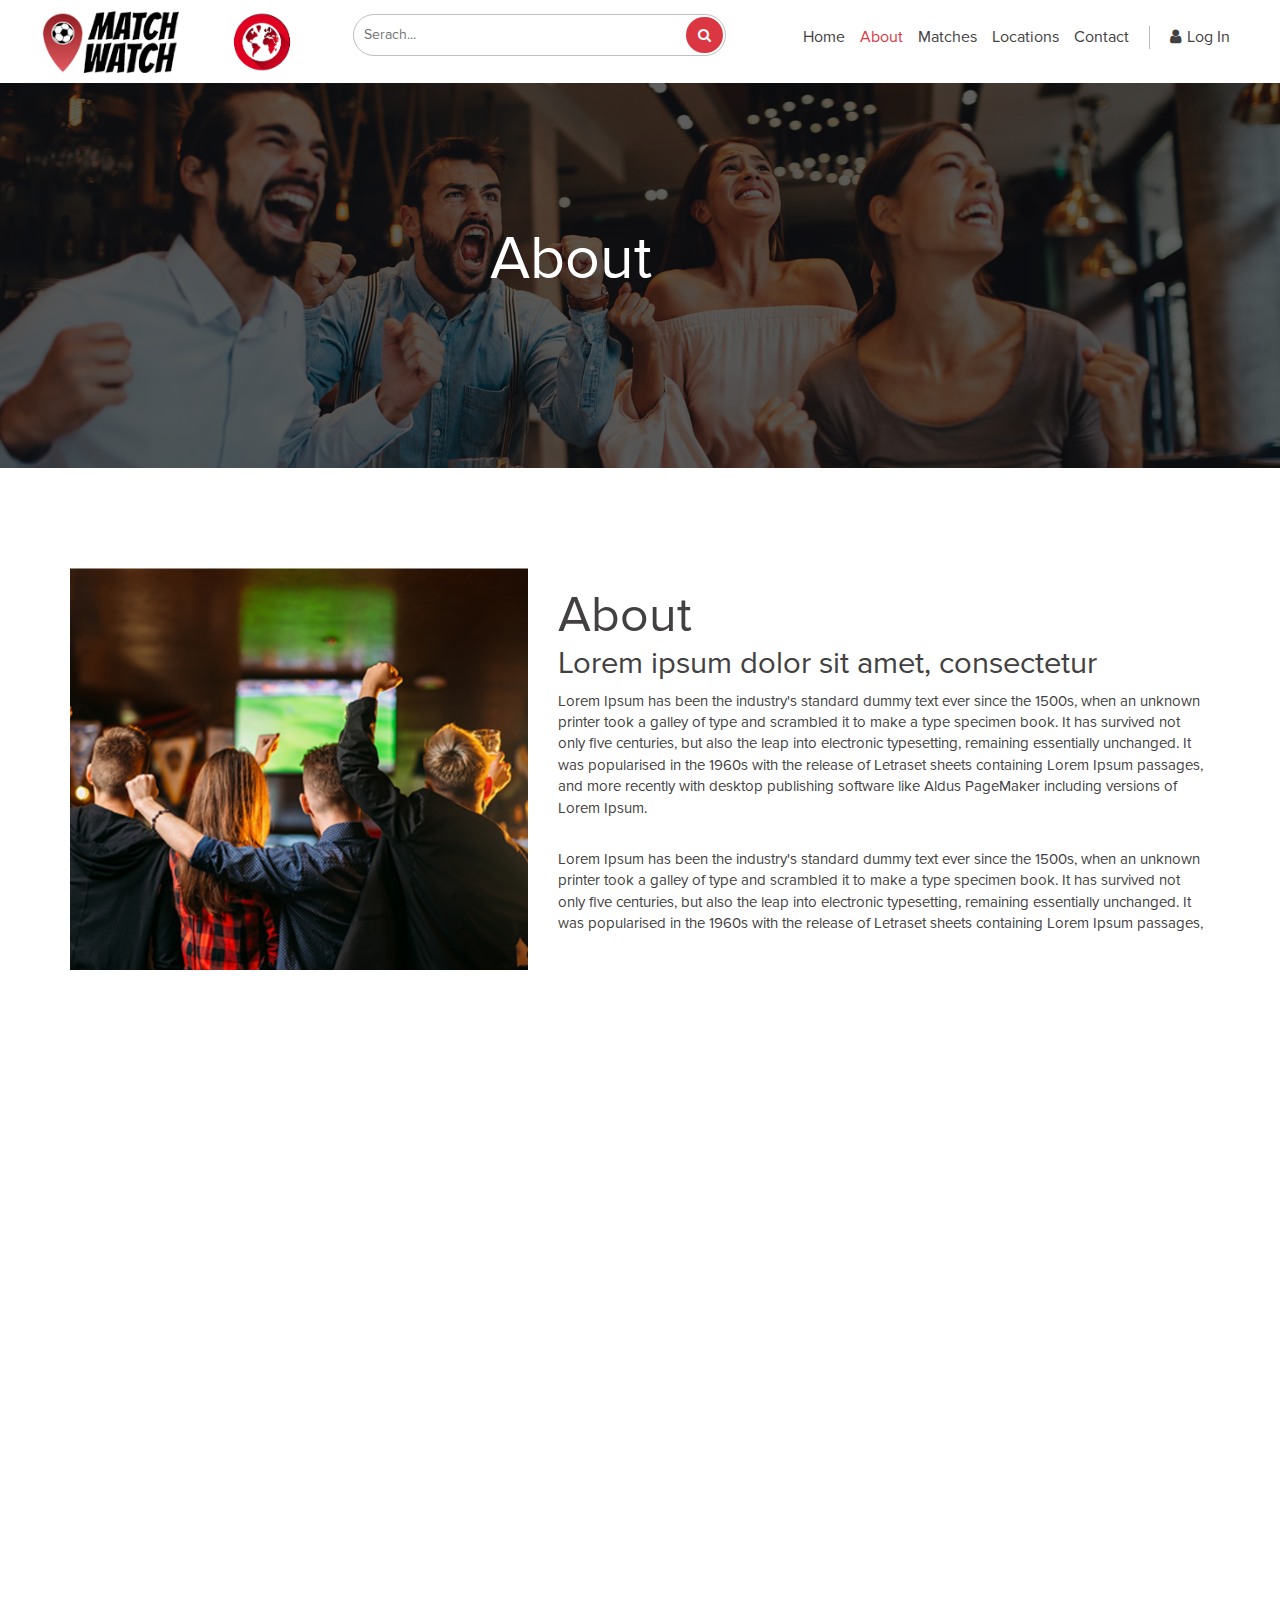
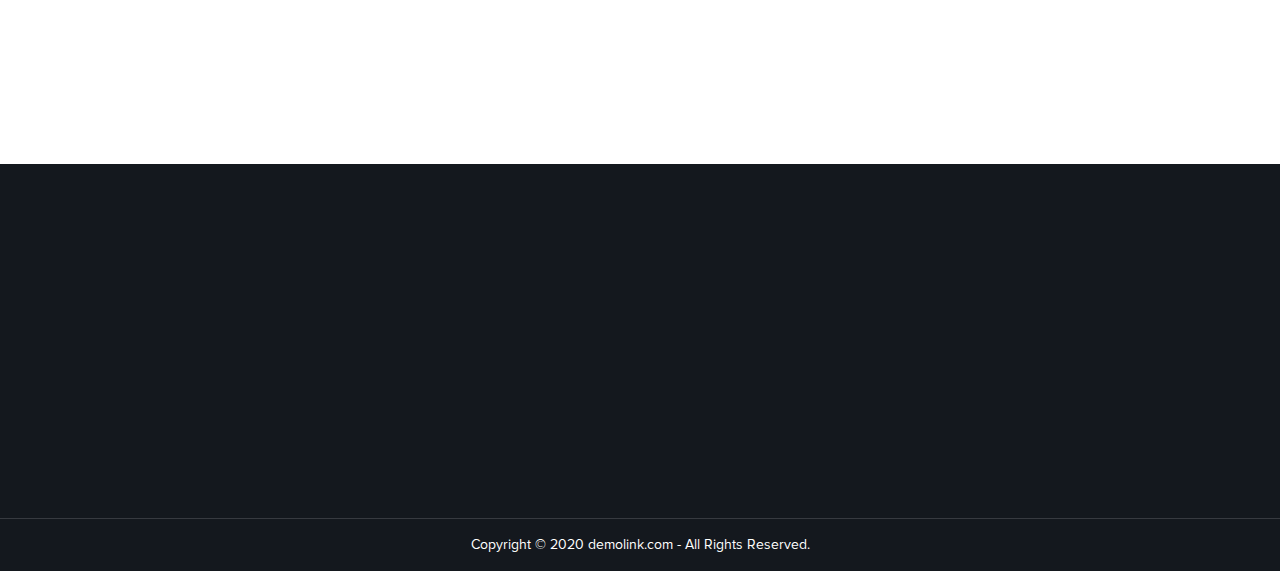
<file: about.html>
<!DOCTYPE html>
<html lang="en">
  <head>
    <meta charset="utf-8">
    <meta http-equiv="X-UA-Compatible" content="IE=edge">
    <meta name="viewport" content="width=device-width, initial-scale=1">
    <meta name="description" content="">
    <meta name="author" content="">
    <link rel="icon" href="#">

    <title>About</title>

    <!-- Bootstrap core CSS -->
    <link href="css/all.css" rel="stylesheet">
    <link href="css/custom.min.css" rel="stylesheet">
  </head>

  <body>
    <header>
      <!-- Begin: Top Row -->
      <div class="top-row">
        <div class="container">
          <div class="row">
            <div class="col-md-6"></div>
            <div class="col-md-6"></div>
          </div>
        </div>
      </div>
      <!-- END: Top Row -->

      <!-- Begin: Bottom Row -->
      <div class="bottom-row wow fadeIn" data-wow-duration="2s" data-wow-delay="0.2s">
        <div class="container-fluid">
        <div class="row">

            <div class="col-md-3">
            <div class="navbar-header">
              <button type="button" class="navbar-toggle collapsed" data-toggle="collapse" data-target="#navbar" aria-expanded="false" aria-controls="navbar">
              <span class="sr-only">Toggle navigation</span>
              <span class="icon-bar"></span>
              <span class="icon-bar"></span>
              <span class="icon-bar"></span>
              </button>
              <div class="row">
                <div class="col-md-6 padd-zero">
                  <a class="navbar-brand" href="index.html"><img alt="" src="images/logo.png"></a>
                </div>
                <div class="col-md-6 padd-zero">
                    <a class="navbar-brand" href="#"><img alt="" src="images/map-01.png"></a>
                </div>
              </div>
            </div>
            </div>
             
             <div class="col-md-4">
               <div class="hdr-serach">
                 <form>
                   <input type="" name="" placeholder="Serach...">
                   <button><i class="fa fa-search" aria-hidden="true"></i></button>
                 </form>
               </div>
             </div>

            <div class="col-md-5">
            <nav class="navbar navbar-default">
            <div id="navbar" class="navbar-collapse collapse">
              <ul class="nav navbar-nav wow fadeIn" data-wow-duration="2s" data-wow-delay="0.2s">
                <li><a href="index.html">Home</a></li>
                <li><a href="about.html" class="active">About</a></li>
                <li><a href="matches.html">Matches</a></li>
                <li><a href="location.html">Locations</a></li>
                <li><a href="contact.html">Contact</a></li>
                <li><a href="#exampleModalCenter" data-toggle="modal" data-target="#exampleModalCenter"><i class="fa fa-user" aria-hidden="true"></i>Log In</a></li>
              </ul>
            </div>
          </nav>
          </div>

         </div>
        </div>
      </div>
      <!-- END: Bottom Row -->
    </header>
    
    <!-- Begin: Crousel -->
    <div class="innerbanner">
      <div class="banner-img">
        <img src="images/about-banner.jpg" alt="aboutbnner" width="100%">
        <div class="banner-text">
        <h2 class=" wow fadeIn" data-wow-duration="2s" data-wow-delay="0.2s">About</h2>
      </div>
      </div>
      

    </div>



    <!-- About sec -->

    <div class="aboutsection wow fadeIn" data-wow-duration="2s" data-wow-delay="0.2s">
      <div class="container">
        <div class="row stp1">
          <div class="col-lg-5 col-md-5 col-sm-6">
            <img src="images/about-sec.jpg" alt="aboutsec" width="100%">
          </div>
          <div class="col-lg-7 col-md-7 col-sm-6">
            <h2>About</h2>
            <h3>Lorem ipsum dolor sit amet, consectetur</h3>
            <p>Lorem Ipsum has been the industry's standard dummy text ever since the 1500s, when an unknown printer took a galley of type and scrambled it to make a type specimen book. It has survived not only five centuries, but also the leap into electronic typesetting, remaining essentially unchanged. It was popularised in the 1960s with the release of Letraset sheets containing Lorem Ipsum passages, and more recently with desktop publishing software like Aldus PageMaker including versions of Lorem Ipsum.</p>

            <p>Lorem Ipsum has been the industry's standard dummy text ever since the 1500s, when an unknown printer took a galley of type and scrambled it to make a type specimen book. It has survived not only five centuries, but also the leap into electronic typesetting, remaining essentially unchanged. It was popularised in the 1960s with the release of Letraset sheets containing Lorem Ipsum passages, </p>
          </div>
        </div>

          <div class="row wow fadeIn" data-wow-duration="2s" data-wow-delay="0.2s">
          
          <div class="col-lg-7 col-md-7 col-sm-6 aapb">
            <h2>Download Our App</h2>
            <h3>Lorem ipsum dolor sit amet, consectetur</h3>
            <p>Lorem Ipsum has been the industry's standard dummy text ever since the 1500s, when an unknown printer took a galley of type and scrambled it to make a type specimen book. It has survived not only five centuries, but also the leap into electronic typesetting, remaining essentially unchanged. It was popularised in the 1960s with the release of Letraset sheets containing Lorem Ipsum passages, and more recently with desktop publishing software like Aldus PageMaker including versions of Lorem Ipsum.</p>

            <p>Lorem Ipsum has been the industry's standard dummy text ever since the 1500s, when an unknown printer took a galley of type and scrambled it to make a type specimen book. It has survived not only five centuries, but also the leap into electronic typesetting, remaining essentially unchanged. It was popularised in the 1960s with the release of Letraset sheets containing Lorem Ipsum passages, </p>
            <a href="#"><img src="images/btn-google.jpg"></a>
            <a href="#"><img src="images/btn-google1.jpg"></a>
          </div>

          <div class="col-lg-5 col-md-5 col-sm-6">
            <img src="images/phone-app.jpg" alt="aboutsec" width="100%">
          </div>
        </div>
      </div>
    </div>

     <!-- About sec -->
   



    <!-- Begin: FOOTER -->
     <footer>
      <div class="container">
        <div class="row">
          
          <div class="col-md-3">
            <div class="ftr-logo wow fadeIn" data-wow-duration="2s" data-wow-delay="0.2s">
              <img src="images/ftr-logo.png" alt="">
              <a href="">Register your location</a>
            </div>
          </div>

          <div class="col-md-3">
            <div class="ftr-links wow fadeIn" data-wow-duration="2s" data-wow-delay="0.2s">
              <h4>Quick Links</h4>
               <ul>
                 <li><a href="">Home</a></li>
                 <li><a href="">Our Story</a></li>
                 <li><a href="">Get Started</a></li>
                 <li><a href="">FAQ</a></li>
                 <li><a href="">Testimonials</a></li>
                 <li><a href="">Contact Us</a></li>
               </ul>
            </div>
          </div>

          <div class="col-md-3">
            <div class="ftr-links2 wow fadeIn" data-wow-duration="2s" data-wow-delay="0.2s">
              <h4>Contact Info</h4>
               <ul>
                 <li><i class="fa fa-phone" aria-hidden="true"></i><a href="">Phone : 1 123 456 7890</a></li>
                 <li><i class="fa fa-envelope" aria-hidden="true"></i><a href="">Email : info@demolinks.com</a></li>
                 <li><i class="fa fa-map-marker" aria-hidden="true"></i><a href="">Head Office: lorem ipsum Surprise, AZ 85378</a></li>
               </ul>
            </div>
          </div>

           <div class="col-md-3">
            <div class="ftr-newsltr wow fadeIn" data-wow-duration="2s" data-wow-delay="0.2s">
              <h4>Join Our Newsletter</h4>
               <div class="hdr-serach">
                 <form>
                   <input type="" name="" placeholder="Serach...">
                   <button><i class="fa fa-search" aria-hidden="true"></i></button>
                 </form>
               </div>
               <img src="images/ply-stor.png" alt="">
               <ul>
                 <li><a href=""><i class="fa fa-facebook" aria-hidden="true"></i></a></li>
                 <li><a href=""><i class="fa fa-twitter" aria-hidden="true"></i></a></li>
                 <li><a href=""><i class="fa fa-youtube-play" aria-hidden="true"></i></a></li>
                 <li><a href=""><i class="fa fa-instagram" aria-hidden="true"></i></a></li>
               </ul>
            </div>
          </div>

        </div>
      </div>
    </footer>

    <div class="copyrit">
      <p>Copyright © 2020 demolink.com - All Rights Reserved.</p>
    </div>
    <!-- END Footer -->

<!-- Modal Sign Up -->

<div class="modal fade signupform" id="exampleModalCenter" tabindex="-1" role="dialog" aria-labelledby="exampleModalCenterTitle" aria-hidden="true">
  <div class="modal-dialog modal-dialog-centered" role="document">
    <div class="modal-content">
      <div class="modal-header">
        
        <button type="button" class="close" data-dismiss="modal" aria-label="Close">
          <span aria-hidden="true">&times;</span>
        </button>
      </div>
      <div class="modal-body">

        <h2>Sign In</h2>
       <form>
         <input type="text" class="form-control" name="" placeholder="Email Address">
          <input type="Password" class="form-control" name="" placeholder="Password">
          <a href="dashboard.html" class="btn-default">Continue</a>
          <p>Lorem Ipsum is simply dummy text of the more then the
printing and typesetting industry. <a href="signup.html"> Sign Up </a> </p>

       </form>

      </div>
      
    </div>
  </div>
</div>

<!-- Modal Sign Up End-->


    <!-- Placed at the end of the document so the pages load faster -->
    <script src="js/all.js"></script>
    <script src="js/custom.min.js"></script>
<style type="text/css">
  .dropdown-submenu {
  position: relative;
}

.dropdown-submenu .dropdown-menu {
  top: 0;
  left: 100%;
  margin-top: -1px;
}
</style>

    <script>
$(document).ready(function(){
  $('.dropdown-submenu a.test').on("click", function(e){
    $(this).next('ul').toggle();
    e.stopPropagation();
    e.preventDefault();
  });
});
</script>

  </body>
</html>
</file>
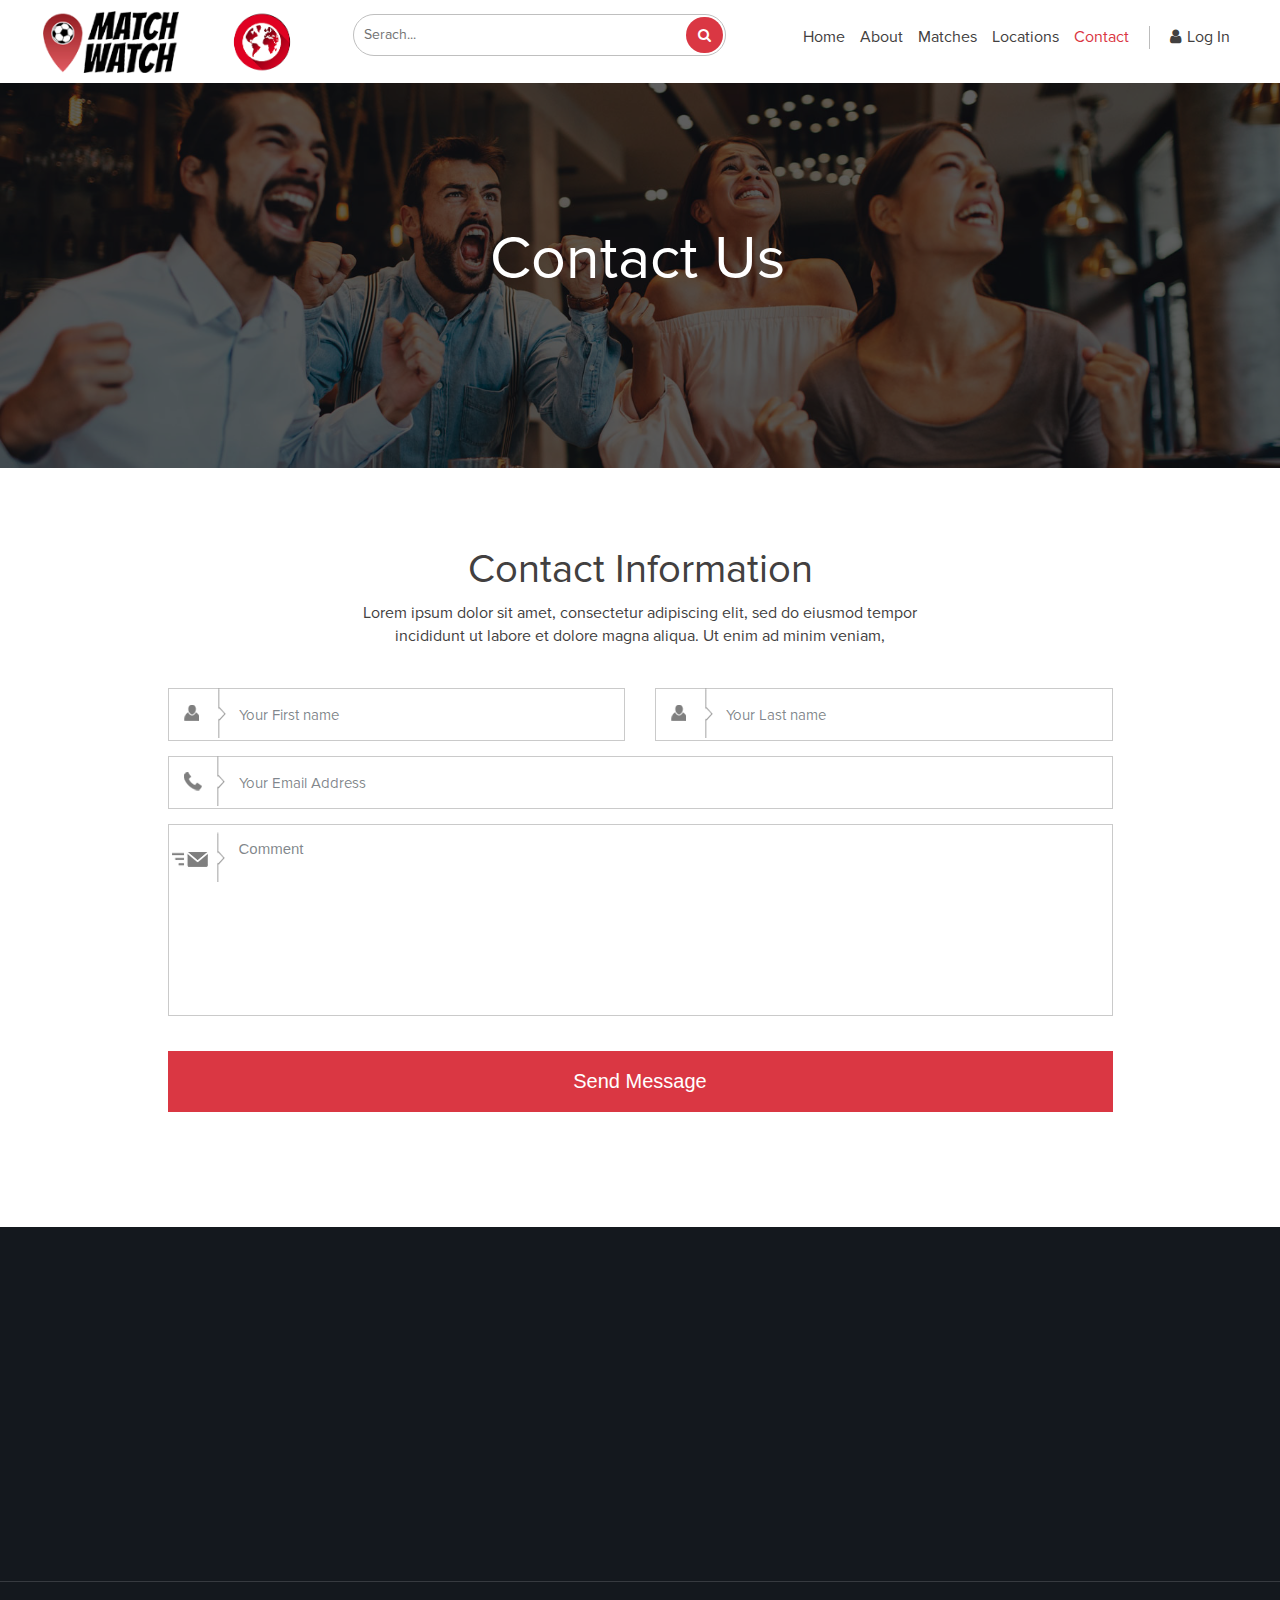
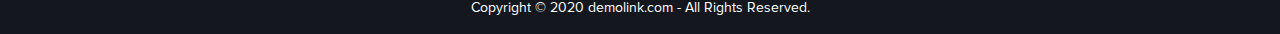
<file: contact.html>
<!DOCTYPE html>
<html lang="en">
  <head>
    <meta charset="utf-8">
    <meta http-equiv="X-UA-Compatible" content="IE=edge">
    <meta name="viewport" content="width=device-width, initial-scale=1">
    <meta name="description" content="">
    <meta name="author" content="">
    <link rel="icon" href="#">

    <title>Contact Us</title>

    <!-- Bootstrap core CSS -->
    <link href="css/all.css" rel="stylesheet">
    <link href="css/custom.min.css" rel="stylesheet">
  </head>

  <body>
   <header>
      <!-- Begin: Top Row -->
      <div class="top-row">
        <div class="container">
          <div class="row">
            <div class="col-md-6"></div>
            <div class="col-md-6"></div>
          </div>
        </div>
      </div>
      <!-- END: Top Row -->

      <!-- Begin: Bottom Row -->
      <div class="bottom-row wow fadeIn" data-wow-duration="2s" data-wow-delay="0.2s">
        <div class="container-fluid">
        <div class="row">

            <div class="col-md-3">
            <div class="navbar-header">
              <button type="button" class="navbar-toggle collapsed" data-toggle="collapse" data-target="#navbar" aria-expanded="false" aria-controls="navbar">
              <span class="sr-only">Toggle navigation</span>
              <span class="icon-bar"></span>
              <span class="icon-bar"></span>
              <span class="icon-bar"></span>
              </button>
              <div class="row">
                <div class="col-md-6 padd-zero">
                  <a class="navbar-brand" href="index.html"><img alt="" src="images/logo.png"></a>
                </div>
                <div class="col-md-6 padd-zero">
                    <a class="navbar-brand" href="#"><img alt="" src="images/map-01.png"></a>
                </div>
              </div>
            </div>
            </div>
             
             <div class="col-md-4">
               <div class="hdr-serach">
                 <form>
                   <input type="" name="" placeholder="Serach...">
                   <button><i class="fa fa-search" aria-hidden="true"></i></button>
                 </form>
               </div>
             </div>

            <div class="col-md-5">
            <nav class="navbar navbar-default">
            <div id="navbar" class="navbar-collapse collapse">
              <ul class="nav navbar-nav wow fadeIn" data-wow-duration="2s" data-wow-delay="0.2s">
                <li><a href="index.html">Home</a></li>
                <li><a href="about.html">About</a></li>
                <li><a href="matches.html">Matches</a></li>
                <li><a href="location.html">Locations</a></li>
                <li><a href="contact.html" class="active">Contact</a></li>
                <li><a href="#exampleModalCenter" data-toggle="modal" data-target="#exampleModalCenter"><i class="fa fa-user" aria-hidden="true"></i>Log In</a></li>
              </ul>
            </div>
          </nav>
          </div>

         </div>
        </div>
      </div>
      <!-- END: Bottom Row -->
    </header>
    
    <!-- Begin: Crousel -->
    <div class="innerbanner">
      <div class="banner-img">
        <img src="images/about-banner.jpg" alt="aboutbnner" width="100%">
        <div class="banner-text">
        <h2 class=" wow fadeIn" data-wow-duration="2s" data-wow-delay="0.2s">Contact Us</h2>
      </div>
      </div>
      

    </div>



    <!-- contact-sec sec -->

    <div class="contact-sec wow fadeIn" data-wow-duration="2s" data-wow-delay="0.2s">
      <div class="container">
        <div class="row ">
          <div class="col-lg-12 col-md-12 col-sm-12">
            <h2>Contact Information</h2>
            <p>Lorem ipsum dolor sit amet, consectetur adipiscing elit, sed do eiusmod tempor incididunt ut labore et dolore magna aliqua. Ut enim ad minim veniam,</p>
          </div>
          
        </div>

          <div class="row">
          <div class="contact-main">
          <div class="col-md-10 col-sm-10 col-sm-offset-1">
            <div class="contact-form-inner">
                <div class="row">
                  <form action="">
                    <div class="col-md-6">
                      <div class="name form-group">
                        <input type="text" class="form-control" placeholder="Your First name" required="">
                      </div>
                    </div>
                    <div class="col-md-6">
                      <div class="name form-group">
                        <input type="text" class="form-control" placeholder="Your Last name" required="">
                      </div>
                    </div>
                    <div class="col-md-12">
                      <div class="phone form-group">
                        <input type="text" class="form-control" placeholder="Your Email Address" required="">
                      </div>
                    </div>
                    <div class="col-md-12">
                      <div class="details form-group">
                        <textarea name="" rows="8" class="form-control" placeholder="Comment"></textarea>
                      </div>
                    </div>
                    <div class="col-md-12">
                      <div class="form-group">
                        <button type="buton">Send Message</button>
                      </div>
                    </div>
                  </form>
                </div>
            </div>
          </div>
       
        </div>
         

        
        </div>
      </div>
    </div>

     <!-- contact-sec sec -->
   



    <!-- Begin: FOOTER -->
    <footer>
      <div class="container">
        <div class="row">
          
          <div class="col-md-3">
            <div class="ftr-logo wow fadeIn" data-wow-duration="2s" data-wow-delay="0.2s">
              <img src="images/ftr-logo.png" alt="">
              <a href="">Register your location</a>
            </div>
          </div>

          <div class="col-md-3">
            <div class="ftr-links wow fadeIn" data-wow-duration="2s" data-wow-delay="0.2s">
              <h4>Quick Links</h4>
               <ul>
                 <li><a href="">Home</a></li>
                 <li><a href="">Our Story</a></li>
                 <li><a href="">Get Started</a></li>
                 <li><a href="">FAQ</a></li>
                 <li><a href="">Testimonials</a></li>
                 <li><a href="">Contact Us</a></li>
               </ul>
            </div>
          </div>

          <div class="col-md-3">
            <div class="ftr-links2 wow fadeIn" data-wow-duration="2s" data-wow-delay="0.2s">
              <h4>Contact Info</h4>
               <ul>
                 <li><i class="fa fa-phone" aria-hidden="true"></i><a href="">Phone : 1 123 456 7890</a></li>
                 <li><i class="fa fa-envelope" aria-hidden="true"></i><a href="">Email : info@demolinks.com</a></li>
                 <li><i class="fa fa-map-marker" aria-hidden="true"></i><a href="">Head Office: lorem ipsum Surprise, AZ 85378</a></li>
               </ul>
            </div>
          </div>

           <div class="col-md-3">
            <div class="ftr-newsltr wow fadeIn" data-wow-duration="2s" data-wow-delay="0.2s">
              <h4>Join Our Newsletter</h4>
               <div class="hdr-serach">
                 <form>
                   <input type="" name="" placeholder="Serach...">
                   <button><i class="fa fa-search" aria-hidden="true"></i></button>
                 </form>
               </div>
               <img src="images/ply-stor.png" alt="">
               <ul>
                 <li><a href=""><i class="fa fa-facebook" aria-hidden="true"></i></a></li>
                 <li><a href=""><i class="fa fa-twitter" aria-hidden="true"></i></a></li>
                 <li><a href=""><i class="fa fa-youtube-play" aria-hidden="true"></i></a></li>
                 <li><a href=""><i class="fa fa-instagram" aria-hidden="true"></i></a></li>
               </ul>
            </div>
          </div>

        </div>
      </div>
    </footer>

    <div class="copyrit">
      <p>Copyright © 2020 demolink.com - All Rights Reserved.</p>
    </div>
    <!-- END Footer -->


<!-- Modal Sign Up -->

<div class="modal fade signupform" id="exampleModalCenter" tabindex="-1" role="dialog" aria-labelledby="exampleModalCenterTitle" aria-hidden="true">
  <div class="modal-dialog modal-dialog-centered" role="document">
    <div class="modal-content">
      <div class="modal-header">
        
        <button type="button" class="close" data-dismiss="modal" aria-label="Close">
          <span aria-hidden="true">&times;</span>
        </button>
      </div>
      <div class="modal-body">

        <h2>Sign In</h2>
       <form>
         <input type="text" class="form-control" name="" placeholder="Email Address">
          <input type="Password" class="form-control" name="" placeholder="Password">
          <a href="dashboard.html" class="btn-default">Continue</a>
          <p>Lorem Ipsum is simply dummy text of the more then the
printing and typesetting industry. <a href="signup.html"> Sign Up </a> </p>

       </form>

      </div>
      
    </div>
  </div>
</div>
<!-- Modal Sign Up End-->


    <!-- Placed at the end of the document so the pages load faster -->
    <script src="js/all.js"></script>
    <script src="js/custom.min.js"></script>
<style type="text/css">
  .dropdown-submenu {
  position: relative;
}

.dropdown-submenu .dropdown-menu {
  top: 0;
  left: 100%;
  margin-top: -1px;
}
</style>

    <script>
$(document).ready(function(){
  $('.dropdown-submenu a.test').on("click", function(e){
    $(this).next('ul').toggle();
    e.stopPropagation();
    e.preventDefault();
  });
});
</script>

  </body>
</html>
</file>
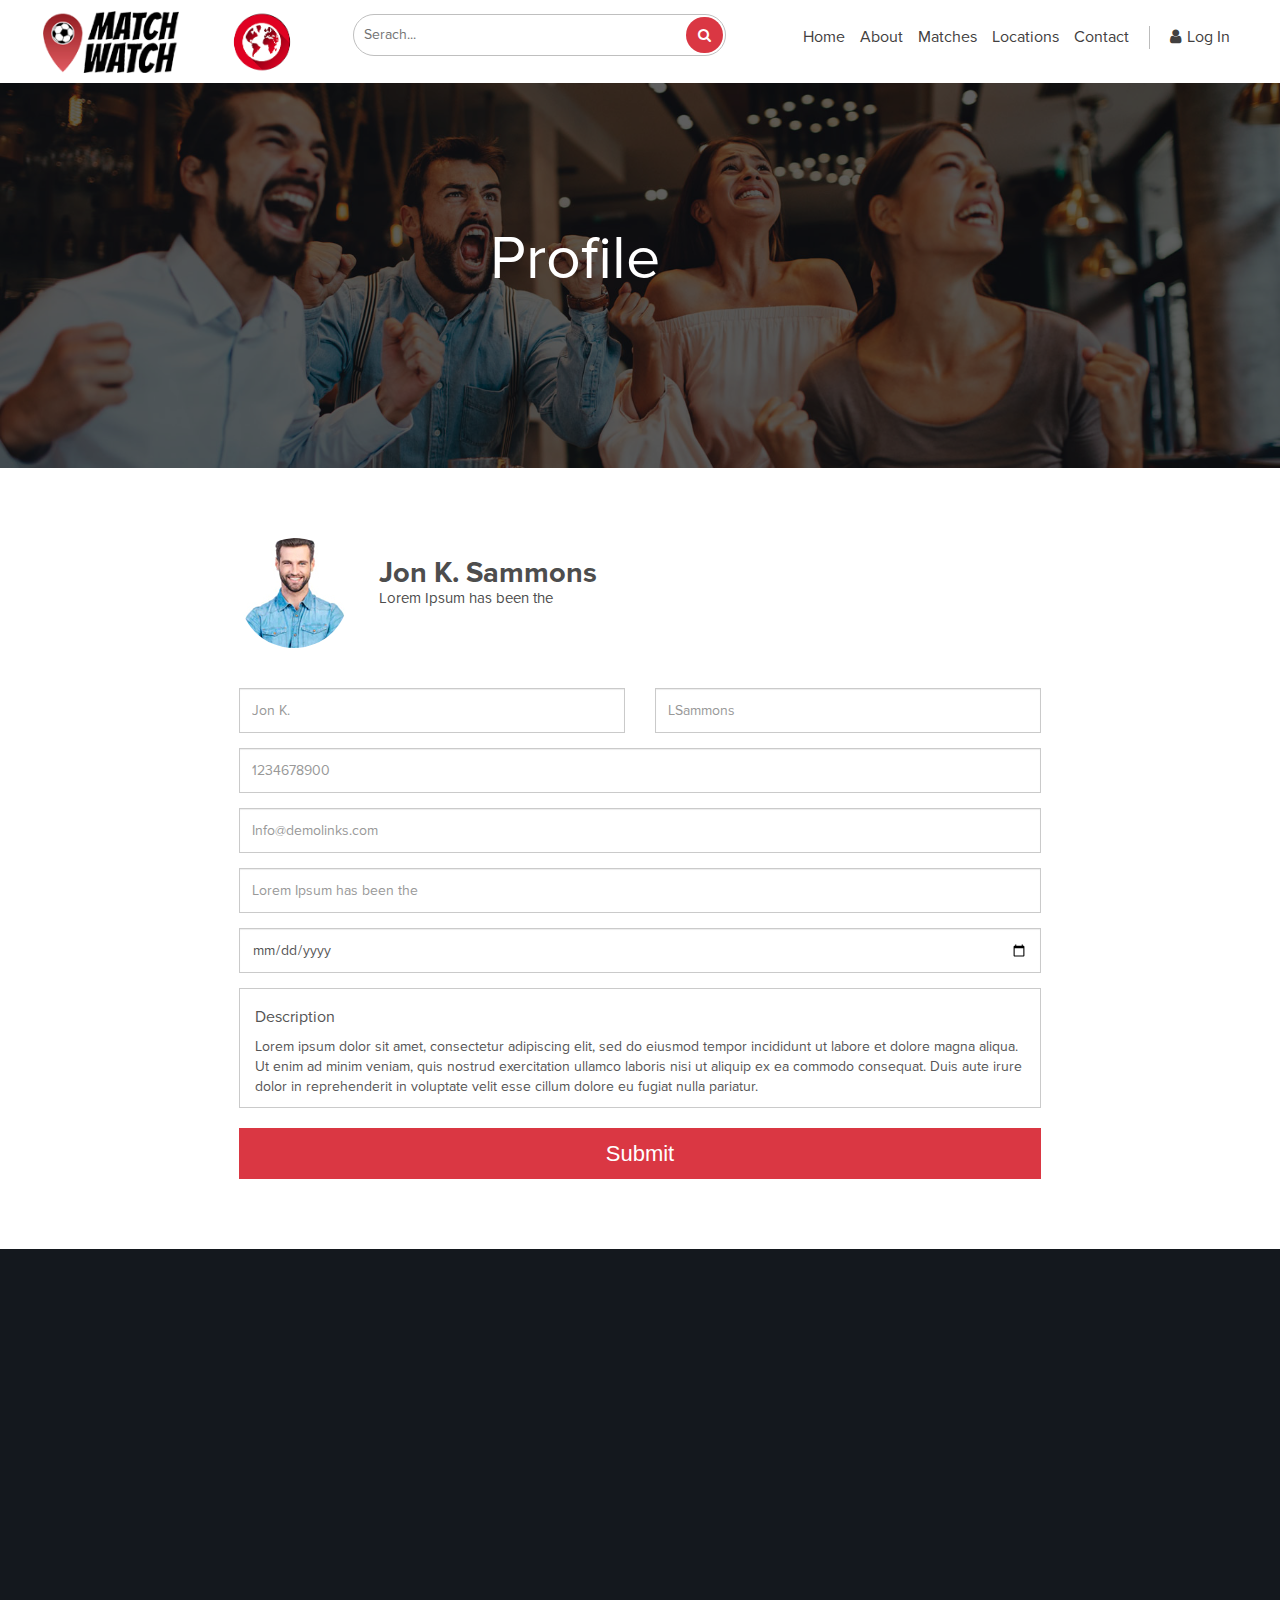
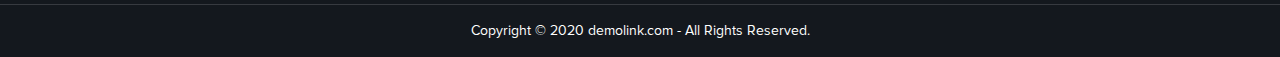
<file: porfile.html>
<!DOCTYPE html>
<html lang="en">
  <head>
    <meta charset="utf-8">
    <meta http-equiv="X-UA-Compatible" content="IE=edge">
    <meta name="viewport" content="width=device-width, initial-scale=1">
    <meta name="description" content="">
    <meta name="author" content="">
    <link rel="icon" href="#">

    <title>Profile</title>

    <!-- Bootstrap core CSS -->
    <link href="css/all.css" rel="stylesheet">
    <link href="css/custom.min.css" rel="stylesheet">
  </head>

  <body>
   <header>
      <!-- Begin: Top Row -->
      <div class="top-row">
        <div class="container">
          <div class="row">
            <div class="col-md-6"></div>
            <div class="col-md-6"></div>
          </div>
        </div>
      </div>
      <!-- END: Top Row -->

      <!-- Begin: Bottom Row -->
      <div class="bottom-row wow fadeIn" data-wow-duration="2s" data-wow-delay="0.2s">
        <div class="container-fluid">
        <div class="row">

            <div class="col-md-3">
            <div class="navbar-header">
              <button type="button" class="navbar-toggle collapsed" data-toggle="collapse" data-target="#navbar" aria-expanded="false" aria-controls="navbar">
              <span class="sr-only">Toggle navigation</span>
              <span class="icon-bar"></span>
              <span class="icon-bar"></span>
              <span class="icon-bar"></span>
              </button>
              <div class="row">
                <div class="col-md-6 padd-zero">
                  <a class="navbar-brand" href="index.html"><img alt="" src="images/logo.png"></a>
                </div>
                <div class="col-md-6 padd-zero">
                    <a class="navbar-brand" href="#"><img alt="" src="images/map-01.png"></a>
                </div>
              </div>
            </div>
            </div>
             
             <div class="col-md-4">
               <div class="hdr-serach">
                 <form>
                   <input type="" name="" placeholder="Serach...">
                   <button><i class="fa fa-search" aria-hidden="true"></i></button>
                 </form>
               </div>
             </div>

            <div class="col-md-5">
            <nav class="navbar navbar-default">
            <div id="navbar" class="navbar-collapse collapse">
              <ul class="nav navbar-nav wow fadeIn" data-wow-duration="2s" data-wow-delay="0.2s">
                <li><a href="index.html">Home</a></li>
                <li><a href="about.html">About</a></li>
                <li><a href="matches.html">Matches</a></li>
                <li><a href="location.html">Locations</a></li>
                <li><a href="contact.html">Contact</a></li>
                <li><a href="#exampleModalCenter" data-toggle="modal" data-target="#exampleModalCenter"><i class="fa fa-user" aria-hidden="true"></i>Log In</a></li>
              </ul>
            </div>
          </nav>
          </div>

         </div>
        </div>
      </div>
      <!-- END: Bottom Row -->
    </header>
    
    <!-- Begin: Crousel -->
    <div class="innerbanner">
      <div class="banner-img">
        <img src="images/about-banner.jpg" alt="aboutbnner" width="100%">
        <div class="banner-text">
        <h2 class="wow fadeIn" data-wow-duration="2s" data-wow-delay="0.2s">Profile</h2>
      </div>
      </div>
      

    </div>



    <!-- Signup-sec sec -->

    <div class="Signupsec profie-page wow fadeIn" data-wow-duration="2s" data-wow-delay="0.2s">
      <div class="container cutmo3">
        <div class="row">
          <div class="col-lg-6 col-md-6 col-sm-6">
        <div class="profile-img">
          <img src="images/profile.jpg" alt="profile">
        </div>
        <h2>Jon K. Sammons <span>Lorem Ipsum has been the</span></h2>
        </div>
        </div>
        <div class="row">
          <div class="col-lg-6 col-md-6 col-sm-6">
            <input type="text" name="" class="form-control" placeholder="Jon K.">
          </div>
          <div class="col-lg-6 col-md-6 col-sm-6">
             <input type="text" name="" class="form-control" placeholder="LSammons">
          </div>

          <div class="col-lg-12 col-md-12 col-sm-12">
             <input type="text" name="" class="form-control" placeholder="1234678900">
          </div>

          
          <div class="col-lg-12 col-md-12 col-sm-12">
             <input type="text" name="" class="form-control" placeholder="Info@demolinks.com">
          </div>

          
          <div class="col-lg-12 col-md-12 col-sm-12">
             <input type="text" name="" class="form-control" placeholder="Lorem Ipsum has been the">
          </div>

          
          <div class="col-lg-12 col-md-12 col-sm-12">
             <input type="Date" name="" class="form-control" placeholder="1890">
             
          </div>

          <div class="col-lg-12 col-md-12 col-sm-12">
             <div class="messgabox">
               <h3>Description</h3>
               <p>Lorem ipsum dolor sit amet, consectetur adipiscing elit, sed do eiusmod tempor incididunt ut labore et dolore magna aliqua. Ut enim ad minim veniam, quis nostrud exercitation ullamco laboris nisi ut aliquip ex ea commodo consequat. Duis aute irure dolor in reprehenderit in voluptate velit esse cillum dolore eu fugiat nulla pariatur.</p>
             </div>
             <button class="btn-default">Submit</button>
          </div>

        </div>
      </div>
    </div>

     <!-- Signup-sec sec -->
   



    <!-- Begin: FOOTER -->
    <footer>
      <div class="container">
        <div class="row">
          
          <div class="col-md-3">
            <div class="ftr-logo wow fadeIn" data-wow-duration="2s" data-wow-delay="0.2s">
              <img src="images/ftr-logo.png" alt="">
              <a href="">Register your location</a>
            </div>
          </div>

          <div class="col-md-3">
            <div class="ftr-links wow fadeIn" data-wow-duration="2s" data-wow-delay="0.2s">
              <h4>Quick Links</h4>
               <ul>
                 <li><a href="">Home</a></li>
                 <li><a href="">Our Story</a></li>
                 <li><a href="">Get Started</a></li>
                 <li><a href="">FAQ</a></li>
                 <li><a href="">Testimonials</a></li>
                 <li><a href="">Contact Us</a></li>
               </ul>
            </div>
          </div>

          <div class="col-md-3">
            <div class="ftr-links2 wow fadeIn" data-wow-duration="2s" data-wow-delay="0.2s">
              <h4>Contact Info</h4>
               <ul>
                 <li><i class="fa fa-phone" aria-hidden="true"></i><a href="">Phone : 1 123 456 7890</a></li>
                 <li><i class="fa fa-envelope" aria-hidden="true"></i><a href="">Email : info@demolinks.com</a></li>
                 <li><i class="fa fa-map-marker" aria-hidden="true"></i><a href="">Head Office: lorem ipsum Surprise, AZ 85378</a></li>
               </ul>
            </div>
          </div>

           <div class="col-md-3">
            <div class="ftr-newsltr wow fadeIn" data-wow-duration="2s" data-wow-delay="0.2s">
              <h4>Join Our Newsletter</h4>
               <div class="hdr-serach">
                 <form>
                   <input type="" name="" placeholder="Serach...">
                   <button><i class="fa fa-search" aria-hidden="true"></i></button>
                 </form>
               </div>
               <img src="images/ply-stor.png" alt="">
               <ul>
                 <li><a href=""><i class="fa fa-facebook" aria-hidden="true"></i></a></li>
                 <li><a href=""><i class="fa fa-twitter" aria-hidden="true"></i></a></li>
                 <li><a href=""><i class="fa fa-youtube-play" aria-hidden="true"></i></a></li>
                 <li><a href=""><i class="fa fa-instagram" aria-hidden="true"></i></a></li>
               </ul>
            </div>
          </div>

        </div>
      </div>
    </footer>

    <div class="copyrit">
      <p>Copyright © 2020 demolink.com - All Rights Reserved.</p>
    </div>
    <!-- END Footer -->


<!-- Modal Sign Up -->

<div class="modal fade signupform" id="exampleModalCenter" tabindex="-1" role="dialog" aria-labelledby="exampleModalCenterTitle" aria-hidden="true">
  <div class="modal-dialog modal-dialog-centered" role="document">
    <div class="modal-content">
      <div class="modal-header">
        
        <button type="button" class="close" data-dismiss="modal" aria-label="Close">
          <span aria-hidden="true">&times;</span>
        </button>
      </div>
      <div class="modal-body">

        <h2>Sign In</h2>
       <form>
         <input type="text" class="form-control" name="email" placeholder="Email Address">
          <input type="Password" class="form-control" name="Password" placeholder="Password">
          <button class="btn-default" type="submit" onclick="location.href='dashboard.html';">Continue</button>
          <p>Lorem Ipsum is simply dummy text of the more then the
printing and typesetting industry. <a href="signup.html"> Sign Up </a> </p>

       </form>

      </div>
      
    </div>
  </div>
</div>
<!-- Modal Sign Up End-->


    <!-- Placed at the end of the document so the pages load faster -->
    <script src="js/all.js"></script>
    <script src="js/custom.min.js"></script>
<style type="text/css">
  .dropdown-submenu {
  position: relative;
}

.dropdown-submenu .dropdown-menu {
  top: 0;
  left: 100%;
  margin-top: -1px;
}
</style>

    <script>
$(document).ready(function(){
  $('.dropdown-submenu a.test').on("click", function(e){
    $(this).next('ul').toggle();
    e.stopPropagation();
    e.preventDefault();
  });
});
</script>

  </body>
</html>
</file>
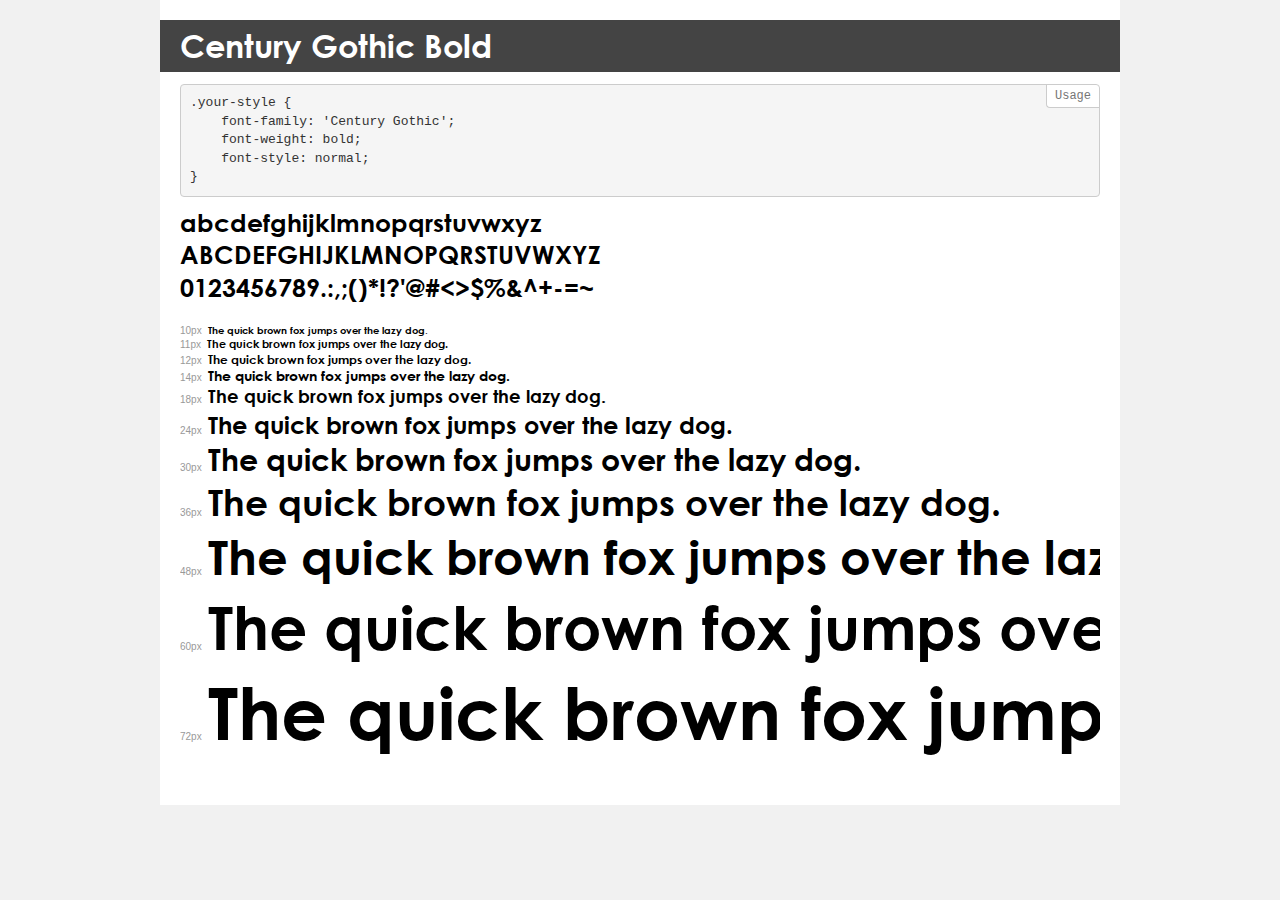
<file: fonts/demo.html>
<!DOCTYPE html>
<html>
<head>
    <meta charset="utf-8">
    <meta http-equiv="X-UA-Compatible" content="IE=edge">
    <meta name="viewport" content="width=device-width, initial-scale=1">
    <meta name="robots" content="noindex, noarchive">
    <meta name="format-detection" content="telephone=no">
    <title>Transfonter demo</title>
    <link href="stylesheet.css" rel="stylesheet">
    <style>
        /*
        http://meyerweb.com/eric/tools/css/reset/
        v2.0 | 20110126
        License: none (public domain)
        */
        html, body, div, span, applet, object, iframe,
        h1, h2, h3, h4, h5, h6, p, blockquote, pre,
        a, abbr, acronym, address, big, cite, code,
        del, dfn, em, img, ins, kbd, q, s, samp,
        small, strike, strong, sub, sup, tt, var,
        b, u, i, center,
        dl, dt, dd, ol, ul, li,
        fieldset, form, label, legend,
        table, caption, tbody, tfoot, thead, tr, th, td,
        article, aside, canvas, details, embed,
        figure, figcaption, footer, header, hgroup,
        menu, nav, output, ruby, section, summary,
        time, mark, audio, video {
            margin: 0;
            padding: 0;
            border: 0;
            font-size: 100%;
            font: inherit;
            vertical-align: baseline;
        }
        /* HTML5 display-role reset for older browsers */
        article, aside, details, figcaption, figure,
        footer, header, hgroup, menu, nav, section {
            display: block;
        }
        body {
            line-height: 1;
        }
        ol, ul {
            list-style: none;
        }
        blockquote, q {
            quotes: none;
        }
        blockquote:before, blockquote:after,
        q:before, q:after {
            content: '';
            content: none;
        }
        table {
            border-collapse: collapse;
            border-spacing: 0;
        }
        /* common styles */
        body {
            background: #f1f1f1;
            color: #000;
        }
        .page {
            background: #fff;
            width: 920px;
            margin: 0 auto;
            padding: 20px 20px 0 20px;
            overflow: hidden;
        }
        .font-container {
            overflow-x: auto;
            overflow-y: hidden;
            margin-bottom: 40px;
            line-height: 1.3;
            white-space: nowrap;
            padding-bottom: 5px;
        }
        h1 {
            position: relative;
            background: #444;
            font-size: 32px;
            color: #fff;
            padding: 10px 20px;
            margin: 0 -20px 12px -20px;
        }
        .letters {
            font-size: 25px;
            margin-bottom: 20px;
        }
        .s10:before {
            content: '10px';
        }
        .s11:before {
            content: '11px';
        }
        .s12:before {
            content: '12px';
        }
        .s14:before {
            content: '14px';
        }
        .s18:before {
            content: '18px';
        }
        .s24:before {
            content: '24px';
        }
        .s30:before {
            content: '30px';
        }
        .s36:before {
            content: '36px';
        }
        .s48:before {
            content: '48px';
        }
        .s60:before {
            content: '60px';
        }
        .s72:before {
            content: '72px';
        }
        .s10:before, .s11:before, .s12:before, .s14:before,
        .s18:before, .s24:before, .s30:before, .s36:before,
        .s48:before, .s60:before, .s72:before {
            font-family: Arial, sans-serif;
            font-size: 10px;
            font-weight: normal;
            font-style: normal;
            color: #999;
            padding-right: 6px;
        }
        pre {
            display: block;
            position: relative;
            padding: 9px;
            margin: 0 0 10px;
            font-family: Monaco, Menlo, Consolas, "Courier New", monospace !important;
            font-size: 13px;
            line-height: 1.428571429;
            color: #333;
            font-weight: normal !important;
            font-style: normal !important;
            background-color: #f5f5f5;
            border: 1px solid #ccc;
            overflow-x: auto;
            border-radius: 4px;
        }
        pre:after {
            display: block;
            position: absolute;
            right: 0;
            top: 0;
            content: 'Usage';
            line-height: 1;
            padding: 5px 8px;
            font-size: 12px;
            color: #767676;
            background-color: #fff;
            border: 1px solid #ccc;
            border-right: none;
            border-top: none;
            border-radius: 0 4px 0 4px;
            z-index: 10;
        }
        /* responsive */
        @media (max-width: 959px) {
            .page {
                width: auto;
                margin: 0;
            }
        }
    </style>
</head>
<body>
<div class="page">
    <div class="demo" style="font-family: 'Century Gothic'; font-weight: bold; font-style: normal;">
        <h1>Century Gothic Bold</h1>
        <pre>.your-style {
    font-family: 'Century Gothic';
    font-weight: bold;
    font-style: normal;
}</pre>
        <div class="font-container">
            <p class="letters">
                abcdefghijklmnopqrstuvwxyz<br>
ABCDEFGHIJKLMNOPQRSTUVWXYZ<br>
                0123456789.:,;()*!?'@#<>$%&^+-=~
            </p>
            <p class="s10" style="font-size: 10px;">The quick brown fox jumps over the lazy dog.</p>
            <p class="s11" style="font-size: 11px;">The quick brown fox jumps over the lazy dog.</p>
            <p class="s12" style="font-size: 12px;">The quick brown fox jumps over the lazy dog.</p>
            <p class="s14" style="font-size: 14px;">The quick brown fox jumps over the lazy dog.</p>
            <p class="s18" style="font-size: 18px;">The quick brown fox jumps over the lazy dog.</p>
            <p class="s24" style="font-size: 24px;">The quick brown fox jumps over the lazy dog.</p>
            <p class="s30" style="font-size: 30px;">The quick brown fox jumps over the lazy dog.</p>
            <p class="s36" style="font-size: 36px;">The quick brown fox jumps over the lazy dog.</p>
            <p class="s48" style="font-size: 48px;">The quick brown fox jumps over the lazy dog.</p>
            <p class="s60" style="font-size: 60px;">The quick brown fox jumps over the lazy dog.</p>
            <p class="s72" style="font-size: 72px;">The quick brown fox jumps over the lazy dog.</p>
        </div>
    </div>
</div>
</body>
</html>
</file>
<file: fonts/stylesheet.css>
@font-face {
    font-family: 'Century Gothic';
    src: url('CenturyGothic-Bold.woff2') format('woff2'),
        url('CenturyGothic-Bold.woff') format('woff');
    font-weight: bold;
    font-style: normal;
}
</file>
<file: css/all.css>
@charset "UTF-8";/*!
 * Bootstrap v3.3.7 (http://getbootstrap.com)
 * Copyright 2011-2016 Twitter, Inc.
 * Licensed under MIT (https://github.com/twbs/bootstrap/blob/master/LICENSE)
 *//*! normalize.css v3.0.3 | MIT License | github.com/necolas/normalize.css */html{font-family:sans-serif;-webkit-text-size-adjust:100%;-ms-text-size-adjust:100%}body{margin:0}article,aside,details,figcaption,figure,footer,header,hgroup,main,menu,nav,section,summary{display:block}audio,canvas,progress,video{display:inline-block;vertical-align:baseline}audio:not([controls]){display:none;height:0}[hidden],template{display:none}a{background-color:transparent}a:active,a:hover{outline:0}abbr[title]{border-bottom:1px dotted}b,strong{font-weight:700}dfn{font-style:italic}h1{margin:.67em 0;font-size:2em}mark{color:#000;background:#ff0}small{font-size:80%}sub,sup{position:relative;font-size:75%;line-height:0;vertical-align:baseline}sup{top:-.5em}sub{bottom:-.25em}img{border:0}svg:not(:root){overflow:hidden}figure{margin:1em 40px}hr{height:0;-webkit-box-sizing:content-box;-moz-box-sizing:content-box;box-sizing:content-box}pre{overflow:auto}code,kbd,pre,samp{font-family:monospace,monospace;font-size:1em}button,input,optgroup,select,textarea{margin:0;font:inherit;color:inherit}button{overflow:visible}button,select{text-transform:none}button,html input[type=button],input[type=reset],input[type=submit]{-webkit-appearance:button;cursor:pointer}button[disabled],html input[disabled]{cursor:default}button::-moz-focus-inner,input::-moz-focus-inner{padding:0;border:0}input{line-height:normal}input[type=checkbox],input[type=radio]{-webkit-box-sizing:border-box;-moz-box-sizing:border-box;box-sizing:border-box;padding:0}input[type=number]::-webkit-inner-spin-button,input[type=number]::-webkit-outer-spin-button{height:auto}input[type=search]{-webkit-box-sizing:content-box;-moz-box-sizing:content-box;box-sizing:content-box;-webkit-appearance:textfield}input[type=search]::-webkit-search-cancel-button,input[type=search]::-webkit-search-decoration{-webkit-appearance:none}fieldset{padding:.35em .625em .75em;margin:0 2px;border:1px solid silver}legend{padding:0;border:0}textarea{overflow:auto}optgroup{font-weight:700}table{border-spacing:0;border-collapse:collapse}td,th{padding:0}/*! Source: https://github.com/h5bp/html5-boilerplate/blob/master/src/css/main.css */@media print{*,:after,:before{color:#000!important;text-shadow:none!important;background:0 0!important;-webkit-box-shadow:none!important;box-shadow:none!important}a,a:visited{text-decoration:underline}a[href]:after{content:" (" attr(href) ")"}abbr[title]:after{content:" (" attr(title) ")"}a[href^="#"]:after,a[href^="javascript:"]:after{content:""}blockquote,pre{border:1px solid #999;page-break-inside:avoid}thead{display:table-header-group}img,tr{page-break-inside:avoid}img{max-width:100%!important}h2,h3,p{orphans:3;widows:3}h2,h3{page-break-after:avoid}.navbar{display:none}.btn>.caret,.dropup>.btn>.caret{border-top-color:#000!important}.label{border:1px solid #000}.table{border-collapse:collapse!important}.table td,.table th{background-color:#fff!important}.table-bordered td,.table-bordered th{border:1px solid #ddd!important}}@font-face{font-family:'Glyphicons Halflings';src:url(../fonts/glyphicons-halflings-regular.eot);src:url(../fonts/glyphicons-halflings-regular.eot?#iefix) format('embedded-opentype'),url(../fonts/glyphicons-halflings-regular.woff2) format('woff2'),url(../fonts/glyphicons-halflings-regular.woff) format('woff'),url(../fonts/glyphicons-halflings-regular.ttf) format('truetype'),url(../fonts/glyphicons-halflings-regular.svg#glyphicons_halflingsregular) format('svg')}.glyphicon{position:relative;top:1px;display:inline-block;font-family:'Glyphicons Halflings';font-style:normal;font-weight:400;line-height:1;-webkit-font-smoothing:antialiased;-moz-osx-font-smoothing:grayscale}.glyphicon-asterisk:before{content:"\002a"}.glyphicon-plus:before{content:"\002b"}.glyphicon-eur:before,.glyphicon-euro:before{content:"\20ac"}.glyphicon-minus:before{content:"\2212"}.glyphicon-cloud:before{content:"\2601"}.glyphicon-envelope:before{content:"\2709"}.glyphicon-pencil:before{content:"\270f"}.glyphicon-glass:before{content:"\e001"}.glyphicon-music:before{content:"\e002"}.glyphicon-search:before{content:"\e003"}.glyphicon-heart:before{content:"\e005"}.glyphicon-star:before{content:"\e006"}.glyphicon-star-empty:before{content:"\e007"}.glyphicon-user:before{content:"\e008"}.glyphicon-film:before{content:"\e009"}.glyphicon-th-large:before{content:"\e010"}.glyphicon-th:before{content:"\e011"}.glyphicon-th-list:before{content:"\e012"}.glyphicon-ok:before{content:"\e013"}.glyphicon-remove:before{content:"\e014"}.glyphicon-zoom-in:before{content:"\e015"}.glyphicon-zoom-out:before{content:"\e016"}.glyphicon-off:before{content:"\e017"}.glyphicon-signal:before{content:"\e018"}.glyphicon-cog:before{content:"\e019"}.glyphicon-trash:before{content:"\e020"}.glyphicon-home:before{content:"\e021"}.glyphicon-file:before{content:"\e022"}.glyphicon-time:before{content:"\e023"}.glyphicon-road:before{content:"\e024"}.glyphicon-download-alt:before{content:"\e025"}.glyphicon-download:before{content:"\e026"}.glyphicon-upload:before{content:"\e027"}.glyphicon-inbox:before{content:"\e028"}.glyphicon-play-circle:before{content:"\e029"}.glyphicon-repeat:before{content:"\e030"}.glyphicon-refresh:before{content:"\e031"}.glyphicon-list-alt:before{content:"\e032"}.glyphicon-lock:before{content:"\e033"}.glyphicon-flag:before{content:"\e034"}.glyphicon-headphones:before{content:"\e035"}.glyphicon-volume-off:before{content:"\e036"}.glyphicon-volume-down:before{content:"\e037"}.glyphicon-volume-up:before{content:"\e038"}.glyphicon-qrcode:before{content:"\e039"}.glyphicon-barcode:before{content:"\e040"}.glyphicon-tag:before{content:"\e041"}.glyphicon-tags:before{content:"\e042"}.glyphicon-book:before{content:"\e043"}.glyphicon-bookmark:before{content:"\e044"}.glyphicon-print:before{content:"\e045"}.glyphicon-camera:before{content:"\e046"}.glyphicon-font:before{content:"\e047"}.glyphicon-bold:before{content:"\e048"}.glyphicon-italic:before{content:"\e049"}.glyphicon-text-height:before{content:"\e050"}.glyphicon-text-width:before{content:"\e051"}.glyphicon-align-left:before{content:"\e052"}.glyphicon-align-center:before{content:"\e053"}.glyphicon-align-right:before{content:"\e054"}.glyphicon-align-justify:before{content:"\e055"}.glyphicon-list:before{content:"\e056"}.glyphicon-indent-left:before{content:"\e057"}.glyphicon-indent-right:before{content:"\e058"}.glyphicon-facetime-video:before{content:"\e059"}.glyphicon-picture:before{content:"\e060"}.glyphicon-map-marker:before{content:"\e062"}.glyphicon-adjust:before{content:"\e063"}.glyphicon-tint:before{content:"\e064"}.glyphicon-edit:before{content:"\e065"}.glyphicon-share:before{content:"\e066"}.glyphicon-check:before{content:"\e067"}.glyphicon-move:before{content:"\e068"}.glyphicon-step-backward:before{content:"\e069"}.glyphicon-fast-backward:before{content:"\e070"}.glyphicon-backward:before{content:"\e071"}.glyphicon-play:before{content:"\e072"}.glyphicon-pause:before{content:"\e073"}.glyphicon-stop:before{content:"\e074"}.glyphicon-forward:before{content:"\e075"}.glyphicon-fast-forward:before{content:"\e076"}.glyphicon-step-forward:before{content:"\e077"}.glyphicon-eject:before{content:"\e078"}.glyphicon-chevron-left:before{content:"\e079"}.glyphicon-chevron-right:before{content:"\e080"}.glyphicon-plus-sign:before{content:"\e081"}.glyphicon-minus-sign:before{content:"\e082"}.glyphicon-remove-sign:before{content:"\e083"}.glyphicon-ok-sign:before{content:"\e084"}.glyphicon-question-sign:before{content:"\e085"}.glyphicon-info-sign:before{content:"\e086"}.glyphicon-screenshot:before{content:"\e087"}.glyphicon-remove-circle:before{content:"\e088"}.glyphicon-ok-circle:before{content:"\e089"}.glyphicon-ban-circle:before{content:"\e090"}.glyphicon-arrow-left:before{content:"\e091"}.glyphicon-arrow-right:before{content:"\e092"}.glyphicon-arrow-up:before{content:"\e093"}.glyphicon-arrow-down:before{content:"\e094"}.glyphicon-share-alt:before{content:"\e095"}.glyphicon-resize-full:before{content:"\e096"}.glyphicon-resize-small:before{content:"\e097"}.glyphicon-exclamation-sign:before{content:"\e101"}.glyphicon-gift:before{content:"\e102"}.glyphicon-leaf:before{content:"\e103"}.glyphicon-fire:before{content:"\e104"}.glyphicon-eye-open:before{content:"\e105"}.glyphicon-eye-close:before{content:"\e106"}.glyphicon-warning-sign:before{content:"\e107"}.glyphicon-plane:before{content:"\e108"}.glyphicon-calendar:before{content:"\e109"}.glyphicon-random:before{content:"\e110"}.glyphicon-comment:before{content:"\e111"}.glyphicon-magnet:before{content:"\e112"}.glyphicon-chevron-up:before{content:"\e113"}.glyphicon-chevron-down:before{content:"\e114"}.glyphicon-retweet:before{content:"\e115"}.glyphicon-shopping-cart:before{content:"\e116"}.glyphicon-folder-close:before{content:"\e117"}.glyphicon-folder-open:before{content:"\e118"}.glyphicon-resize-vertical:before{content:"\e119"}.glyphicon-resize-horizontal:before{content:"\e120"}.glyphicon-hdd:before{content:"\e121"}.glyphicon-bullhorn:before{content:"\e122"}.glyphicon-bell:before{content:"\e123"}.glyphicon-certificate:before{content:"\e124"}.glyphicon-thumbs-up:before{content:"\e125"}.glyphicon-thumbs-down:before{content:"\e126"}.glyphicon-hand-right:before{content:"\e127"}.glyphicon-hand-left:before{content:"\e128"}.glyphicon-hand-up:before{content:"\e129"}.glyphicon-hand-down:before{content:"\e130"}.glyphicon-circle-arrow-right:before{content:"\e131"}.glyphicon-circle-arrow-left:before{content:"\e132"}.glyphicon-circle-arrow-up:before{content:"\e133"}.glyphicon-circle-arrow-down:before{content:"\e134"}.glyphicon-globe:before{content:"\e135"}.glyphicon-wrench:before{content:"\e136"}.glyphicon-tasks:before{content:"\e137"}.glyphicon-filter:before{content:"\e138"}.glyphicon-briefcase:before{content:"\e139"}.glyphicon-fullscreen:before{content:"\e140"}.glyphicon-dashboard:before{content:"\e141"}.glyphicon-paperclip:before{content:"\e142"}.glyphicon-heart-empty:before{content:"\e143"}.glyphicon-link:before{content:"\e144"}.glyphicon-phone:before{content:"\e145"}.glyphicon-pushpin:before{content:"\e146"}.glyphicon-usd:before{content:"\e148"}.glyphicon-gbp:before{content:"\e149"}.glyphicon-sort:before{content:"\e150"}.glyphicon-sort-by-alphabet:before{content:"\e151"}.glyphicon-sort-by-alphabet-alt:before{content:"\e152"}.glyphicon-sort-by-order:before{content:"\e153"}.glyphicon-sort-by-order-alt:before{content:"\e154"}.glyphicon-sort-by-attributes:before{content:"\e155"}.glyphicon-sort-by-attributes-alt:before{content:"\e156"}.glyphicon-unchecked:before{content:"\e157"}.glyphicon-expand:before{content:"\e158"}.glyphicon-collapse-down:before{content:"\e159"}.glyphicon-collapse-up:before{content:"\e160"}.glyphicon-log-in:before{content:"\e161"}.glyphicon-flash:before{content:"\e162"}.glyphicon-log-out:before{content:"\e163"}.glyphicon-new-window:before{content:"\e164"}.glyphicon-record:before{content:"\e165"}.glyphicon-save:before{content:"\e166"}.glyphicon-open:before{content:"\e167"}.glyphicon-saved:before{content:"\e168"}.glyphicon-import:before{content:"\e169"}.glyphicon-export:before{content:"\e170"}.glyphicon-send:before{content:"\e171"}.glyphicon-floppy-disk:before{content:"\e172"}.glyphicon-floppy-saved:before{content:"\e173"}.glyphicon-floppy-remove:before{content:"\e174"}.glyphicon-floppy-save:before{content:"\e175"}.glyphicon-floppy-open:before{content:"\e176"}.glyphicon-credit-card:before{content:"\e177"}.glyphicon-transfer:before{content:"\e178"}.glyphicon-cutlery:before{content:"\e179"}.glyphicon-header:before{content:"\e180"}.glyphicon-compressed:before{content:"\e181"}.glyphicon-earphone:before{content:"\e182"}.glyphicon-phone-alt:before{content:"\e183"}.glyphicon-tower:before{content:"\e184"}.glyphicon-stats:before{content:"\e185"}.glyphicon-sd-video:before{content:"\e186"}.glyphicon-hd-video:before{content:"\e187"}.glyphicon-subtitles:before{content:"\e188"}.glyphicon-sound-stereo:before{content:"\e189"}.glyphicon-sound-dolby:before{content:"\e190"}.glyphicon-sound-5-1:before{content:"\e191"}.glyphicon-sound-6-1:before{content:"\e192"}.glyphicon-sound-7-1:before{content:"\e193"}.glyphicon-copyright-mark:before{content:"\e194"}.glyphicon-registration-mark:before{content:"\e195"}.glyphicon-cloud-download:before{content:"\e197"}.glyphicon-cloud-upload:before{content:"\e198"}.glyphicon-tree-conifer:before{content:"\e199"}.glyphicon-tree-deciduous:before{content:"\e200"}.glyphicon-cd:before{content:"\e201"}.glyphicon-save-file:before{content:"\e202"}.glyphicon-open-file:before{content:"\e203"}.glyphicon-level-up:before{content:"\e204"}.glyphicon-copy:before{content:"\e205"}.glyphicon-paste:before{content:"\e206"}.glyphicon-alert:before{content:"\e209"}.glyphicon-equalizer:before{content:"\e210"}.glyphicon-king:before{content:"\e211"}.glyphicon-queen:before{content:"\e212"}.glyphicon-pawn:before{content:"\e213"}.glyphicon-bishop:before{content:"\e214"}.glyphicon-knight:before{content:"\e215"}.glyphicon-baby-formula:before{content:"\e216"}.glyphicon-tent:before{content:"\26fa"}.glyphicon-blackboard:before{content:"\e218"}.glyphicon-bed:before{content:"\e219"}.glyphicon-apple:before{content:"\f8ff"}.glyphicon-erase:before{content:"\e221"}.glyphicon-hourglass:before{content:"\231b"}.glyphicon-lamp:before{content:"\e223"}.glyphicon-duplicate:before{content:"\e224"}.glyphicon-piggy-bank:before{content:"\e225"}.glyphicon-scissors:before{content:"\e226"}.glyphicon-bitcoin:before{content:"\e227"}.glyphicon-btc:before{content:"\e227"}.glyphicon-xbt:before{content:"\e227"}.glyphicon-yen:before{content:"\00a5"}.glyphicon-jpy:before{content:"\00a5"}.glyphicon-ruble:before{content:"\20bd"}.glyphicon-rub:before{content:"\20bd"}.glyphicon-scale:before{content:"\e230"}.glyphicon-ice-lolly:before{content:"\e231"}.glyphicon-ice-lolly-tasted:before{content:"\e232"}.glyphicon-education:before{content:"\e233"}.glyphicon-option-horizontal:before{content:"\e234"}.glyphicon-option-vertical:before{content:"\e235"}.glyphicon-menu-hamburger:before{content:"\e236"}.glyphicon-modal-window:before{content:"\e237"}.glyphicon-oil:before{content:"\e238"}.glyphicon-grain:before{content:"\e239"}.glyphicon-sunglasses:before{content:"\e240"}.glyphicon-text-size:before{content:"\e241"}.glyphicon-text-color:before{content:"\e242"}.glyphicon-text-background:before{content:"\e243"}.glyphicon-object-align-top:before{content:"\e244"}.glyphicon-object-align-bottom:before{content:"\e245"}.glyphicon-object-align-horizontal:before{content:"\e246"}.glyphicon-object-align-left:before{content:"\e247"}.glyphicon-object-align-vertical:before{content:"\e248"}.glyphicon-object-align-right:before{content:"\e249"}.glyphicon-triangle-right:before{content:"\e250"}.glyphicon-triangle-left:before{content:"\e251"}.glyphicon-triangle-bottom:before{content:"\e252"}.glyphicon-triangle-top:before{content:"\e253"}.glyphicon-console:before{content:"\e254"}.glyphicon-superscript:before{content:"\e255"}.glyphicon-subscript:before{content:"\e256"}.glyphicon-menu-left:before{content:"\e257"}.glyphicon-menu-right:before{content:"\e258"}.glyphicon-menu-down:before{content:"\e259"}.glyphicon-menu-up:before{content:"\e260"}*{-webkit-box-sizing:border-box;-moz-box-sizing:border-box;box-sizing:border-box}:after,:before{-webkit-box-sizing:border-box;-moz-box-sizing:border-box;box-sizing:border-box}html{font-size:10px;-webkit-tap-highlight-color:transparent}body{font-family:"Helvetica Neue",Helvetica,Arial,sans-serif;font-size:14px;line-height:1.42857143;color:#333;background-color:#fff}button,input,select,textarea{font-family:inherit;font-size:inherit;line-height:inherit}a{color:#337ab7;text-decoration:none}a:focus,a:hover{color:#23527c;text-decoration:underline}a:focus{outline:5px auto -webkit-focus-ring-color;outline-offset:-2px}figure{margin:0}img{vertical-align:middle}.carousel-inner>.item>a>img,.carousel-inner>.item>img,.img-responsive,.thumbnail a>img,.thumbnail>img{display:block;max-width:100%;height:auto}.img-rounded{border-radius:6px}.img-thumbnail{display:inline-block;max-width:100%;height:auto;padding:4px;line-height:1.42857143;background-color:#fff;border:1px solid #ddd;border-radius:4px;-webkit-transition:all .2s ease-in-out;-o-transition:all .2s ease-in-out;transition:all .2s ease-in-out}.img-circle{border-radius:50%}hr{margin-top:20px;margin-bottom:20px;border:0;border-top:1px solid #eee}.sr-only{position:absolute;width:1px;height:1px;padding:0;margin:-1px;overflow:hidden;clip:rect(0,0,0,0);border:0}.sr-only-focusable:active,.sr-only-focusable:focus{position:static;width:auto;height:auto;margin:0;overflow:visible;clip:auto}[role=button]{cursor:pointer}.h1,.h2,.h3,.h4,.h5,.h6,h1,h2,h3,h4,h5,h6{font-family:inherit;font-weight:500;line-height:1.1;color:inherit}.h1 .small,.h1 small,.h2 .small,.h2 small,.h3 .small,.h3 small,.h4 .small,.h4 small,.h5 .small,.h5 small,.h6 .small,.h6 small,h1 .small,h1 small,h2 .small,h2 small,h3 .small,h3 small,h4 .small,h4 small,h5 .small,h5 small,h6 .small,h6 small{font-weight:400;line-height:1;color:#777}.h1,.h2,.h3,h1,h2,h3{margin-top:20px;margin-bottom:10px}.h1 .small,.h1 small,.h2 .small,.h2 small,.h3 .small,.h3 small,h1 .small,h1 small,h2 .small,h2 small,h3 .small,h3 small{font-size:65%}.h4,.h5,.h6,h4,h5,h6{margin-top:10px;margin-bottom:10px}.h4 .small,.h4 small,.h5 .small,.h5 small,.h6 .small,.h6 small,h4 .small,h4 small,h5 .small,h5 small,h6 .small,h6 small{font-size:75%}.h1,h1{font-size:36px}.h2,h2{font-size:30px}.h3,h3{font-size:24px}.h4,h4{font-size:18px}.h5,h5{font-size:14px}.h6,h6{font-size:12px}p{margin:0 0 10px}.lead{margin-bottom:20px;font-size:16px;font-weight:300;line-height:1.4}@media (min-width:768px){.lead{font-size:21px}}.small,small{font-size:85%}.mark,mark{padding:.2em;background-color:#fcf8e3}.text-left{text-align:left}.text-right{text-align:right}.text-center{text-align:center}.text-justify{text-align:justify}.text-nowrap{white-space:nowrap}.text-lowercase{text-transform:lowercase}.text-uppercase{text-transform:uppercase}.text-capitalize{text-transform:capitalize}.text-muted{color:#777}.text-primary{color:#337ab7}a.text-primary:focus,a.text-primary:hover{color:#286090}.text-success{color:#3c763d}a.text-success:focus,a.text-success:hover{color:#2b542c}.text-info{color:#31708f}a.text-info:focus,a.text-info:hover{color:#245269}.text-warning{color:#8a6d3b}a.text-warning:focus,a.text-warning:hover{color:#66512c}.text-danger{color:#a94442}a.text-danger:focus,a.text-danger:hover{color:#843534}.bg-primary{color:#fff;background-color:#337ab7}a.bg-primary:focus,a.bg-primary:hover{background-color:#286090}.bg-success{background-color:#dff0d8}a.bg-success:focus,a.bg-success:hover{background-color:#c1e2b3}.bg-info{background-color:#d9edf7}a.bg-info:focus,a.bg-info:hover{background-color:#afd9ee}.bg-warning{background-color:#fcf8e3}a.bg-warning:focus,a.bg-warning:hover{background-color:#f7ecb5}.bg-danger{background-color:#f2dede}a.bg-danger:focus,a.bg-danger:hover{background-color:#e4b9b9}.page-header{padding-bottom:9px;margin:40px 0 20px;border-bottom:1px solid #eee}ol,ul{margin-top:0;margin-bottom:10px}ol ol,ol ul,ul ol,ul ul{margin-bottom:0}.list-unstyled{padding-left:0;list-style:none}.list-inline{padding-left:0;margin-left:-5px;list-style:none}.list-inline>li{display:inline-block;padding-right:5px;padding-left:5px}dl{margin-top:0;margin-bottom:20px}dd,dt{line-height:1.42857143}dt{font-weight:700}dd{margin-left:0}@media (min-width:768px){.dl-horizontal dt{float:left;width:160px;overflow:hidden;clear:left;text-align:right;text-overflow:ellipsis;white-space:nowrap}.dl-horizontal dd{margin-left:180px}}abbr[data-original-title],abbr[title]{cursor:help;border-bottom:1px dotted #777}.initialism{font-size:90%;text-transform:uppercase}blockquote{padding:10px 20px;margin:0 0 20px;font-size:17.5px;border-left:5px solid #eee}blockquote ol:last-child,blockquote p:last-child,blockquote ul:last-child{margin-bottom:0}blockquote .small,blockquote footer,blockquote small{display:block;font-size:80%;line-height:1.42857143;color:#777}blockquote .small:before,blockquote footer:before,blockquote small:before{content:'\2014 \00A0'}.blockquote-reverse,blockquote.pull-right{padding-right:15px;padding-left:0;text-align:right;border-right:5px solid #eee;border-left:0}.blockquote-reverse .small:before,.blockquote-reverse footer:before,.blockquote-reverse small:before,blockquote.pull-right .small:before,blockquote.pull-right footer:before,blockquote.pull-right small:before{content:''}.blockquote-reverse .small:after,.blockquote-reverse footer:after,.blockquote-reverse small:after,blockquote.pull-right .small:after,blockquote.pull-right footer:after,blockquote.pull-right small:after{content:'\00A0 \2014'}address{margin-bottom:20px;font-style:normal;line-height:1.42857143}code,kbd,pre,samp{font-family:Menlo,Monaco,Consolas,"Courier New",monospace}code{padding:2px 4px;font-size:90%;color:#c7254e;background-color:#f9f2f4;border-radius:4px}kbd{padding:2px 4px;font-size:90%;color:#fff;background-color:#333;border-radius:3px;-webkit-box-shadow:inset 0 -1px 0 rgba(0,0,0,.25);box-shadow:inset 0 -1px 0 rgba(0,0,0,.25)}kbd kbd{padding:0;font-size:100%;font-weight:700;-webkit-box-shadow:none;box-shadow:none}pre{display:block;padding:9.5px;margin:0 0 10px;font-size:13px;line-height:1.42857143;color:#333;word-break:break-all;word-wrap:break-word;background-color:#f5f5f5;border:1px solid #ccc;border-radius:4px}pre code{padding:0;font-size:inherit;color:inherit;white-space:pre-wrap;background-color:transparent;border-radius:0}.pre-scrollable{max-height:340px;overflow-y:scroll}.container{padding-right:15px;padding-left:15px;margin-right:auto;margin-left:auto}@media (min-width:768px){.container{width:750px}}@media (min-width:992px){.container{width:970px}}@media (min-width:1200px){.container{width:1170px}}.container-fluid{padding-right:15px;padding-left:15px;margin-right:auto;margin-left:auto}.row{margin-right:-15px;margin-left:-15px}.col-lg-1,.col-lg-10,.col-lg-11,.col-lg-12,.col-lg-2,.col-lg-3,.col-lg-4,.col-lg-5,.col-lg-6,.col-lg-7,.col-lg-8,.col-lg-9,.col-md-1,.col-md-10,.col-md-11,.col-md-12,.col-md-2,.col-md-3,.col-md-4,.col-md-5,.col-md-6,.col-md-7,.col-md-8,.col-md-9,.col-sm-1,.col-sm-10,.col-sm-11,.col-sm-12,.col-sm-2,.col-sm-3,.col-sm-4,.col-sm-5,.col-sm-6,.col-sm-7,.col-sm-8,.col-sm-9,.col-xs-1,.col-xs-10,.col-xs-11,.col-xs-12,.col-xs-2,.col-xs-3,.col-xs-4,.col-xs-5,.col-xs-6,.col-xs-7,.col-xs-8,.col-xs-9{position:relative;min-height:1px;padding-right:15px;padding-left:15px}.col-xs-1,.col-xs-10,.col-xs-11,.col-xs-12,.col-xs-2,.col-xs-3,.col-xs-4,.col-xs-5,.col-xs-6,.col-xs-7,.col-xs-8,.col-xs-9{float:left}.col-xs-12{width:100%}.col-xs-11{width:91.66666667%}.col-xs-10{width:83.33333333%}.col-xs-9{width:75%}.col-xs-8{width:66.66666667%}.col-xs-7{width:58.33333333%}.col-xs-6{width:50%}.col-xs-5{width:41.66666667%}.col-xs-4{width:33.33333333%}.col-xs-3{width:25%}.col-xs-2{width:16.66666667%}.col-xs-1{width:8.33333333%}.col-xs-pull-12{right:100%}.col-xs-pull-11{right:91.66666667%}.col-xs-pull-10{right:83.33333333%}.col-xs-pull-9{right:75%}.col-xs-pull-8{right:66.66666667%}.col-xs-pull-7{right:58.33333333%}.col-xs-pull-6{right:50%}.col-xs-pull-5{right:41.66666667%}.col-xs-pull-4{right:33.33333333%}.col-xs-pull-3{right:25%}.col-xs-pull-2{right:16.66666667%}.col-xs-pull-1{right:8.33333333%}.col-xs-pull-0{right:auto}.col-xs-push-12{left:100%}.col-xs-push-11{left:91.66666667%}.col-xs-push-10{left:83.33333333%}.col-xs-push-9{left:75%}.col-xs-push-8{left:66.66666667%}.col-xs-push-7{left:58.33333333%}.col-xs-push-6{left:50%}.col-xs-push-5{left:41.66666667%}.col-xs-push-4{left:33.33333333%}.col-xs-push-3{left:25%}.col-xs-push-2{left:16.66666667%}.col-xs-push-1{left:8.33333333%}.col-xs-push-0{left:auto}.col-xs-offset-12{margin-left:100%}.col-xs-offset-11{margin-left:91.66666667%}.col-xs-offset-10{margin-left:83.33333333%}.col-xs-offset-9{margin-left:75%}.col-xs-offset-8{margin-left:66.66666667%}.col-xs-offset-7{margin-left:58.33333333%}.col-xs-offset-6{margin-left:50%}.col-xs-offset-5{margin-left:41.66666667%}.col-xs-offset-4{margin-left:33.33333333%}.col-xs-offset-3{margin-left:25%}.col-xs-offset-2{margin-left:16.66666667%}.col-xs-offset-1{margin-left:8.33333333%}.col-xs-offset-0{margin-left:0}@media (min-width:768px){.col-sm-1,.col-sm-10,.col-sm-11,.col-sm-12,.col-sm-2,.col-sm-3,.col-sm-4,.col-sm-5,.col-sm-6,.col-sm-7,.col-sm-8,.col-sm-9{float:left}.col-sm-12{width:100%}.col-sm-11{width:91.66666667%}.col-sm-10{width:83.33333333%}.col-sm-9{width:75%}.col-sm-8{width:66.66666667%}.col-sm-7{width:58.33333333%}.col-sm-6{width:50%}.col-sm-5{width:41.66666667%}.col-sm-4{width:33.33333333%}.col-sm-3{width:25%}.col-sm-2{width:16.66666667%}.col-sm-1{width:8.33333333%}.col-sm-pull-12{right:100%}.col-sm-pull-11{right:91.66666667%}.col-sm-pull-10{right:83.33333333%}.col-sm-pull-9{right:75%}.col-sm-pull-8{right:66.66666667%}.col-sm-pull-7{right:58.33333333%}.col-sm-pull-6{right:50%}.col-sm-pull-5{right:41.66666667%}.col-sm-pull-4{right:33.33333333%}.col-sm-pull-3{right:25%}.col-sm-pull-2{right:16.66666667%}.col-sm-pull-1{right:8.33333333%}.col-sm-pull-0{right:auto}.col-sm-push-12{left:100%}.col-sm-push-11{left:91.66666667%}.col-sm-push-10{left:83.33333333%}.col-sm-push-9{left:75%}.col-sm-push-8{left:66.66666667%}.col-sm-push-7{left:58.33333333%}.col-sm-push-6{left:50%}.col-sm-push-5{left:41.66666667%}.col-sm-push-4{left:33.33333333%}.col-sm-push-3{left:25%}.col-sm-push-2{left:16.66666667%}.col-sm-push-1{left:8.33333333%}.col-sm-push-0{left:auto}.col-sm-offset-12{margin-left:100%}.col-sm-offset-11{margin-left:91.66666667%}.col-sm-offset-10{margin-left:83.33333333%}.col-sm-offset-9{margin-left:75%}.col-sm-offset-8{margin-left:66.66666667%}.col-sm-offset-7{margin-left:58.33333333%}.col-sm-offset-6{margin-left:50%}.col-sm-offset-5{margin-left:41.66666667%}.col-sm-offset-4{margin-left:33.33333333%}.col-sm-offset-3{margin-left:25%}.col-sm-offset-2{margin-left:16.66666667%}.col-sm-offset-1{margin-left:8.33333333%}.col-sm-offset-0{margin-left:0}}@media (min-width:992px){.col-md-1,.col-md-10,.col-md-11,.col-md-12,.col-md-2,.col-md-3,.col-md-4,.col-md-5,.col-md-6,.col-md-7,.col-md-8,.col-md-9{float:left}.col-md-12{width:100%}.col-md-11{width:91.66666667%}.col-md-10{width:83.33333333%}.col-md-9{width:75%}.col-md-8{width:66.66666667%}.col-md-7{width:58.33333333%}.col-md-6{width:50%}.col-md-5{width:41.66666667%}.col-md-4{width:33.33333333%}.col-md-3{width:25%}.col-md-2{width:16.66666667%}.col-md-1{width:8.33333333%}.col-md-pull-12{right:100%}.col-md-pull-11{right:91.66666667%}.col-md-pull-10{right:83.33333333%}.col-md-pull-9{right:75%}.col-md-pull-8{right:66.66666667%}.col-md-pull-7{right:58.33333333%}.col-md-pull-6{right:50%}.col-md-pull-5{right:41.66666667%}.col-md-pull-4{right:33.33333333%}.col-md-pull-3{right:25%}.col-md-pull-2{right:16.66666667%}.col-md-pull-1{right:8.33333333%}.col-md-pull-0{right:auto}.col-md-push-12{left:100%}.col-md-push-11{left:91.66666667%}.col-md-push-10{left:83.33333333%}.col-md-push-9{left:75%}.col-md-push-8{left:66.66666667%}.col-md-push-7{left:58.33333333%}.col-md-push-6{left:50%}.col-md-push-5{left:41.66666667%}.col-md-push-4{left:33.33333333%}.col-md-push-3{left:25%}.col-md-push-2{left:16.66666667%}.col-md-push-1{left:8.33333333%}.col-md-push-0{left:auto}.col-md-offset-12{margin-left:100%}.col-md-offset-11{margin-left:91.66666667%}.col-md-offset-10{margin-left:83.33333333%}.col-md-offset-9{margin-left:75%}.col-md-offset-8{margin-left:66.66666667%}.col-md-offset-7{margin-left:58.33333333%}.col-md-offset-6{margin-left:50%}.col-md-offset-5{margin-left:41.66666667%}.col-md-offset-4{margin-left:33.33333333%}.col-md-offset-3{margin-left:25%}.col-md-offset-2{margin-left:16.66666667%}.col-md-offset-1{margin-left:8.33333333%}.col-md-offset-0{margin-left:0}}@media (min-width:1200px){.col-lg-1,.col-lg-10,.col-lg-11,.col-lg-12,.col-lg-2,.col-lg-3,.col-lg-4,.col-lg-5,.col-lg-6,.col-lg-7,.col-lg-8,.col-lg-9{float:left}.col-lg-12{width:100%}.col-lg-11{width:91.66666667%}.col-lg-10{width:83.33333333%}.col-lg-9{width:75%}.col-lg-8{width:66.66666667%}.col-lg-7{width:58.33333333%}.col-lg-6{width:50%}.col-lg-5{width:41.66666667%}.col-lg-4{width:33.33333333%}.col-lg-3{width:25%}.col-lg-2{width:16.66666667%}.col-lg-1{width:8.33333333%}.col-lg-pull-12{right:100%}.col-lg-pull-11{right:91.66666667%}.col-lg-pull-10{right:83.33333333%}.col-lg-pull-9{right:75%}.col-lg-pull-8{right:66.66666667%}.col-lg-pull-7{right:58.33333333%}.col-lg-pull-6{right:50%}.col-lg-pull-5{right:41.66666667%}.col-lg-pull-4{right:33.33333333%}.col-lg-pull-3{right:25%}.col-lg-pull-2{right:16.66666667%}.col-lg-pull-1{right:8.33333333%}.col-lg-pull-0{right:auto}.col-lg-push-12{left:100%}.col-lg-push-11{left:91.66666667%}.col-lg-push-10{left:83.33333333%}.col-lg-push-9{left:75%}.col-lg-push-8{left:66.66666667%}.col-lg-push-7{left:58.33333333%}.col-lg-push-6{left:50%}.col-lg-push-5{left:41.66666667%}.col-lg-push-4{left:33.33333333%}.col-lg-push-3{left:25%}.col-lg-push-2{left:16.66666667%}.col-lg-push-1{left:8.33333333%}.col-lg-push-0{left:auto}.col-lg-offset-12{margin-left:100%}.col-lg-offset-11{margin-left:91.66666667%}.col-lg-offset-10{margin-left:83.33333333%}.col-lg-offset-9{margin-left:75%}.col-lg-offset-8{margin-left:66.66666667%}.col-lg-offset-7{margin-left:58.33333333%}.col-lg-offset-6{margin-left:50%}.col-lg-offset-5{margin-left:41.66666667%}.col-lg-offset-4{margin-left:33.33333333%}.col-lg-offset-3{margin-left:25%}.col-lg-offset-2{margin-left:16.66666667%}.col-lg-offset-1{margin-left:8.33333333%}.col-lg-offset-0{margin-left:0}}table{background-color:transparent}caption{padding-top:8px;padding-bottom:8px;color:#777;text-align:left}th{text-align:left}.table{width:100%;max-width:100%;margin-bottom:20px}.table>tbody>tr>td,.table>tbody>tr>th,.table>tfoot>tr>td,.table>tfoot>tr>th,.table>thead>tr>td,.table>thead>tr>th{padding:8px;line-height:1.42857143;vertical-align:top;border-top:1px solid #ddd}.table>thead>tr>th{vertical-align:bottom;border-bottom:2px solid #ddd}.table>caption+thead>tr:first-child>td,.table>caption+thead>tr:first-child>th,.table>colgroup+thead>tr:first-child>td,.table>colgroup+thead>tr:first-child>th,.table>thead:first-child>tr:first-child>td,.table>thead:first-child>tr:first-child>th{border-top:0}.table>tbody+tbody{border-top:2px solid #ddd}.table .table{background-color:#fff}.table-condensed>tbody>tr>td,.table-condensed>tbody>tr>th,.table-condensed>tfoot>tr>td,.table-condensed>tfoot>tr>th,.table-condensed>thead>tr>td,.table-condensed>thead>tr>th{padding:5px}.table-bordered{border:1px solid #ddd}.table-bordered>tbody>tr>td,.table-bordered>tbody>tr>th,.table-bordered>tfoot>tr>td,.table-bordered>tfoot>tr>th,.table-bordered>thead>tr>td,.table-bordered>thead>tr>th{border:1px solid #ddd}.table-bordered>thead>tr>td,.table-bordered>thead>tr>th{border-bottom-width:2px}.table-striped>tbody>tr:nth-of-type(odd){background-color:#f9f9f9}.table-hover>tbody>tr:hover{background-color:#f5f5f5}table col[class*=col-]{position:static;display:table-column;float:none}table td[class*=col-],table th[class*=col-]{position:static;display:table-cell;float:none}.table>tbody>tr.active>td,.table>tbody>tr.active>th,.table>tbody>tr>td.active,.table>tbody>tr>th.active,.table>tfoot>tr.active>td,.table>tfoot>tr.active>th,.table>tfoot>tr>td.active,.table>tfoot>tr>th.active,.table>thead>tr.active>td,.table>thead>tr.active>th,.table>thead>tr>td.active,.table>thead>tr>th.active{background-color:#f5f5f5}.table-hover>tbody>tr.active:hover>td,.table-hover>tbody>tr.active:hover>th,.table-hover>tbody>tr:hover>.active,.table-hover>tbody>tr>td.active:hover,.table-hover>tbody>tr>th.active:hover{background-color:#e8e8e8}.table>tbody>tr.success>td,.table>tbody>tr.success>th,.table>tbody>tr>td.success,.table>tbody>tr>th.success,.table>tfoot>tr.success>td,.table>tfoot>tr.success>th,.table>tfoot>tr>td.success,.table>tfoot>tr>th.success,.table>thead>tr.success>td,.table>thead>tr.success>th,.table>thead>tr>td.success,.table>thead>tr>th.success{background-color:#dff0d8}.table-hover>tbody>tr.success:hover>td,.table-hover>tbody>tr.success:hover>th,.table-hover>tbody>tr:hover>.success,.table-hover>tbody>tr>td.success:hover,.table-hover>tbody>tr>th.success:hover{background-color:#d0e9c6}.table>tbody>tr.info>td,.table>tbody>tr.info>th,.table>tbody>tr>td.info,.table>tbody>tr>th.info,.table>tfoot>tr.info>td,.table>tfoot>tr.info>th,.table>tfoot>tr>td.info,.table>tfoot>tr>th.info,.table>thead>tr.info>td,.table>thead>tr.info>th,.table>thead>tr>td.info,.table>thead>tr>th.info{background-color:#d9edf7}.table-hover>tbody>tr.info:hover>td,.table-hover>tbody>tr.info:hover>th,.table-hover>tbody>tr:hover>.info,.table-hover>tbody>tr>td.info:hover,.table-hover>tbody>tr>th.info:hover{background-color:#c4e3f3}.table>tbody>tr.warning>td,.table>tbody>tr.warning>th,.table>tbody>tr>td.warning,.table>tbody>tr>th.warning,.table>tfoot>tr.warning>td,.table>tfoot>tr.warning>th,.table>tfoot>tr>td.warning,.table>tfoot>tr>th.warning,.table>thead>tr.warning>td,.table>thead>tr.warning>th,.table>thead>tr>td.warning,.table>thead>tr>th.warning{background-color:#fcf8e3}.table-hover>tbody>tr.warning:hover>td,.table-hover>tbody>tr.warning:hover>th,.table-hover>tbody>tr:hover>.warning,.table-hover>tbody>tr>td.warning:hover,.table-hover>tbody>tr>th.warning:hover{background-color:#faf2cc}.table>tbody>tr.danger>td,.table>tbody>tr.danger>th,.table>tbody>tr>td.danger,.table>tbody>tr>th.danger,.table>tfoot>tr.danger>td,.table>tfoot>tr.danger>th,.table>tfoot>tr>td.danger,.table>tfoot>tr>th.danger,.table>thead>tr.danger>td,.table>thead>tr.danger>th,.table>thead>tr>td.danger,.table>thead>tr>th.danger{background-color:#f2dede}.table-hover>tbody>tr.danger:hover>td,.table-hover>tbody>tr.danger:hover>th,.table-hover>tbody>tr:hover>.danger,.table-hover>tbody>tr>td.danger:hover,.table-hover>tbody>tr>th.danger:hover{background-color:#ebcccc}.table-responsive{min-height:.01%;overflow-x:auto}@media screen and (max-width:767px){.table-responsive{width:100%;margin-bottom:15px;overflow-y:hidden;-ms-overflow-style:-ms-autohiding-scrollbar;border:1px solid #ddd}.table-responsive>.table{margin-bottom:0}.table-responsive>.table>tbody>tr>td,.table-responsive>.table>tbody>tr>th,.table-responsive>.table>tfoot>tr>td,.table-responsive>.table>tfoot>tr>th,.table-responsive>.table>thead>tr>td,.table-responsive>.table>thead>tr>th{white-space:nowrap}.table-responsive>.table-bordered{border:0}.table-responsive>.table-bordered>tbody>tr>td:first-child,.table-responsive>.table-bordered>tbody>tr>th:first-child,.table-responsive>.table-bordered>tfoot>tr>td:first-child,.table-responsive>.table-bordered>tfoot>tr>th:first-child,.table-responsive>.table-bordered>thead>tr>td:first-child,.table-responsive>.table-bordered>thead>tr>th:first-child{border-left:0}.table-responsive>.table-bordered>tbody>tr>td:last-child,.table-responsive>.table-bordered>tbody>tr>th:last-child,.table-responsive>.table-bordered>tfoot>tr>td:last-child,.table-responsive>.table-bordered>tfoot>tr>th:last-child,.table-responsive>.table-bordered>thead>tr>td:last-child,.table-responsive>.table-bordered>thead>tr>th:last-child{border-right:0}.table-responsive>.table-bordered>tbody>tr:last-child>td,.table-responsive>.table-bordered>tbody>tr:last-child>th,.table-responsive>.table-bordered>tfoot>tr:last-child>td,.table-responsive>.table-bordered>tfoot>tr:last-child>th{border-bottom:0}}fieldset{min-width:0;padding:0;margin:0;border:0}legend{display:block;width:100%;padding:0;margin-bottom:20px;font-size:21px;line-height:inherit;color:#333;border:0;border-bottom:1px solid #e5e5e5}label{display:inline-block;max-width:100%;margin-bottom:5px;font-weight:700}input[type=search]{-webkit-box-sizing:border-box;-moz-box-sizing:border-box;box-sizing:border-box}input[type=checkbox],input[type=radio]{margin:4px 0 0;line-height:normal}input[type=file]{display:block}input[type=range]{display:block;width:100%}select[multiple],select[size]{height:auto}input[type=checkbox]:focus,input[type=file]:focus,input[type=radio]:focus{outline:5px auto -webkit-focus-ring-color;outline-offset:-2px}output{display:block;padding-top:7px;font-size:14px;line-height:1.42857143;color:#555}.form-control{display:block;width:100%;height:34px;padding:6px 12px;font-size:14px;line-height:1.42857143;color:#555;background-color:#fff;background-image:none;border:1px solid #ccc;border-radius:4px;-webkit-box-shadow:inset 0 1px 1px rgba(0,0,0,.075);box-shadow:inset 0 1px 1px rgba(0,0,0,.075);-webkit-transition:border-color ease-in-out .15s,-webkit-box-shadow ease-in-out .15s;-o-transition:border-color ease-in-out .15s,box-shadow ease-in-out .15s;transition:border-color ease-in-out .15s,box-shadow ease-in-out .15s}.form-control:focus{border-color:#66afe9;outline:0;-webkit-box-shadow:inset 0 1px 1px rgba(0,0,0,.075),0 0 8px rgba(102,175,233,.6);box-shadow:inset 0 1px 1px rgba(0,0,0,.075),0 0 8px rgba(102,175,233,.6)}.form-control::-moz-placeholder{color:#999;opacity:1}.form-control:-ms-input-placeholder{color:#999}.form-control::-webkit-input-placeholder{color:#999}.form-control::-ms-expand{background-color:transparent;border:0}.form-control[disabled],.form-control[readonly],fieldset[disabled] .form-control{background-color:#eee;opacity:1}.form-control[disabled],fieldset[disabled] .form-control{cursor:not-allowed}textarea.form-control{height:auto}input[type=search]{-webkit-appearance:none}@media screen and (-webkit-min-device-pixel-ratio:0){input[type=date].form-control,input[type=datetime-local].form-control,input[type=month].form-control,input[type=time].form-control{line-height:34px}.input-group-sm input[type=date],.input-group-sm input[type=datetime-local],.input-group-sm input[type=month],.input-group-sm input[type=time],input[type=date].input-sm,input[type=datetime-local].input-sm,input[type=month].input-sm,input[type=time].input-sm{line-height:30px}.input-group-lg input[type=date],.input-group-lg input[type=datetime-local],.input-group-lg input[type=month],.input-group-lg input[type=time],input[type=date].input-lg,input[type=datetime-local].input-lg,input[type=month].input-lg,input[type=time].input-lg{line-height:46px}}.form-group{margin-bottom:15px}.checkbox,.radio{position:relative;display:block;margin-top:10px;margin-bottom:10px}.checkbox label,.radio label{min-height:20px;padding-left:20px;margin-bottom:0;font-weight:400;cursor:pointer}.checkbox input[type=checkbox],.checkbox-inline input[type=checkbox],.radio input[type=radio],.radio-inline input[type=radio]{position:absolute;margin-left:-20px}.checkbox+.checkbox,.radio+.radio{margin-top:-5px}.checkbox-inline,.radio-inline{position:relative;display:inline-block;padding-left:20px;margin-bottom:0;font-weight:400;vertical-align:middle;cursor:pointer}.checkbox-inline+.checkbox-inline,.radio-inline+.radio-inline{margin-top:0;margin-left:10px}fieldset[disabled] input[type=checkbox],fieldset[disabled] input[type=radio],input[type=checkbox].disabled,input[type=checkbox][disabled],input[type=radio].disabled,input[type=radio][disabled]{cursor:not-allowed}.checkbox-inline.disabled,.radio-inline.disabled,fieldset[disabled] .checkbox-inline,fieldset[disabled] .radio-inline{cursor:not-allowed}.checkbox.disabled label,.radio.disabled label,fieldset[disabled] .checkbox label,fieldset[disabled] .radio label{cursor:not-allowed}.form-control-static{min-height:34px;padding-top:7px;padding-bottom:7px;margin-bottom:0}.form-control-static.input-lg,.form-control-static.input-sm{padding-right:0;padding-left:0}.input-sm{height:30px;padding:5px 10px;font-size:12px;line-height:1.5;border-radius:3px}select.input-sm{height:30px;line-height:30px}select[multiple].input-sm,textarea.input-sm{height:auto}.form-group-sm .form-control{height:30px;padding:5px 10px;font-size:12px;line-height:1.5;border-radius:3px}.form-group-sm select.form-control{height:30px;line-height:30px}.form-group-sm select[multiple].form-control,.form-group-sm textarea.form-control{height:auto}.form-group-sm .form-control-static{height:30px;min-height:32px;padding:6px 10px;font-size:12px;line-height:1.5}.input-lg{height:46px;padding:10px 16px;font-size:18px;line-height:1.3333333;border-radius:6px}select.input-lg{height:46px;line-height:46px}select[multiple].input-lg,textarea.input-lg{height:auto}.form-group-lg .form-control{height:46px;padding:10px 16px;font-size:18px;line-height:1.3333333;border-radius:6px}.form-group-lg select.form-control{height:46px;line-height:46px}.form-group-lg select[multiple].form-control,.form-group-lg textarea.form-control{height:auto}.form-group-lg .form-control-static{height:46px;min-height:38px;padding:11px 16px;font-size:18px;line-height:1.3333333}.has-feedback{position:relative}.has-feedback .form-control{padding-right:42.5px}.form-control-feedback{position:absolute;top:0;right:0;z-index:2;display:block;width:34px;height:34px;line-height:34px;text-align:center;pointer-events:none}.form-group-lg .form-control+.form-control-feedback,.input-group-lg+.form-control-feedback,.input-lg+.form-control-feedback{width:46px;height:46px;line-height:46px}.form-group-sm .form-control+.form-control-feedback,.input-group-sm+.form-control-feedback,.input-sm+.form-control-feedback{width:30px;height:30px;line-height:30px}.has-success .checkbox,.has-success .checkbox-inline,.has-success .control-label,.has-success .help-block,.has-success .radio,.has-success .radio-inline,.has-success.checkbox label,.has-success.checkbox-inline label,.has-success.radio label,.has-success.radio-inline label{color:#3c763d}.has-success .form-control{border-color:#3c763d;-webkit-box-shadow:inset 0 1px 1px rgba(0,0,0,.075);box-shadow:inset 0 1px 1px rgba(0,0,0,.075)}.has-success .form-control:focus{border-color:#2b542c;-webkit-box-shadow:inset 0 1px 1px rgba(0,0,0,.075),0 0 6px #67b168;box-shadow:inset 0 1px 1px rgba(0,0,0,.075),0 0 6px #67b168}.has-success .input-group-addon{color:#3c763d;background-color:#dff0d8;border-color:#3c763d}.has-success .form-control-feedback{color:#3c763d}.has-warning .checkbox,.has-warning .checkbox-inline,.has-warning .control-label,.has-warning .help-block,.has-warning .radio,.has-warning .radio-inline,.has-warning.checkbox label,.has-warning.checkbox-inline label,.has-warning.radio label,.has-warning.radio-inline label{color:#8a6d3b}.has-warning .form-control{border-color:#8a6d3b;-webkit-box-shadow:inset 0 1px 1px rgba(0,0,0,.075);box-shadow:inset 0 1px 1px rgba(0,0,0,.075)}.has-warning .form-control:focus{border-color:#66512c;-webkit-box-shadow:inset 0 1px 1px rgba(0,0,0,.075),0 0 6px #c0a16b;box-shadow:inset 0 1px 1px rgba(0,0,0,.075),0 0 6px #c0a16b}.has-warning .input-group-addon{color:#8a6d3b;background-color:#fcf8e3;border-color:#8a6d3b}.has-warning .form-control-feedback{color:#8a6d3b}.has-error .checkbox,.has-error .checkbox-inline,.has-error .control-label,.has-error .help-block,.has-error .radio,.has-error .radio-inline,.has-error.checkbox label,.has-error.checkbox-inline label,.has-error.radio label,.has-error.radio-inline label{color:#a94442}.has-error .form-control{border-color:#a94442;-webkit-box-shadow:inset 0 1px 1px rgba(0,0,0,.075);box-shadow:inset 0 1px 1px rgba(0,0,0,.075)}.has-error .form-control:focus{border-color:#843534;-webkit-box-shadow:inset 0 1px 1px rgba(0,0,0,.075),0 0 6px #ce8483;box-shadow:inset 0 1px 1px rgba(0,0,0,.075),0 0 6px #ce8483}.has-error .input-group-addon{color:#a94442;background-color:#f2dede;border-color:#a94442}.has-error .form-control-feedback{color:#a94442}.has-feedback label~.form-control-feedback{top:25px}.has-feedback label.sr-only~.form-control-feedback{top:0}.help-block{display:block;margin-top:5px;margin-bottom:10px;color:#737373}@media (min-width:768px){.form-inline .form-group{display:inline-block;margin-bottom:0;vertical-align:middle}.form-inline .form-control{display:inline-block;width:auto;vertical-align:middle}.form-inline .form-control-static{display:inline-block}.form-inline .input-group{display:inline-table;vertical-align:middle}.form-inline .input-group .form-control,.form-inline .input-group .input-group-addon,.form-inline .input-group .input-group-btn{width:auto}.form-inline .input-group>.form-control{width:100%}.form-inline .control-label{margin-bottom:0;vertical-align:middle}.form-inline .checkbox,.form-inline .radio{display:inline-block;margin-top:0;margin-bottom:0;vertical-align:middle}.form-inline .checkbox label,.form-inline .radio label{padding-left:0}.form-inline .checkbox input[type=checkbox],.form-inline .radio input[type=radio]{position:relative;margin-left:0}.form-inline .has-feedback .form-control-feedback{top:0}}.form-horizontal .checkbox,.form-horizontal .checkbox-inline,.form-horizontal .radio,.form-horizontal .radio-inline{padding-top:7px;margin-top:0;margin-bottom:0}.form-horizontal .checkbox,.form-horizontal .radio{min-height:27px}.form-horizontal .form-group{margin-right:-15px;margin-left:-15px}@media (min-width:768px){.form-horizontal .control-label{padding-top:7px;margin-bottom:0;text-align:right}}.form-horizontal .has-feedback .form-control-feedback{right:15px}@media (min-width:768px){.form-horizontal .form-group-lg .control-label{padding-top:11px;font-size:18px}}@media (min-width:768px){.form-horizontal .form-group-sm .control-label{padding-top:6px;font-size:12px}}.btn{display:inline-block;padding:6px 12px;margin-bottom:0;font-size:14px;font-weight:400;line-height:1.42857143;text-align:center;white-space:nowrap;vertical-align:middle;-ms-touch-action:manipulation;touch-action:manipulation;cursor:pointer;-webkit-user-select:none;-moz-user-select:none;-ms-user-select:none;user-select:none;background-image:none;border:1px solid transparent;border-radius:4px}.btn.active.focus,.btn.active:focus,.btn.focus,.btn:active.focus,.btn:active:focus,.btn:focus{outline:5px auto -webkit-focus-ring-color;outline-offset:-2px}.btn.focus,.btn:focus,.btn:hover{color:#333;text-decoration:none}.btn.active,.btn:active{background-image:none;outline:0;-webkit-box-shadow:inset 0 3px 5px rgba(0,0,0,.125);box-shadow:inset 0 3px 5px rgba(0,0,0,.125)}.btn.disabled,.btn[disabled],fieldset[disabled] .btn{cursor:not-allowed;-webkit-box-shadow:none;box-shadow:none;opacity:.65}a.btn.disabled,fieldset[disabled] a.btn{pointer-events:none}.btn-default{color:#333;background-color:#fff;border-color:#ccc}.btn-default.focus,.btn-default:focus{color:#333;background-color:#e6e6e6;border-color:#8c8c8c}.btn-default:hover{color:#333;background-color:#e6e6e6;border-color:#adadad}.btn-default.active,.btn-default:active,.open>.dropdown-toggle.btn-default{color:#333;background-color:#e6e6e6;border-color:#adadad}.btn-default.active.focus,.btn-default.active:focus,.btn-default.active:hover,.btn-default:active.focus,.btn-default:active:focus,.btn-default:active:hover,.open>.dropdown-toggle.btn-default.focus,.open>.dropdown-toggle.btn-default:focus,.open>.dropdown-toggle.btn-default:hover{color:#333;background-color:#d4d4d4;border-color:#8c8c8c}.btn-default.active,.btn-default:active,.open>.dropdown-toggle.btn-default{background-image:none}.btn-default.disabled.focus,.btn-default.disabled:focus,.btn-default.disabled:hover,.btn-default[disabled].focus,.btn-default[disabled]:focus,.btn-default[disabled]:hover,fieldset[disabled] .btn-default.focus,fieldset[disabled] .btn-default:focus,fieldset[disabled] .btn-default:hover{background-color:#fff;border-color:#ccc}.btn-default .badge{color:#fff;background-color:#333}.btn-primary{color:#fff;background-color:#337ab7;border-color:#2e6da4}.btn-primary.focus,.btn-primary:focus{color:#fff;background-color:#286090;border-color:#122b40}.btn-primary:hover{color:#fff;background-color:#286090;border-color:#204d74}.btn-primary.active,.btn-primary:active,.open>.dropdown-toggle.btn-primary{color:#fff;background-color:#286090;border-color:#204d74}.btn-primary.active.focus,.btn-primary.active:focus,.btn-primary.active:hover,.btn-primary:active.focus,.btn-primary:active:focus,.btn-primary:active:hover,.open>.dropdown-toggle.btn-primary.focus,.open>.dropdown-toggle.btn-primary:focus,.open>.dropdown-toggle.btn-primary:hover{color:#fff;background-color:#204d74;border-color:#122b40}.btn-primary.active,.btn-primary:active,.open>.dropdown-toggle.btn-primary{background-image:none}.btn-primary.disabled.focus,.btn-primary.disabled:focus,.btn-primary.disabled:hover,.btn-primary[disabled].focus,.btn-primary[disabled]:focus,.btn-primary[disabled]:hover,fieldset[disabled] .btn-primary.focus,fieldset[disabled] .btn-primary:focus,fieldset[disabled] .btn-primary:hover{background-color:#337ab7;border-color:#2e6da4}.btn-primary .badge{color:#337ab7;background-color:#fff}.btn-success{color:#fff;background-color:#5cb85c;border-color:#4cae4c}.btn-success.focus,.btn-success:focus{color:#fff;background-color:#449d44;border-color:#255625}.btn-success:hover{color:#fff;background-color:#449d44;border-color:#398439}.btn-success.active,.btn-success:active,.open>.dropdown-toggle.btn-success{color:#fff;background-color:#449d44;border-color:#398439}.btn-success.active.focus,.btn-success.active:focus,.btn-success.active:hover,.btn-success:active.focus,.btn-success:active:focus,.btn-success:active:hover,.open>.dropdown-toggle.btn-success.focus,.open>.dropdown-toggle.btn-success:focus,.open>.dropdown-toggle.btn-success:hover{color:#fff;background-color:#398439;border-color:#255625}.btn-success.active,.btn-success:active,.open>.dropdown-toggle.btn-success{background-image:none}.btn-success.disabled.focus,.btn-success.disabled:focus,.btn-success.disabled:hover,.btn-success[disabled].focus,.btn-success[disabled]:focus,.btn-success[disabled]:hover,fieldset[disabled] .btn-success.focus,fieldset[disabled] .btn-success:focus,fieldset[disabled] .btn-success:hover{background-color:#5cb85c;border-color:#4cae4c}.btn-success .badge{color:#5cb85c;background-color:#fff}.btn-info{color:#fff;background-color:#5bc0de;border-color:#46b8da}.btn-info.focus,.btn-info:focus{color:#fff;background-color:#31b0d5;border-color:#1b6d85}.btn-info:hover{color:#fff;background-color:#31b0d5;border-color:#269abc}.btn-info.active,.btn-info:active,.open>.dropdown-toggle.btn-info{color:#fff;background-color:#31b0d5;border-color:#269abc}.btn-info.active.focus,.btn-info.active:focus,.btn-info.active:hover,.btn-info:active.focus,.btn-info:active:focus,.btn-info:active:hover,.open>.dropdown-toggle.btn-info.focus,.open>.dropdown-toggle.btn-info:focus,.open>.dropdown-toggle.btn-info:hover{color:#fff;background-color:#269abc;border-color:#1b6d85}.btn-info.active,.btn-info:active,.open>.dropdown-toggle.btn-info{background-image:none}.btn-info.disabled.focus,.btn-info.disabled:focus,.btn-info.disabled:hover,.btn-info[disabled].focus,.btn-info[disabled]:focus,.btn-info[disabled]:hover,fieldset[disabled] .btn-info.focus,fieldset[disabled] .btn-info:focus,fieldset[disabled] .btn-info:hover{background-color:#5bc0de;border-color:#46b8da}.btn-info .badge{color:#5bc0de;background-color:#fff}.btn-warning{color:#fff;background-color:#f0ad4e;border-color:#eea236}.btn-warning.focus,.btn-warning:focus{color:#fff;background-color:#ec971f;border-color:#985f0d}.btn-warning:hover{color:#fff;background-color:#ec971f;border-color:#d58512}.btn-warning.active,.btn-warning:active,.open>.dropdown-toggle.btn-warning{color:#fff;background-color:#ec971f;border-color:#d58512}.btn-warning.active.focus,.btn-warning.active:focus,.btn-warning.active:hover,.btn-warning:active.focus,.btn-warning:active:focus,.btn-warning:active:hover,.open>.dropdown-toggle.btn-warning.focus,.open>.dropdown-toggle.btn-warning:focus,.open>.dropdown-toggle.btn-warning:hover{color:#fff;background-color:#d58512;border-color:#985f0d}.btn-warning.active,.btn-warning:active,.open>.dropdown-toggle.btn-warning{background-image:none}.btn-warning.disabled.focus,.btn-warning.disabled:focus,.btn-warning.disabled:hover,.btn-warning[disabled].focus,.btn-warning[disabled]:focus,.btn-warning[disabled]:hover,fieldset[disabled] .btn-warning.focus,fieldset[disabled] .btn-warning:focus,fieldset[disabled] .btn-warning:hover{background-color:#f0ad4e;border-color:#eea236}.btn-warning .badge{color:#f0ad4e;background-color:#fff}.btn-danger{color:#fff;background-color:#d9534f;border-color:#d43f3a}.btn-danger.focus,.btn-danger:focus{color:#fff;background-color:#c9302c;border-color:#761c19}.btn-danger:hover{color:#fff;background-color:#c9302c;border-color:#ac2925}.btn-danger.active,.btn-danger:active,.open>.dropdown-toggle.btn-danger{color:#fff;background-color:#c9302c;border-color:#ac2925}.btn-danger.active.focus,.btn-danger.active:focus,.btn-danger.active:hover,.btn-danger:active.focus,.btn-danger:active:focus,.btn-danger:active:hover,.open>.dropdown-toggle.btn-danger.focus,.open>.dropdown-toggle.btn-danger:focus,.open>.dropdown-toggle.btn-danger:hover{color:#fff;background-color:#ac2925;border-color:#761c19}.btn-danger.active,.btn-danger:active,.open>.dropdown-toggle.btn-danger{background-image:none}.btn-danger.disabled.focus,.btn-danger.disabled:focus,.btn-danger.disabled:hover,.btn-danger[disabled].focus,.btn-danger[disabled]:focus,.btn-danger[disabled]:hover,fieldset[disabled] .btn-danger.focus,fieldset[disabled] .btn-danger:focus,fieldset[disabled] .btn-danger:hover{background-color:#d9534f;border-color:#d43f3a}.btn-danger .badge{color:#d9534f;background-color:#fff}.btn-link{font-weight:400;color:#337ab7;border-radius:0}.btn-link,.btn-link.active,.btn-link:active,.btn-link[disabled],fieldset[disabled] .btn-link{background-color:transparent;-webkit-box-shadow:none;box-shadow:none}.btn-link,.btn-link:active,.btn-link:focus,.btn-link:hover{border-color:transparent}.btn-link:focus,.btn-link:hover{color:#23527c;text-decoration:underline;background-color:transparent}.btn-link[disabled]:focus,.btn-link[disabled]:hover,fieldset[disabled] .btn-link:focus,fieldset[disabled] .btn-link:hover{color:#777;text-decoration:none}.btn-group-lg>.btn,.btn-lg{padding:10px 16px;font-size:18px;line-height:1.3333333;border-radius:6px}.btn-group-sm>.btn,.btn-sm{padding:5px 10px;font-size:12px;line-height:1.5;border-radius:3px}.btn-group-xs>.btn,.btn-xs{padding:1px 5px;font-size:12px;line-height:1.5;border-radius:3px}.btn-block{display:block;width:100%}.btn-block+.btn-block{margin-top:5px}input[type=button].btn-block,input[type=reset].btn-block,input[type=submit].btn-block{width:100%}.fade{opacity:0;-webkit-transition:opacity .15s linear;-o-transition:opacity .15s linear;transition:opacity .15s linear}.fade.in{opacity:1}.collapse{display:none}.collapse.in{display:block}tr.collapse.in{display:table-row}tbody.collapse.in{display:table-row-group}.collapsing{position:relative;height:0;overflow:hidden;-webkit-transition-timing-function:ease;-o-transition-timing-function:ease;transition-timing-function:ease;-webkit-transition-duration:.35s;-o-transition-duration:.35s;transition-duration:.35s;-webkit-transition-property:height,visibility;-o-transition-property:height,visibility;transition-property:height,visibility}.caret{display:inline-block;width:0;height:0;margin-left:2px;vertical-align:middle;border-top:4px dashed;border-right:4px solid transparent;border-left:4px solid transparent}.dropdown,.dropup{position:relative}.dropdown-toggle:focus{outline:0}.dropdown-menu{position:absolute;top:100%;left:0;z-index:1000;display:none;float:left;min-width:160px;padding:5px 0;margin:2px 0 0;font-size:14px;text-align:left;list-style:none;background-color:#fff;-webkit-background-clip:padding-box;background-clip:padding-box;border:1px solid #ccc;border:1px solid rgba(0,0,0,.15);border-radius:4px;-webkit-box-shadow:0 6px 12px rgba(0,0,0,.175);box-shadow:0 6px 12px rgba(0,0,0,.175)}.dropdown-menu.pull-right{right:0;left:auto}.dropdown-menu .divider{height:1px;margin:9px 0;overflow:hidden;background-color:#e5e5e5}.dropdown-menu>li>a{display:block;padding:3px 20px;clear:both;font-weight:400;line-height:1.42857143;color:#333;white-space:nowrap}.dropdown-menu>li>a:focus,.dropdown-menu>li>a:hover{color:#262626;text-decoration:none;background-color:#f5f5f5}.dropdown-menu>.active>a,.dropdown-menu>.active>a:focus,.dropdown-menu>.active>a:hover{color:#fff;text-decoration:none;background-color:#337ab7;outline:0}.dropdown-menu>.disabled>a,.dropdown-menu>.disabled>a:focus,.dropdown-menu>.disabled>a:hover{color:#777}.dropdown-menu>.disabled>a:focus,.dropdown-menu>.disabled>a:hover{text-decoration:none;cursor:not-allowed;background-color:transparent;background-image:none}.open>.dropdown-menu{display:block}.open>a{outline:0}.dropdown-menu-right{right:0;left:auto}.dropdown-menu-left{right:auto;left:0}.dropdown-header{display:block;padding:3px 20px;font-size:12px;line-height:1.42857143;color:#777;white-space:nowrap}.dropdown-backdrop{position:fixed;top:0;right:0;bottom:0;left:0;z-index:990}.pull-right>.dropdown-menu{right:0;left:auto}.dropup .caret,.navbar-fixed-bottom .dropdown .caret{content:"";border-top:0;border-bottom:4px dashed}.dropup .dropdown-menu,.navbar-fixed-bottom .dropdown .dropdown-menu{top:auto;bottom:100%;margin-bottom:2px}@media (min-width:768px){.navbar-right .dropdown-menu{right:0;left:auto}.navbar-right .dropdown-menu-left{right:auto;left:0}}.btn-group,.btn-group-vertical{position:relative;display:inline-block;vertical-align:middle}.btn-group-vertical>.btn,.btn-group>.btn{position:relative;float:left}.btn-group-vertical>.btn.active,.btn-group-vertical>.btn:active,.btn-group-vertical>.btn:focus,.btn-group-vertical>.btn:hover,.btn-group>.btn.active,.btn-group>.btn:active,.btn-group>.btn:focus,.btn-group>.btn:hover{z-index:2}.btn-group .btn+.btn,.btn-group .btn+.btn-group,.btn-group .btn-group+.btn,.btn-group .btn-group+.btn-group{margin-left:-1px}.btn-toolbar{margin-left:-5px}.btn-toolbar .btn,.btn-toolbar .btn-group,.btn-toolbar .input-group{float:left}.btn-toolbar>.btn,.btn-toolbar>.btn-group,.btn-toolbar>.input-group{margin-left:5px}.btn-group>.btn:not(:first-child):not(:last-child):not(.dropdown-toggle){border-radius:0}.btn-group>.btn:first-child{margin-left:0}.btn-group>.btn:first-child:not(:last-child):not(.dropdown-toggle){border-top-right-radius:0;border-bottom-right-radius:0}.btn-group>.btn:last-child:not(:first-child),.btn-group>.dropdown-toggle:not(:first-child){border-top-left-radius:0;border-bottom-left-radius:0}.btn-group>.btn-group{float:left}.btn-group>.btn-group:not(:first-child):not(:last-child)>.btn{border-radius:0}.btn-group>.btn-group:first-child:not(:last-child)>.btn:last-child,.btn-group>.btn-group:first-child:not(:last-child)>.dropdown-toggle{border-top-right-radius:0;border-bottom-right-radius:0}.btn-group>.btn-group:last-child:not(:first-child)>.btn:first-child{border-top-left-radius:0;border-bottom-left-radius:0}.btn-group .dropdown-toggle:active,.btn-group.open .dropdown-toggle{outline:0}.btn-group>.btn+.dropdown-toggle{padding-right:8px;padding-left:8px}.btn-group>.btn-lg+.dropdown-toggle{padding-right:12px;padding-left:12px}.btn-group.open .dropdown-toggle{-webkit-box-shadow:inset 0 3px 5px rgba(0,0,0,.125);box-shadow:inset 0 3px 5px rgba(0,0,0,.125)}.btn-group.open .dropdown-toggle.btn-link{-webkit-box-shadow:none;box-shadow:none}.btn .caret{margin-left:0}.btn-lg .caret{border-width:5px 5px 0;border-bottom-width:0}.dropup .btn-lg .caret{border-width:0 5px 5px}.btn-group-vertical>.btn,.btn-group-vertical>.btn-group,.btn-group-vertical>.btn-group>.btn{display:block;float:none;width:100%;max-width:100%}.btn-group-vertical>.btn-group>.btn{float:none}.btn-group-vertical>.btn+.btn,.btn-group-vertical>.btn+.btn-group,.btn-group-vertical>.btn-group+.btn,.btn-group-vertical>.btn-group+.btn-group{margin-top:-1px;margin-left:0}.btn-group-vertical>.btn:not(:first-child):not(:last-child){border-radius:0}.btn-group-vertical>.btn:first-child:not(:last-child){border-top-left-radius:4px;border-top-right-radius:4px;border-bottom-right-radius:0;border-bottom-left-radius:0}.btn-group-vertical>.btn:last-child:not(:first-child){border-top-left-radius:0;border-top-right-radius:0;border-bottom-right-radius:4px;border-bottom-left-radius:4px}.btn-group-vertical>.btn-group:not(:first-child):not(:last-child)>.btn{border-radius:0}.btn-group-vertical>.btn-group:first-child:not(:last-child)>.btn:last-child,.btn-group-vertical>.btn-group:first-child:not(:last-child)>.dropdown-toggle{border-bottom-right-radius:0;border-bottom-left-radius:0}.btn-group-vertical>.btn-group:last-child:not(:first-child)>.btn:first-child{border-top-left-radius:0;border-top-right-radius:0}.btn-group-justified{display:table;width:100%;table-layout:fixed;border-collapse:separate}.btn-group-justified>.btn,.btn-group-justified>.btn-group{display:table-cell;float:none;width:1%}.btn-group-justified>.btn-group .btn{width:100%}.btn-group-justified>.btn-group .dropdown-menu{left:auto}[data-toggle=buttons]>.btn input[type=checkbox],[data-toggle=buttons]>.btn input[type=radio],[data-toggle=buttons]>.btn-group>.btn input[type=checkbox],[data-toggle=buttons]>.btn-group>.btn input[type=radio]{position:absolute;clip:rect(0,0,0,0);pointer-events:none}.input-group{position:relative;display:table;border-collapse:separate}.input-group[class*=col-]{float:none;padding-right:0;padding-left:0}.input-group .form-control{position:relative;z-index:2;float:left;width:100%;margin-bottom:0}.input-group .form-control:focus{z-index:3}.input-group-lg>.form-control,.input-group-lg>.input-group-addon,.input-group-lg>.input-group-btn>.btn{height:46px;padding:10px 16px;font-size:18px;line-height:1.3333333;border-radius:6px}select.input-group-lg>.form-control,select.input-group-lg>.input-group-addon,select.input-group-lg>.input-group-btn>.btn{height:46px;line-height:46px}select[multiple].input-group-lg>.form-control,select[multiple].input-group-lg>.input-group-addon,select[multiple].input-group-lg>.input-group-btn>.btn,textarea.input-group-lg>.form-control,textarea.input-group-lg>.input-group-addon,textarea.input-group-lg>.input-group-btn>.btn{height:auto}.input-group-sm>.form-control,.input-group-sm>.input-group-addon,.input-group-sm>.input-group-btn>.btn{height:30px;padding:5px 10px;font-size:12px;line-height:1.5;border-radius:3px}select.input-group-sm>.form-control,select.input-group-sm>.input-group-addon,select.input-group-sm>.input-group-btn>.btn{height:30px;line-height:30px}select[multiple].input-group-sm>.form-control,select[multiple].input-group-sm>.input-group-addon,select[multiple].input-group-sm>.input-group-btn>.btn,textarea.input-group-sm>.form-control,textarea.input-group-sm>.input-group-addon,textarea.input-group-sm>.input-group-btn>.btn{height:auto}.input-group .form-control,.input-group-addon,.input-group-btn{display:table-cell}.input-group .form-control:not(:first-child):not(:last-child),.input-group-addon:not(:first-child):not(:last-child),.input-group-btn:not(:first-child):not(:last-child){border-radius:0}.input-group-addon,.input-group-btn{width:1%;white-space:nowrap;vertical-align:middle}.input-group-addon{padding:6px 12px;font-size:14px;font-weight:400;line-height:1;color:#555;text-align:center;background-color:#eee;border:1px solid #ccc;border-radius:4px}.input-group-addon.input-sm{padding:5px 10px;font-size:12px;border-radius:3px}.input-group-addon.input-lg{padding:10px 16px;font-size:18px;border-radius:6px}.input-group-addon input[type=checkbox],.input-group-addon input[type=radio]{margin-top:0}.input-group .form-control:first-child,.input-group-addon:first-child,.input-group-btn:first-child>.btn,.input-group-btn:first-child>.btn-group>.btn,.input-group-btn:first-child>.dropdown-toggle,.input-group-btn:last-child>.btn-group:not(:last-child)>.btn,.input-group-btn:last-child>.btn:not(:last-child):not(.dropdown-toggle){border-top-right-radius:0;border-bottom-right-radius:0}.input-group-addon:first-child{border-right:0}.input-group .form-control:last-child,.input-group-addon:last-child,.input-group-btn:first-child>.btn-group:not(:first-child)>.btn,.input-group-btn:first-child>.btn:not(:first-child),.input-group-btn:last-child>.btn,.input-group-btn:last-child>.btn-group>.btn,.input-group-btn:last-child>.dropdown-toggle{border-top-left-radius:0;border-bottom-left-radius:0}.input-group-addon:last-child{border-left:0}.input-group-btn{position:relative;font-size:0;white-space:nowrap}.input-group-btn>.btn{position:relative}.input-group-btn>.btn+.btn{margin-left:-1px}.input-group-btn>.btn:active,.input-group-btn>.btn:focus,.input-group-btn>.btn:hover{z-index:2}.input-group-btn:first-child>.btn,.input-group-btn:first-child>.btn-group{margin-right:-1px}.input-group-btn:last-child>.btn,.input-group-btn:last-child>.btn-group{z-index:2;margin-left:-1px}.nav{padding-left:0;margin-bottom:0;list-style:none}.nav>li{position:relative;display:block}.nav>li>a{position:relative;display:block;}.nav>li>a:focus,.nav>li>a:hover{text-decoration:none;background-color:#eee}.nav>li.disabled>a{color:#777}.nav>li.disabled>a:focus,.nav>li.disabled>a:hover{color:#777;text-decoration:none;cursor:not-allowed;background-color:transparent}.nav .open>a,.nav .open>a:focus,.nav .open>a:hover{background-color:#eee;border-color:#337ab7}.nav .nav-divider{height:1px;margin:9px 0;overflow:hidden;background-color:#e5e5e5}.nav>li>a>img{max-width:none}.nav-tabs{border-bottom:1px solid #ddd}.nav-tabs>li{float:left;margin-bottom:-1px}.nav-tabs>li>a{margin-right:2px;line-height:1.42857143;border:1px solid transparent;border-radius:4px 4px 0 0}.nav-tabs>li>a:hover{border-color:#eee #eee #ddd}.nav-tabs>li.active>a,.nav-tabs>li.active>a:focus,.nav-tabs>li.active>a:hover{color:#555;cursor:default;background-color:#fff;border:1px solid #ddd;border-bottom-color:transparent}.nav-tabs.nav-justified{width:100%;border-bottom:0}.nav-tabs.nav-justified>li{float:none}.nav-tabs.nav-justified>li>a{margin-bottom:5px;text-align:center}.nav-tabs.nav-justified>.dropdown .dropdown-menu{top:auto;left:auto}@media (min-width:768px){.nav-tabs.nav-justified>li{display:table-cell;width:1%}.nav-tabs.nav-justified>li>a{margin-bottom:0}}.nav-tabs.nav-justified>li>a{margin-right:0;border-radius:4px}.nav-tabs.nav-justified>.active>a,.nav-tabs.nav-justified>.active>a:focus,.nav-tabs.nav-justified>.active>a:hover{border:1px solid #ddd}@media (min-width:768px){.nav-tabs.nav-justified>li>a{border-bottom:1px solid #ddd;border-radius:4px 4px 0 0}.nav-tabs.nav-justified>.active>a,.nav-tabs.nav-justified>.active>a:focus,.nav-tabs.nav-justified>.active>a:hover{border-bottom-color:#fff}}.nav-pills>li{float:left}.nav-pills>li>a{border-radius:4px}.nav-pills>li+li{margin-left:2px}.nav-pills>li.active>a,.nav-pills>li.active>a:focus,.nav-pills>li.active>a:hover{color:#fff;background-color:#337ab7}.nav-stacked>li{float:none}.nav-stacked>li+li{margin-top:2px;margin-left:0}.nav-justified{width:100%}.nav-justified>li{float:none}.nav-justified>li>a{margin-bottom:5px;text-align:center}.nav-justified>.dropdown .dropdown-menu{top:auto;left:auto}@media (min-width:768px){.nav-justified>li{display:table-cell;width:1%}.nav-justified>li>a{margin-bottom:0}}.nav-tabs-justified{border-bottom:0}.nav-tabs-justified>li>a{margin-right:0;border-radius:4px}.nav-tabs-justified>.active>a,.nav-tabs-justified>.active>a:focus,.nav-tabs-justified>.active>a:hover{border:1px solid #ddd}@media (min-width:768px){.nav-tabs-justified>li>a{border-bottom:1px solid #ddd;border-radius:4px 4px 0 0}.nav-tabs-justified>.active>a,.nav-tabs-justified>.active>a:focus,.nav-tabs-justified>.active>a:hover{border-bottom-color:#fff}}.tab-content>.tab-pane{display:none}.tab-content>.active{display:block}.nav-tabs .dropdown-menu{margin-top:-1px;border-top-left-radius:0;border-top-right-radius:0}.navbar{position:relative;min-height:50px;margin-bottom:20px;border:1px solid transparent}@media (min-width:768px){.navbar{border-radius:4px}}@media (min-width:768px){.navbar-header{float:left}}.navbar-collapse{padding-right:15px;padding-left:15px;overflow-x:visible;-webkit-overflow-scrolling:touch;border-top:1px solid transparent;-webkit-box-shadow:inset 0 1px 0 rgba(255,255,255,.1);box-shadow:inset 0 1px 0 rgba(255,255,255,.1)}.navbar-collapse.in{overflow-y:auto}@media (min-width:768px){.navbar-collapse{width:auto;border-top:0;-webkit-box-shadow:none;box-shadow:none}.navbar-collapse.collapse{display:block!important;height:auto!important;padding-bottom:0;overflow:visible!important}.navbar-collapse.in{overflow-y:visible}.navbar-fixed-bottom .navbar-collapse,.navbar-fixed-top .navbar-collapse,.navbar-static-top .navbar-collapse{padding-right:0;padding-left:0}}.navbar-fixed-bottom .navbar-collapse,.navbar-fixed-top .navbar-collapse{max-height:340px}@media (max-device-width:480px) and (orientation:landscape){.navbar-fixed-bottom .navbar-collapse,.navbar-fixed-top .navbar-collapse{max-height:200px}}.container-fluid>.navbar-collapse,.container-fluid>.navbar-header,.container>.navbar-collapse,.container>.navbar-header{margin-right:-15px;margin-left:-15px}@media (min-width:768px){.container-fluid>.navbar-collapse,.container-fluid>.navbar-header,.container>.navbar-collapse,.container>.navbar-header{margin-right:0;margin-left:0}}.navbar-static-top{z-index:1000;border-width:0 0 1px}@media (min-width:768px){.navbar-static-top{border-radius:0}}.navbar-fixed-bottom,.navbar-fixed-top{position:fixed;right:0;left:0;z-index:1030}@media (min-width:768px){.navbar-fixed-bottom,.navbar-fixed-top{border-radius:0}}.navbar-fixed-top{top:0;border-width:0 0 1px}.navbar-fixed-bottom{bottom:0;margin-bottom:0;border-width:1px 0 0}.navbar-brand{float:left;height:50px;padding:15px 15px;font-size:18px;line-height:20px}.navbar-brand:focus,.navbar-brand:hover{text-decoration:none}.navbar-brand>img{display:block}@media (min-width:768px){.navbar>.container .navbar-brand,.navbar>.container-fluid .navbar-brand{margin-left:-15px}}.navbar-toggle{position:relative;float:right;padding:9px 10px;margin-top:8px;margin-right:15px;margin-bottom:8px;background-color:transparent;background-image:none;border:1px solid transparent;border-radius:4px}.navbar-toggle:focus{outline:0}.navbar-toggle .icon-bar{display:block;width:22px;height:2px;border-radius:1px}.navbar-toggle .icon-bar+.icon-bar{margin-top:4px}@media (min-width:768px){.navbar-toggle{display:none}}{margin:7.5px -15px}@media (max-width:767px){.navbar-nav .open .dropdown-menu{position:static;float:none;width:auto;margin-top:0;background-color:transparent;border:0;-webkit-box-shadow:none;box-shadow:none}.navbar-nav .open .dropdown-menu .dropdown-header,.navbar-nav .open .dropdown-menu>li>a{padding:5px 15px 5px 25px}.navbar-nav .open .dropdown-menu>li>a{line-height:20px}.navbar-nav .open .dropdown-menu>li>a:focus,.navbar-nav .open .dropdown-menu>li>a:hover{background-image:none}}@media (min-width:768px){.navbar-nav{float:left;margin:0}.navbar-nav>li{float:left}}.navbar-form{padding:10px 15px;margin-top:8px;margin-right:-15px;margin-bottom:8px;margin-left:-15px;border-top:1px solid transparent;border-bottom:1px solid transparent;-webkit-box-shadow:inset 0 1px 0 rgba(255,255,255,.1),0 1px 0 rgba(255,255,255,.1);box-shadow:inset 0 1px 0 rgba(255,255,255,.1),0 1px 0 rgba(255,255,255,.1)}@media (min-width:768px){.navbar-form .form-group{display:inline-block;margin-bottom:0;vertical-align:middle}.navbar-form .form-control{display:inline-block;width:auto;vertical-align:middle}.navbar-form .form-control-static{display:inline-block}.navbar-form .input-group{display:inline-table;vertical-align:middle}.navbar-form .input-group .form-control,.navbar-form .input-group .input-group-addon,.navbar-form .input-group .input-group-btn{width:auto}.navbar-form .input-group>.form-control{width:100%}.navbar-form .control-label{margin-bottom:0;vertical-align:middle}.navbar-form .checkbox,.navbar-form .radio{display:inline-block;margin-top:0;margin-bottom:0;vertical-align:middle}.navbar-form .checkbox label,.navbar-form .radio label{padding-left:0}.navbar-form .checkbox input[type=checkbox],.navbar-form .radio input[type=radio]{position:relative;margin-left:0}.navbar-form .has-feedback .form-control-feedback{top:0}}@media (max-width:767px){.navbar-form .form-group{margin-bottom:5px}.navbar-form .form-group:last-child{margin-bottom:0}}@media (min-width:768px){.navbar-form{width:auto;padding-top:0;padding-bottom:0;margin-right:0;margin-left:0;border:0;-webkit-box-shadow:none;box-shadow:none}}.navbar-nav>li>.dropdown-menu{margin-top:0;border-top-left-radius:0;border-top-right-radius:0}.navbar-fixed-bottom .navbar-nav>li>.dropdown-menu{margin-bottom:0;border-top-left-radius:4px;border-top-right-radius:4px;border-bottom-right-radius:0;border-bottom-left-radius:0}.navbar-btn{margin-top:8px;margin-bottom:8px}.navbar-btn.btn-sm{margin-top:10px;margin-bottom:10px}.navbar-btn.btn-xs{margin-top:14px;margin-bottom:14px}.navbar-text{margin-top:15px;margin-bottom:15px}@media (min-width:768px){.navbar-text{float:left;margin-right:15px;margin-left:15px}}@media (min-width:768px){.navbar-left{float:left!important}.navbar-right{float:right!important;margin-right:-15px}.navbar-right~.navbar-right{margin-right:0}}.navbar-default{background-color:#f8f8f8;border-color:#e7e7e7}.navbar-default .navbar-brand{color:#777}.navbar-default .navbar-brand:focus,.navbar-default .navbar-brand:hover{color:#5e5e5e;background-color:transparent}.navbar-default .navbar-text{color:#777}.navbar-default .navbar-nav>li>a{color:#777}.navbar-default .navbar-nav>li>a:focus,.navbar-default .navbar-nav>li>a:hover{color:#333;background-color:transparent}.navbar-default .navbar-nav>.active>a,.navbar-default .navbar-nav>.active>a:focus,.navbar-default .navbar-nav>.active>a:hover{color:#555;}.navbar-default .navbar-nav>.disabled>a,.navbar-default .navbar-nav>.disabled>a:focus,.navbar-default .navbar-nav>.disabled>a:hover{color:#ccc;background-color:transparent}.navbar-default .navbar-toggle{border-color:#ddd}.navbar-default .navbar-toggle:focus,.navbar-default .navbar-toggle:hover{background-color:#ddd}.navbar-default .navbar-toggle .icon-bar{background-color:#888}.navbar-default .navbar-collapse,.navbar-default .navbar-form{border-color:#e7e7e7}.navbar-default .navbar-nav>.open>a,.navbar-default .navbar-nav>.open>a:focus,.navbar-default .navbar-nav>.open>a:hover{color:#555;}@media (max-width:767px){.navbar-default .navbar-nav .open .dropdown-menu>li>a{color:#777}.navbar-default .navbar-nav .open .dropdown-menu>li>a:focus,.navbar-default .navbar-nav .open .dropdown-menu>li>a:hover{color:#333;background-color:transparent}.navbar-default .navbar-nav .open .dropdown-menu>.active>a,.navbar-default .navbar-nav .open .dropdown-menu>.active>a:focus,.navbar-default .navbar-nav .open .dropdown-menu>.active>a:hover{color:#555;background-color:#e7e7e7}.navbar-default .navbar-nav .open .dropdown-menu>.disabled>a,.navbar-default .navbar-nav .open .dropdown-menu>.disabled>a:focus,.navbar-default .navbar-nav .open .dropdown-menu>.disabled>a:hover{color:#ccc;background-color:transparent}}.navbar-default .navbar-link{color:#777}.navbar-default .navbar-link:hover{color:#333}.navbar-default .btn-link{color:#777}.navbar-default .btn-link:focus,.navbar-default .btn-link:hover{color:#333}.navbar-default .btn-link[disabled]:focus,.navbar-default .btn-link[disabled]:hover,fieldset[disabled] .navbar-default .btn-link:focus,fieldset[disabled] .navbar-default .btn-link:hover{color:#ccc}.navbar-inverse{background-color:#222;border-color:#080808}.navbar-inverse .navbar-brand{color:#9d9d9d}.navbar-inverse .navbar-brand:focus,.navbar-inverse .navbar-brand:hover{color:#fff;background-color:transparent}.navbar-inverse .navbar-text{color:#9d9d9d}.navbar-inverse .navbar-nav>li>a{color:#9d9d9d}.navbar-inverse .navbar-nav>li>a:focus,.navbar-inverse .navbar-nav>li>a:hover{color:#fff;background-color:transparent}.navbar-inverse .navbar-nav>.active>a,.navbar-inverse .navbar-nav>.active>a:focus,.navbar-inverse .navbar-nav>.active>a:hover{color:#fff;background-color:#080808}.navbar-inverse .navbar-nav>.disabled>a,.navbar-inverse .navbar-nav>.disabled>a:focus,.navbar-inverse .navbar-nav>.disabled>a:hover{color:#444;background-color:transparent}.navbar-inverse .navbar-toggle{border-color:#333}.navbar-inverse .navbar-toggle:focus,.navbar-inverse .navbar-toggle:hover{background-color:#333}.navbar-inverse .navbar-toggle .icon-bar{background-color:#fff}.navbar-inverse .navbar-collapse,.navbar-inverse .navbar-form{border-color:#101010}.navbar-inverse .navbar-nav>.open>a,.navbar-inverse .navbar-nav>.open>a:focus,.navbar-inverse .navbar-nav>.open>a:hover{color:#fff;background-color:#080808}@media (max-width:767px){.navbar-inverse .navbar-nav .open .dropdown-menu>.dropdown-header{border-color:#080808}.navbar-inverse .navbar-nav .open .dropdown-menu .divider{background-color:#080808}.navbar-inverse .navbar-nav .open .dropdown-menu>li>a{color:#9d9d9d}.navbar-inverse .navbar-nav .open .dropdown-menu>li>a:focus,.navbar-inverse .navbar-nav .open .dropdown-menu>li>a:hover{color:#fff;background-color:transparent}.navbar-inverse .navbar-nav .open .dropdown-menu>.active>a,.navbar-inverse .navbar-nav .open .dropdown-menu>.active>a:focus,.navbar-inverse .navbar-nav .open .dropdown-menu>.active>a:hover{color:#fff;background-color:#080808}.navbar-inverse .navbar-nav .open .dropdown-menu>.disabled>a,.navbar-inverse .navbar-nav .open .dropdown-menu>.disabled>a:focus,.navbar-inverse .navbar-nav .open .dropdown-menu>.disabled>a:hover{color:#444;background-color:transparent}}.navbar-inverse .navbar-link{color:#9d9d9d}.navbar-inverse .navbar-link:hover{color:#fff}.navbar-inverse .btn-link{color:#9d9d9d}.navbar-inverse .btn-link:focus,.navbar-inverse .btn-link:hover{color:#fff}.navbar-inverse .btn-link[disabled]:focus,.navbar-inverse .btn-link[disabled]:hover,fieldset[disabled] .navbar-inverse .btn-link:focus,fieldset[disabled] .navbar-inverse .btn-link:hover{color:#444}.breadcrumb{padding:8px 15px;margin-bottom:20px;list-style:none;background-color:#f5f5f5;border-radius:4px}.breadcrumb>li{display:inline-block}.breadcrumb>li+li:before{padding:0 5px;color:#ccc;content:"/\00a0"}.breadcrumb>.active{color:#777}.pagination{display:inline-block;padding-left:0;margin:20px 0;border-radius:4px}.pagination>li{display:inline}.pagination>li>a,.pagination>li>span{position:relative;float:left;padding:6px 12px;margin-left:-1px;line-height:1.42857143;color:#337ab7;text-decoration:none;background-color:#fff;border:1px solid #ddd}.pagination>li:first-child>a,.pagination>li:first-child>span{margin-left:0;border-top-left-radius:4px;border-bottom-left-radius:4px}.pagination>li:last-child>a,.pagination>li:last-child>span{border-top-right-radius:4px;border-bottom-right-radius:4px}.pagination>li>a:focus,.pagination>li>a:hover,.pagination>li>span:focus,.pagination>li>span:hover{z-index:2;color:#23527c;background-color:#eee;border-color:#ddd}.pagination>.active>a,.pagination>.active>a:focus,.pagination>.active>a:hover,.pagination>.active>span,.pagination>.active>span:focus,.pagination>.active>span:hover{z-index:3;color:#fff;cursor:default;background-color:#337ab7;border-color:#337ab7}.pagination>.disabled>a,.pagination>.disabled>a:focus,.pagination>.disabled>a:hover,.pagination>.disabled>span,.pagination>.disabled>span:focus,.pagination>.disabled>span:hover{color:#777;cursor:not-allowed;background-color:#fff;border-color:#ddd}.pagination-lg>li>a,.pagination-lg>li>span{padding:10px 16px;font-size:18px;line-height:1.3333333}.pagination-lg>li:first-child>a,.pagination-lg>li:first-child>span{border-top-left-radius:6px;border-bottom-left-radius:6px}.pagination-lg>li:last-child>a,.pagination-lg>li:last-child>span{border-top-right-radius:6px;border-bottom-right-radius:6px}.pagination-sm>li>a,.pagination-sm>li>span{padding:5px 10px;font-size:12px;line-height:1.5}.pagination-sm>li:first-child>a,.pagination-sm>li:first-child>span{border-top-left-radius:3px;border-bottom-left-radius:3px}.pagination-sm>li:last-child>a,.pagination-sm>li:last-child>span{border-top-right-radius:3px;border-bottom-right-radius:3px}.pager{padding-left:0;margin:20px 0;text-align:center;list-style:none}.pager li{display:inline}.pager li>a,.pager li>span{display:inline-block;padding:5px 14px;background-color:#fff;border:1px solid #ddd;border-radius:15px}.pager li>a:focus,.pager li>a:hover{text-decoration:none;background-color:#eee}.pager .next>a,.pager .next>span{float:right}.pager .previous>a,.pager .previous>span{float:left}.pager .disabled>a,.pager .disabled>a:focus,.pager .disabled>a:hover,.pager .disabled>span{color:#777;cursor:not-allowed;background-color:#fff}.label{display:inline;padding:.2em .6em .3em;font-size:75%;font-weight:700;line-height:1;color:#fff;text-align:center;white-space:nowrap;vertical-align:baseline;border-radius:.25em}a.label:focus,a.label:hover{color:#fff;text-decoration:none;cursor:pointer}.label:empty{display:none}.btn .label{position:relative;top:-1px}.label-default{background-color:#777}.label-default[href]:focus,.label-default[href]:hover{background-color:#5e5e5e}.label-primary{background-color:#337ab7}.label-primary[href]:focus,.label-primary[href]:hover{background-color:#286090}.label-success{background-color:#5cb85c}.label-success[href]:focus,.label-success[href]:hover{background-color:#449d44}.label-info{background-color:#5bc0de}.label-info[href]:focus,.label-info[href]:hover{background-color:#31b0d5}.label-warning{background-color:#f0ad4e}.label-warning[href]:focus,.label-warning[href]:hover{background-color:#ec971f}.label-danger{background-color:#d9534f}.label-danger[href]:focus,.label-danger[href]:hover{background-color:#c9302c}.badge{display:inline-block;min-width:10px;padding:3px 7px;font-size:12px;font-weight:700;line-height:1;color:#fff;text-align:center;white-space:nowrap;vertical-align:middle;background-color:#777;border-radius:10px}.badge:empty{display:none}.btn .badge{position:relative;top:-1px}.btn-group-xs>.btn .badge,.btn-xs .badge{top:0;padding:1px 5px}a.badge:focus,a.badge:hover{color:#fff;text-decoration:none;cursor:pointer}.list-group-item.active>.badge,.nav-pills>.active>a>.badge{color:#337ab7;background-color:#fff}.list-group-item>.badge{float:right}.list-group-item>.badge+.badge{margin-right:5px}.nav-pills>li>a>.badge{margin-left:3px}.jumbotron{padding-top:30px;padding-bottom:30px;margin-bottom:30px;color:inherit;background-color:#eee}.jumbotron .h1,.jumbotron h1{color:inherit}.jumbotron p{margin-bottom:15px;font-size:21px;font-weight:200}.jumbotron>hr{border-top-color:#d5d5d5}.container .jumbotron,.container-fluid .jumbotron{padding-right:15px;padding-left:15px;border-radius:6px}.jumbotron .container{max-width:100%}@media screen and (min-width:768px){.jumbotron{padding-top:48px;padding-bottom:48px}.container .jumbotron,.container-fluid .jumbotron{padding-right:60px;padding-left:60px}.jumbotron .h1,.jumbotron h1{font-size:63px}}.thumbnail{display:block;padding:4px;margin-bottom:20px;line-height:1.42857143;background-color:#fff;border:1px solid #ddd;border-radius:4px;-webkit-transition:border .2s ease-in-out;-o-transition:border .2s ease-in-out;transition:border .2s ease-in-out}.thumbnail a>img,.thumbnail>img{margin-right:auto;margin-left:auto}a.thumbnail.active,a.thumbnail:focus,a.thumbnail:hover{border-color:#337ab7}.thumbnail .caption{padding:9px;color:#333}.alert{padding:15px;margin-bottom:20px;border:1px solid transparent;border-radius:4px}.alert h4{margin-top:0;color:inherit}.alert .alert-link{font-weight:700}.alert>p,.alert>ul{margin-bottom:0}.alert>p+p{margin-top:5px}.alert-dismissable,.alert-dismissible{padding-right:35px}.alert-dismissable .close,.alert-dismissible .close{position:relative;top:-2px;right:-21px;color:inherit}.alert-success{color:#3c763d;background-color:#dff0d8;border-color:#d6e9c6}.alert-success hr{border-top-color:#c9e2b3}.alert-success .alert-link{color:#2b542c}.alert-info{color:#31708f;background-color:#d9edf7;border-color:#bce8f1}.alert-info hr{border-top-color:#a6e1ec}.alert-info .alert-link{color:#245269}.alert-warning{color:#8a6d3b;background-color:#fcf8e3;border-color:#faebcc}.alert-warning hr{border-top-color:#f7e1b5}.alert-warning .alert-link{color:#66512c}.alert-danger{color:#a94442;background-color:#f2dede;border-color:#ebccd1}.alert-danger hr{border-top-color:#e4b9c0}.alert-danger .alert-link{color:#843534}@-webkit-keyframes progress-bar-stripes{from{background-position:40px 0}to{background-position:0 0}}@-o-keyframes progress-bar-stripes{from{background-position:40px 0}to{background-position:0 0}}@keyframes progress-bar-stripes{from{background-position:40px 0}to{background-position:0 0}}.progress{height:20px;margin-bottom:20px;overflow:hidden;background-color:#f5f5f5;border-radius:4px;-webkit-box-shadow:inset 0 1px 2px rgba(0,0,0,.1);box-shadow:inset 0 1px 2px rgba(0,0,0,.1)}.progress-bar{float:left;width:0;height:100%;font-size:12px;line-height:20px;color:#fff;text-align:center;background-color:#337ab7;-webkit-box-shadow:inset 0 -1px 0 rgba(0,0,0,.15);box-shadow:inset 0 -1px 0 rgba(0,0,0,.15);-webkit-transition:width .6s ease;-o-transition:width .6s ease;transition:width .6s ease}.progress-bar-striped,.progress-striped .progress-bar{background-image:-webkit-linear-gradient(45deg,rgba(255,255,255,.15) 25%,transparent 25%,transparent 50%,rgba(255,255,255,.15) 50%,rgba(255,255,255,.15) 75%,transparent 75%,transparent);background-image:-o-linear-gradient(45deg,rgba(255,255,255,.15) 25%,transparent 25%,transparent 50%,rgba(255,255,255,.15) 50%,rgba(255,255,255,.15) 75%,transparent 75%,transparent);background-image:linear-gradient(45deg,rgba(255,255,255,.15) 25%,transparent 25%,transparent 50%,rgba(255,255,255,.15) 50%,rgba(255,255,255,.15) 75%,transparent 75%,transparent);-webkit-background-size:40px 40px;background-size:40px 40px}.progress-bar.active,.progress.active .progress-bar{-webkit-animation:progress-bar-stripes 2s linear infinite;-o-animation:progress-bar-stripes 2s linear infinite;animation:progress-bar-stripes 2s linear infinite}.progress-bar-success{background-color:#5cb85c}.progress-striped .progress-bar-success{background-image:-webkit-linear-gradient(45deg,rgba(255,255,255,.15) 25%,transparent 25%,transparent 50%,rgba(255,255,255,.15) 50%,rgba(255,255,255,.15) 75%,transparent 75%,transparent);background-image:-o-linear-gradient(45deg,rgba(255,255,255,.15) 25%,transparent 25%,transparent 50%,rgba(255,255,255,.15) 50%,rgba(255,255,255,.15) 75%,transparent 75%,transparent);background-image:linear-gradient(45deg,rgba(255,255,255,.15) 25%,transparent 25%,transparent 50%,rgba(255,255,255,.15) 50%,rgba(255,255,255,.15) 75%,transparent 75%,transparent)}.progress-bar-info{background-color:#5bc0de}.progress-striped .progress-bar-info{background-image:-webkit-linear-gradient(45deg,rgba(255,255,255,.15) 25%,transparent 25%,transparent 50%,rgba(255,255,255,.15) 50%,rgba(255,255,255,.15) 75%,transparent 75%,transparent);background-image:-o-linear-gradient(45deg,rgba(255,255,255,.15) 25%,transparent 25%,transparent 50%,rgba(255,255,255,.15) 50%,rgba(255,255,255,.15) 75%,transparent 75%,transparent);background-image:linear-gradient(45deg,rgba(255,255,255,.15) 25%,transparent 25%,transparent 50%,rgba(255,255,255,.15) 50%,rgba(255,255,255,.15) 75%,transparent 75%,transparent)}.progress-bar-warning{background-color:#f0ad4e}.progress-striped .progress-bar-warning{background-image:-webkit-linear-gradient(45deg,rgba(255,255,255,.15) 25%,transparent 25%,transparent 50%,rgba(255,255,255,.15) 50%,rgba(255,255,255,.15) 75%,transparent 75%,transparent);background-image:-o-linear-gradient(45deg,rgba(255,255,255,.15) 25%,transparent 25%,transparent 50%,rgba(255,255,255,.15) 50%,rgba(255,255,255,.15) 75%,transparent 75%,transparent);background-image:linear-gradient(45deg,rgba(255,255,255,.15) 25%,transparent 25%,transparent 50%,rgba(255,255,255,.15) 50%,rgba(255,255,255,.15) 75%,transparent 75%,transparent)}.progress-bar-danger{background-color:#d9534f}.progress-striped .progress-bar-danger{background-image:-webkit-linear-gradient(45deg,rgba(255,255,255,.15) 25%,transparent 25%,transparent 50%,rgba(255,255,255,.15) 50%,rgba(255,255,255,.15) 75%,transparent 75%,transparent);background-image:-o-linear-gradient(45deg,rgba(255,255,255,.15) 25%,transparent 25%,transparent 50%,rgba(255,255,255,.15) 50%,rgba(255,255,255,.15) 75%,transparent 75%,transparent);background-image:linear-gradient(45deg,rgba(255,255,255,.15) 25%,transparent 25%,transparent 50%,rgba(255,255,255,.15) 50%,rgba(255,255,255,.15) 75%,transparent 75%,transparent)}.media{margin-top:15px}.media:first-child{margin-top:0}.media,.media-body{overflow:hidden;zoom:1}.media-body{width:10000px}.media-object{display:block}.media-object.img-thumbnail{max-width:none}.media-right,.media>.pull-right{padding-left:10px}.media-left,.media>.pull-left{padding-right:10px}.media-body,.media-left,.media-right{display:table-cell;vertical-align:top}.media-middle{vertical-align:middle}.media-bottom{vertical-align:bottom}.media-heading{margin-top:0;margin-bottom:5px}.media-list{padding-left:0;list-style:none}.list-group{padding-left:0;margin-bottom:20px}.list-group-item{position:relative;display:block;padding:10px 15px;margin-bottom:-1px;background-color:#fff;border:1px solid #ddd}.list-group-item:first-child{border-top-left-radius:4px;border-top-right-radius:4px}.list-group-item:last-child{margin-bottom:0;border-bottom-right-radius:4px;border-bottom-left-radius:4px}a.list-group-item,button.list-group-item{color:#555}a.list-group-item .list-group-item-heading,button.list-group-item .list-group-item-heading{color:#333}a.list-group-item:focus,a.list-group-item:hover,button.list-group-item:focus,button.list-group-item:hover{color:#555;text-decoration:none;background-color:#f5f5f5}button.list-group-item{width:100%;text-align:left}.list-group-item.disabled,.list-group-item.disabled:focus,.list-group-item.disabled:hover{color:#777;cursor:not-allowed;background-color:#eee}.list-group-item.disabled .list-group-item-heading,.list-group-item.disabled:focus .list-group-item-heading,.list-group-item.disabled:hover .list-group-item-heading{color:inherit}.list-group-item.disabled .list-group-item-text,.list-group-item.disabled:focus .list-group-item-text,.list-group-item.disabled:hover .list-group-item-text{color:#777}.list-group-item.active,.list-group-item.active:focus,.list-group-item.active:hover{z-index:2;color:#fff;background-color:#337ab7;border-color:#337ab7}.list-group-item.active .list-group-item-heading,.list-group-item.active .list-group-item-heading>.small,.list-group-item.active .list-group-item-heading>small,.list-group-item.active:focus .list-group-item-heading,.list-group-item.active:focus .list-group-item-heading>.small,.list-group-item.active:focus .list-group-item-heading>small,.list-group-item.active:hover .list-group-item-heading,.list-group-item.active:hover .list-group-item-heading>.small,.list-group-item.active:hover .list-group-item-heading>small{color:inherit}.list-group-item.active .list-group-item-text,.list-group-item.active:focus .list-group-item-text,.list-group-item.active:hover .list-group-item-text{color:#c7ddef}.list-group-item-success{color:#3c763d;background-color:#dff0d8}a.list-group-item-success,button.list-group-item-success{color:#3c763d}a.list-group-item-success .list-group-item-heading,button.list-group-item-success .list-group-item-heading{color:inherit}a.list-group-item-success:focus,a.list-group-item-success:hover,button.list-group-item-success:focus,button.list-group-item-success:hover{color:#3c763d;background-color:#d0e9c6}a.list-group-item-success.active,a.list-group-item-success.active:focus,a.list-group-item-success.active:hover,button.list-group-item-success.active,button.list-group-item-success.active:focus,button.list-group-item-success.active:hover{color:#fff;background-color:#3c763d;border-color:#3c763d}.list-group-item-info{color:#31708f;background-color:#d9edf7}a.list-group-item-info,button.list-group-item-info{color:#31708f}a.list-group-item-info .list-group-item-heading,button.list-group-item-info .list-group-item-heading{color:inherit}a.list-group-item-info:focus,a.list-group-item-info:hover,button.list-group-item-info:focus,button.list-group-item-info:hover{color:#31708f;background-color:#c4e3f3}a.list-group-item-info.active,a.list-group-item-info.active:focus,a.list-group-item-info.active:hover,button.list-group-item-info.active,button.list-group-item-info.active:focus,button.list-group-item-info.active:hover{color:#fff;background-color:#31708f;border-color:#31708f}.list-group-item-warning{color:#8a6d3b;background-color:#fcf8e3}a.list-group-item-warning,button.list-group-item-warning{color:#8a6d3b}a.list-group-item-warning .list-group-item-heading,button.list-group-item-warning .list-group-item-heading{color:inherit}a.list-group-item-warning:focus,a.list-group-item-warning:hover,button.list-group-item-warning:focus,button.list-group-item-warning:hover{color:#8a6d3b;background-color:#faf2cc}a.list-group-item-warning.active,a.list-group-item-warning.active:focus,a.list-group-item-warning.active:hover,button.list-group-item-warning.active,button.list-group-item-warning.active:focus,button.list-group-item-warning.active:hover{color:#fff;background-color:#8a6d3b;border-color:#8a6d3b}.list-group-item-danger{color:#a94442;background-color:#f2dede}a.list-group-item-danger,button.list-group-item-danger{color:#a94442}a.list-group-item-danger .list-group-item-heading,button.list-group-item-danger .list-group-item-heading{color:inherit}a.list-group-item-danger:focus,a.list-group-item-danger:hover,button.list-group-item-danger:focus,button.list-group-item-danger:hover{color:#a94442;background-color:#ebcccc}a.list-group-item-danger.active,a.list-group-item-danger.active:focus,a.list-group-item-danger.active:hover,button.list-group-item-danger.active,button.list-group-item-danger.active:focus,button.list-group-item-danger.active:hover{color:#fff;background-color:#a94442;border-color:#a94442}.list-group-item-heading{margin-top:0;margin-bottom:5px}.list-group-item-text{margin-bottom:0;line-height:1.3}.panel{margin-bottom:20px;background-color:#fff;border:1px solid transparent;border-radius:4px;-webkit-box-shadow:0 1px 1px rgba(0,0,0,.05);box-shadow:0 1px 1px rgba(0,0,0,.05)}.panel-body{padding:15px}.panel-heading{padding:10px 15px;border-bottom:1px solid transparent;border-top-left-radius:3px;border-top-right-radius:3px}.panel-heading>.dropdown .dropdown-toggle{color:inherit}.panel-title{margin-top:0;margin-bottom:0;font-size:16px;color:inherit}.panel-title>.small,.panel-title>.small>a,.panel-title>a,.panel-title>small,.panel-title>small>a{color:inherit}.panel-footer{padding:10px 15px;background-color:#f5f5f5;border-top:1px solid #ddd;border-bottom-right-radius:3px;border-bottom-left-radius:3px}.panel>.list-group,.panel>.panel-collapse>.list-group{margin-bottom:0}.panel>.list-group .list-group-item,.panel>.panel-collapse>.list-group .list-group-item{border-width:1px 0;border-radius:0}.panel>.list-group:first-child .list-group-item:first-child,.panel>.panel-collapse>.list-group:first-child .list-group-item:first-child{border-top:0;border-top-left-radius:3px;border-top-right-radius:3px}.panel>.list-group:last-child .list-group-item:last-child,.panel>.panel-collapse>.list-group:last-child .list-group-item:last-child{border-bottom:0;border-bottom-right-radius:3px;border-bottom-left-radius:3px}.panel>.panel-heading+.panel-collapse>.list-group .list-group-item:first-child{border-top-left-radius:0;border-top-right-radius:0}.panel-heading+.list-group .list-group-item:first-child{border-top-width:0}.list-group+.panel-footer{border-top-width:0}.panel>.panel-collapse>.table,.panel>.table,.panel>.table-responsive>.table{margin-bottom:0}.panel>.panel-collapse>.table caption,.panel>.table caption,.panel>.table-responsive>.table caption{padding-right:15px;padding-left:15px}.panel>.table-responsive:first-child>.table:first-child,.panel>.table:first-child{border-top-left-radius:3px;border-top-right-radius:3px}.panel>.table-responsive:first-child>.table:first-child>tbody:first-child>tr:first-child,.panel>.table-responsive:first-child>.table:first-child>thead:first-child>tr:first-child,.panel>.table:first-child>tbody:first-child>tr:first-child,.panel>.table:first-child>thead:first-child>tr:first-child{border-top-left-radius:3px;border-top-right-radius:3px}.panel>.table-responsive:first-child>.table:first-child>tbody:first-child>tr:first-child td:first-child,.panel>.table-responsive:first-child>.table:first-child>tbody:first-child>tr:first-child th:first-child,.panel>.table-responsive:first-child>.table:first-child>thead:first-child>tr:first-child td:first-child,.panel>.table-responsive:first-child>.table:first-child>thead:first-child>tr:first-child th:first-child,.panel>.table:first-child>tbody:first-child>tr:first-child td:first-child,.panel>.table:first-child>tbody:first-child>tr:first-child th:first-child,.panel>.table:first-child>thead:first-child>tr:first-child td:first-child,.panel>.table:first-child>thead:first-child>tr:first-child th:first-child{border-top-left-radius:3px}.panel>.table-responsive:first-child>.table:first-child>tbody:first-child>tr:first-child td:last-child,.panel>.table-responsive:first-child>.table:first-child>tbody:first-child>tr:first-child th:last-child,.panel>.table-responsive:first-child>.table:first-child>thead:first-child>tr:first-child td:last-child,.panel>.table-responsive:first-child>.table:first-child>thead:first-child>tr:first-child th:last-child,.panel>.table:first-child>tbody:first-child>tr:first-child td:last-child,.panel>.table:first-child>tbody:first-child>tr:first-child th:last-child,.panel>.table:first-child>thead:first-child>tr:first-child td:last-child,.panel>.table:first-child>thead:first-child>tr:first-child th:last-child{border-top-right-radius:3px}.panel>.table-responsive:last-child>.table:last-child,.panel>.table:last-child{border-bottom-right-radius:3px;border-bottom-left-radius:3px}.panel>.table-responsive:last-child>.table:last-child>tbody:last-child>tr:last-child,.panel>.table-responsive:last-child>.table:last-child>tfoot:last-child>tr:last-child,.panel>.table:last-child>tbody:last-child>tr:last-child,.panel>.table:last-child>tfoot:last-child>tr:last-child{border-bottom-right-radius:3px;border-bottom-left-radius:3px}.panel>.table-responsive:last-child>.table:last-child>tbody:last-child>tr:last-child td:first-child,.panel>.table-responsive:last-child>.table:last-child>tbody:last-child>tr:last-child th:first-child,.panel>.table-responsive:last-child>.table:last-child>tfoot:last-child>tr:last-child td:first-child,.panel>.table-responsive:last-child>.table:last-child>tfoot:last-child>tr:last-child th:first-child,.panel>.table:last-child>tbody:last-child>tr:last-child td:first-child,.panel>.table:last-child>tbody:last-child>tr:last-child th:first-child,.panel>.table:last-child>tfoot:last-child>tr:last-child td:first-child,.panel>.table:last-child>tfoot:last-child>tr:last-child th:first-child{border-bottom-left-radius:3px}.panel>.table-responsive:last-child>.table:last-child>tbody:last-child>tr:last-child td:last-child,.panel>.table-responsive:last-child>.table:last-child>tbody:last-child>tr:last-child th:last-child,.panel>.table-responsive:last-child>.table:last-child>tfoot:last-child>tr:last-child td:last-child,.panel>.table-responsive:last-child>.table:last-child>tfoot:last-child>tr:last-child th:last-child,.panel>.table:last-child>tbody:last-child>tr:last-child td:last-child,.panel>.table:last-child>tbody:last-child>tr:last-child th:last-child,.panel>.table:last-child>tfoot:last-child>tr:last-child td:last-child,.panel>.table:last-child>tfoot:last-child>tr:last-child th:last-child{border-bottom-right-radius:3px}.panel>.panel-body+.table,.panel>.panel-body+.table-responsive,.panel>.table+.panel-body,.panel>.table-responsive+.panel-body{border-top:1px solid #ddd}.panel>.table>tbody:first-child>tr:first-child td,.panel>.table>tbody:first-child>tr:first-child th{border-top:0}.panel>.table-bordered,.panel>.table-responsive>.table-bordered{border:0}.panel>.table-bordered>tbody>tr>td:first-child,.panel>.table-bordered>tbody>tr>th:first-child,.panel>.table-bordered>tfoot>tr>td:first-child,.panel>.table-bordered>tfoot>tr>th:first-child,.panel>.table-bordered>thead>tr>td:first-child,.panel>.table-bordered>thead>tr>th:first-child,.panel>.table-responsive>.table-bordered>tbody>tr>td:first-child,.panel>.table-responsive>.table-bordered>tbody>tr>th:first-child,.panel>.table-responsive>.table-bordered>tfoot>tr>td:first-child,.panel>.table-responsive>.table-bordered>tfoot>tr>th:first-child,.panel>.table-responsive>.table-bordered>thead>tr>td:first-child,.panel>.table-responsive>.table-bordered>thead>tr>th:first-child{border-left:0}.panel>.table-bordered>tbody>tr>td:last-child,.panel>.table-bordered>tbody>tr>th:last-child,.panel>.table-bordered>tfoot>tr>td:last-child,.panel>.table-bordered>tfoot>tr>th:last-child,.panel>.table-bordered>thead>tr>td:last-child,.panel>.table-bordered>thead>tr>th:last-child,.panel>.table-responsive>.table-bordered>tbody>tr>td:last-child,.panel>.table-responsive>.table-bordered>tbody>tr>th:last-child,.panel>.table-responsive>.table-bordered>tfoot>tr>td:last-child,.panel>.table-responsive>.table-bordered>tfoot>tr>th:last-child,.panel>.table-responsive>.table-bordered>thead>tr>td:last-child,.panel>.table-responsive>.table-bordered>thead>tr>th:last-child{border-right:0}.panel>.table-bordered>tbody>tr:first-child>td,.panel>.table-bordered>tbody>tr:first-child>th,.panel>.table-bordered>thead>tr:first-child>td,.panel>.table-bordered>thead>tr:first-child>th,.panel>.table-responsive>.table-bordered>tbody>tr:first-child>td,.panel>.table-responsive>.table-bordered>tbody>tr:first-child>th,.panel>.table-responsive>.table-bordered>thead>tr:first-child>td,.panel>.table-responsive>.table-bordered>thead>tr:first-child>th{border-bottom:0}.panel>.table-bordered>tbody>tr:last-child>td,.panel>.table-bordered>tbody>tr:last-child>th,.panel>.table-bordered>tfoot>tr:last-child>td,.panel>.table-bordered>tfoot>tr:last-child>th,.panel>.table-responsive>.table-bordered>tbody>tr:last-child>td,.panel>.table-responsive>.table-bordered>tbody>tr:last-child>th,.panel>.table-responsive>.table-bordered>tfoot>tr:last-child>td,.panel>.table-responsive>.table-bordered>tfoot>tr:last-child>th{border-bottom:0}.panel>.table-responsive{margin-bottom:0;border:0}.panel-group{margin-bottom:20px}.panel-group .panel{margin-bottom:0;border-radius:4px}.panel-group .panel+.panel{margin-top:5px}.panel-group .panel-heading{border-bottom:0}.panel-group .panel-heading+.panel-collapse>.list-group,.panel-group .panel-heading+.panel-collapse>.panel-body{border-top:1px solid #ddd}.panel-group .panel-footer{border-top:0}.panel-group .panel-footer+.panel-collapse .panel-body{border-bottom:1px solid #ddd}.panel-default{border-color:#ddd}.panel-default>.panel-heading{color:#333;background-color:#f5f5f5;border-color:#ddd}.panel-default>.panel-heading+.panel-collapse>.panel-body{border-top-color:#ddd}.panel-default>.panel-heading .badge{color:#f5f5f5;background-color:#333}.panel-default>.panel-footer+.panel-collapse>.panel-body{border-bottom-color:#ddd}.panel-primary{border-color:#337ab7}.panel-primary>.panel-heading{color:#fff;background-color:#337ab7;border-color:#337ab7}.panel-primary>.panel-heading+.panel-collapse>.panel-body{border-top-color:#337ab7}.panel-primary>.panel-heading .badge{color:#337ab7;background-color:#fff}.panel-primary>.panel-footer+.panel-collapse>.panel-body{border-bottom-color:#337ab7}.panel-success{border-color:#d6e9c6}.panel-success>.panel-heading{color:#3c763d;background-color:#dff0d8;border-color:#d6e9c6}.panel-success>.panel-heading+.panel-collapse>.panel-body{border-top-color:#d6e9c6}.panel-success>.panel-heading .badge{color:#dff0d8;background-color:#3c763d}.panel-success>.panel-footer+.panel-collapse>.panel-body{border-bottom-color:#d6e9c6}.panel-info{border-color:#bce8f1}.panel-info>.panel-heading{color:#31708f;background-color:#d9edf7;border-color:#bce8f1}.panel-info>.panel-heading+.panel-collapse>.panel-body{border-top-color:#bce8f1}.panel-info>.panel-heading .badge{color:#d9edf7;background-color:#31708f}.panel-info>.panel-footer+.panel-collapse>.panel-body{border-bottom-color:#bce8f1}.panel-warning{border-color:#faebcc}.panel-warning>.panel-heading{color:#8a6d3b;background-color:#fcf8e3;border-color:#faebcc}.panel-warning>.panel-heading+.panel-collapse>.panel-body{border-top-color:#faebcc}.panel-warning>.panel-heading .badge{color:#fcf8e3;background-color:#8a6d3b}.panel-warning>.panel-footer+.panel-collapse>.panel-body{border-bottom-color:#faebcc}.panel-danger{border-color:#ebccd1}.panel-danger>.panel-heading{color:#a94442;background-color:#f2dede;border-color:#ebccd1}.panel-danger>.panel-heading+.panel-collapse>.panel-body{border-top-color:#ebccd1}.panel-danger>.panel-heading .badge{color:#f2dede;background-color:#a94442}.panel-danger>.panel-footer+.panel-collapse>.panel-body{border-bottom-color:#ebccd1}.embed-responsive{position:relative;display:block;height:0;padding:0;overflow:hidden}.embed-responsive .embed-responsive-item,.embed-responsive embed,.embed-responsive iframe,.embed-responsive object,.embed-responsive video{position:absolute;top:0;bottom:0;left:0;width:100%;height:100%;border:0}.embed-responsive-16by9{padding-bottom:56.25%}.embed-responsive-4by3{padding-bottom:75%}.well{min-height:20px;padding:19px;margin-bottom:20px;background-color:#f5f5f5;border:1px solid #e3e3e3;border-radius:4px;-webkit-box-shadow:inset 0 1px 1px rgba(0,0,0,.05);box-shadow:inset 0 1px 1px rgba(0,0,0,.05)}.well blockquote{border-color:#ddd;border-color:rgba(0,0,0,.15)}.well-lg{padding:24px;border-radius:6px}.well-sm{padding:9px;border-radius:3px}.close{float:right;font-size:21px;font-weight:700;line-height:1;color:#000;text-shadow:0 1px 0 #fff;opacity:.2}.close:focus,.close:hover{color:#000;text-decoration:none;cursor:pointer;opacity:.5}button.close{-webkit-appearance:none;padding:0;cursor:pointer;background:0 0;border:0}.modal-open{overflow:hidden}.modal{position:fixed;top:0;right:0;bottom:0;left:0;z-index:1050;display:none;overflow:hidden;-webkit-overflow-scrolling:touch;outline:0}.modal.fade .modal-dialog{-webkit-transition:-webkit-transform .3s ease-out;-o-transition:-o-transform .3s ease-out;transition:transform .3s ease-out;-webkit-transform:translate(0,-25%);-ms-transform:translate(0,-25%);-o-transform:translate(0,-25%);transform:translate(0,-25%)}.modal.in .modal-dialog{-webkit-transform:translate(0,0);-ms-transform:translate(0,0);-o-transform:translate(0,0);transform:translate(0,0)}.modal-open .modal{overflow-x:hidden;overflow-y:auto}.modal-dialog{position:relative;width:auto;margin:10px}.modal-content{position:relative;background-color:#fff;-webkit-background-clip:padding-box;background-clip:padding-box;border:1px solid #999;border:1px solid rgba(0,0,0,.2);border-radius:6px;outline:0;-webkit-box-shadow:0 3px 9px rgba(0,0,0,.5);box-shadow:0 3px 9px rgba(0,0,0,.5)}.modal-backdrop{position:fixed;top:0;right:0;bottom:0;left:0;z-index:1040;background-color:#000}.modal-backdrop.fade{opacity:0}.modal-backdrop.in{opacity:.5}.modal-header{padding:15px;border-bottom:1px solid #e5e5e5}.modal-header .close{margin-top:-2px}.modal-title{margin:0;line-height:1.42857143}.modal-body{position:relative;padding:15px}.modal-footer{padding:15px;text-align:right;border-top:1px solid #e5e5e5}.modal-footer .btn+.btn{margin-bottom:0;margin-left:5px}.modal-footer .btn-group .btn+.btn{margin-left:-1px}.modal-footer .btn-block+.btn-block{margin-left:0}.modal-scrollbar-measure{position:absolute;top:-9999px;width:50px;height:50px;overflow:scroll}@media (min-width:768px){.modal-dialog{width:600px;margin:30px auto}.modal-content{-webkit-box-shadow:0 5px 15px rgba(0,0,0,.5);box-shadow:0 5px 15px rgba(0,0,0,.5)}.modal-sm{width:300px}}@media (min-width:992px){.modal-lg{width:900px}}.tooltip{position:absolute;z-index:1070;display:block;font-family:"Helvetica Neue",Helvetica,Arial,sans-serif;font-size:12px;font-style:normal;font-weight:400;line-height:1.42857143;text-align:left;text-align:start;text-decoration:none;text-shadow:none;text-transform:none;letter-spacing:normal;word-break:normal;word-spacing:normal;word-wrap:normal;white-space:normal;opacity:0;line-break:auto}.tooltip.in{opacity:.9}.tooltip.top{padding:5px 0;margin-top:-3px}.tooltip.right{padding:0 5px;margin-left:3px}.tooltip.bottom{padding:5px 0;margin-top:3px}.tooltip.left{padding:0 5px;margin-left:-3px}.tooltip-inner{max-width:200px;padding:3px 8px;color:#fff;text-align:center;background-color:#000;border-radius:4px}.tooltip-arrow{position:absolute;width:0;height:0;border-color:transparent;border-style:solid}.tooltip.top .tooltip-arrow{bottom:0;left:50%;margin-left:-5px;border-width:5px 5px 0;border-top-color:#000}.tooltip.top-left .tooltip-arrow{right:5px;bottom:0;margin-bottom:-5px;border-width:5px 5px 0;border-top-color:#000}.tooltip.top-right .tooltip-arrow{bottom:0;left:5px;margin-bottom:-5px;border-width:5px 5px 0;border-top-color:#000}.tooltip.right .tooltip-arrow{top:50%;left:0;margin-top:-5px;border-width:5px 5px 5px 0;border-right-color:#000}.tooltip.left .tooltip-arrow{top:50%;right:0;margin-top:-5px;border-width:5px 0 5px 5px;border-left-color:#000}.tooltip.bottom .tooltip-arrow{top:0;left:50%;margin-left:-5px;border-width:0 5px 5px;border-bottom-color:#000}.tooltip.bottom-left .tooltip-arrow{top:0;right:5px;margin-top:-5px;border-width:0 5px 5px;border-bottom-color:#000}.tooltip.bottom-right .tooltip-arrow{top:0;left:5px;margin-top:-5px;border-width:0 5px 5px;border-bottom-color:#000}.popover{position:absolute;top:0;left:0;z-index:1060;display:none;max-width:276px;padding:1px;font-family:"Helvetica Neue",Helvetica,Arial,sans-serif;font-size:14px;font-style:normal;font-weight:400;line-height:1.42857143;text-align:left;text-align:start;text-decoration:none;text-shadow:none;text-transform:none;letter-spacing:normal;word-break:normal;word-spacing:normal;word-wrap:normal;white-space:normal;background-color:#fff;-webkit-background-clip:padding-box;background-clip:padding-box;border:1px solid #ccc;border:1px solid rgba(0,0,0,.2);border-radius:6px;-webkit-box-shadow:0 5px 10px rgba(0,0,0,.2);box-shadow:0 5px 10px rgba(0,0,0,.2);line-break:auto}.popover.top{margin-top:-10px}.popover.right{margin-left:10px}.popover.bottom{margin-top:10px}.popover.left{margin-left:-10px}.popover-title{padding:8px 14px;margin:0;font-size:14px;background-color:#f7f7f7;border-bottom:1px solid #ebebeb;border-radius:5px 5px 0 0}.popover-content{padding:9px 14px}.popover>.arrow,.popover>.arrow:after{position:absolute;display:block;width:0;height:0;border-color:transparent;border-style:solid}.popover>.arrow{border-width:11px}.popover>.arrow:after{content:"";border-width:10px}.popover.top>.arrow{bottom:-11px;left:50%;margin-left:-11px;border-top-color:#999;border-top-color:rgba(0,0,0,.25);border-bottom-width:0}.popover.top>.arrow:after{bottom:1px;margin-left:-10px;content:" ";border-top-color:#fff;border-bottom-width:0}.popover.right>.arrow{top:50%;left:-11px;margin-top:-11px;border-right-color:#999;border-right-color:rgba(0,0,0,.25);border-left-width:0}.popover.right>.arrow:after{bottom:-10px;left:1px;content:" ";border-right-color:#fff;border-left-width:0}.popover.bottom>.arrow{top:-11px;left:50%;margin-left:-11px;border-top-width:0;border-bottom-color:#999;border-bottom-color:rgba(0,0,0,.25)}.popover.bottom>.arrow:after{top:1px;margin-left:-10px;content:" ";border-top-width:0;border-bottom-color:#fff}.popover.left>.arrow{top:50%;right:-11px;margin-top:-11px;border-right-width:0;border-left-color:#999;border-left-color:rgba(0,0,0,.25)}.popover.left>.arrow:after{right:1px;bottom:-10px;content:" ";border-right-width:0;border-left-color:#fff}.carousel{position:relative}.carousel-inner{position:relative;width:100%;overflow:hidden}.carousel-inner>.item{position:relative;display:none;-webkit-transition:.6s ease-in-out left;-o-transition:.6s ease-in-out left;transition:.6s ease-in-out left}.carousel-inner>.item>a>img,.carousel-inner>.item>img{line-height:1}@media all and (transform-3d),(-webkit-transform-3d){.carousel-inner>.item{-webkit-transition:-webkit-transform .6s ease-in-out;-o-transition:-o-transform .6s ease-in-out;transition:transform .6s ease-in-out;-webkit-backface-visibility:hidden;backface-visibility:hidden;-webkit-perspective:1000px;perspective:1000px}.carousel-inner>.item.active.right,.carousel-inner>.item.next{left:0;-webkit-transform:translate3d(100%,0,0);transform:translate3d(100%,0,0)}.carousel-inner>.item.active.left,.carousel-inner>.item.prev{left:0;-webkit-transform:translate3d(-100%,0,0);transform:translate3d(-100%,0,0)}.carousel-inner>.item.active,.carousel-inner>.item.next.left,.carousel-inner>.item.prev.right{left:0;-webkit-transform:translate3d(0,0,0);transform:translate3d(0,0,0)}}.carousel-inner>.active,.carousel-inner>.next,.carousel-inner>.prev{display:block}.carousel-inner>.active{left:0}.carousel-inner>.next,.carousel-inner>.prev{position:absolute;top:0;width:100%}.carousel-inner>.next{left:100%}.carousel-inner>.prev{left:-100%}.carousel-inner>.next.left,.carousel-inner>.prev.right{left:0}.carousel-inner>.active.left{left:-100%}.carousel-inner>.active.right{left:100%}.carousel-control{position:absolute;top:0;bottom:0;left:0;width:15%;font-size:20px;color:#fff;text-align:center;text-shadow:0 1px 2px rgba(0,0,0,.6);background-color:rgba(0,0,0,0);opacity:.5}.carousel-control.left{background-image:-webkit-linear-gradient(left,rgba(0,0,0,.5) 0,rgba(0,0,0,.0001) 100%);background-image:-o-linear-gradient(left,rgba(0,0,0,.5) 0,rgba(0,0,0,.0001) 100%);background-image:-webkit-gradient(linear,left top,right top,from(rgba(0,0,0,.5)),to(rgba(0,0,0,.0001)));background-image:linear-gradient(to right,rgba(0,0,0,.5) 0,rgba(0,0,0,.0001) 100%);background-repeat:repeat-x}.carousel-control.right{right:0;left:auto;background-image:-webkit-linear-gradient(left,rgba(0,0,0,.0001) 0,rgba(0,0,0,.5) 100%);background-image:-o-linear-gradient(left,rgba(0,0,0,.0001) 0,rgba(0,0,0,.5) 100%);background-image:-webkit-gradient(linear,left top,right top,from(rgba(0,0,0,.0001)),to(rgba(0,0,0,.5)));background-image:linear-gradient(to right,rgba(0,0,0,.0001) 0,rgba(0,0,0,.5) 100%);background-repeat:repeat-x}.carousel-control:focus,.carousel-control:hover{color:#fff;text-decoration:none;outline:0;opacity:.9}.carousel-control .glyphicon-chevron-left,.carousel-control .glyphicon-chevron-right,.carousel-control .icon-next,.carousel-control .icon-prev{position:absolute;top:50%;z-index:5;display:inline-block;margin-top:-10px}.carousel-control .glyphicon-chevron-left,.carousel-control .icon-prev{left:50%;margin-left:-10px}.carousel-control .glyphicon-chevron-right,.carousel-control .icon-next{right:50%;margin-right:-10px}.carousel-control .icon-next,.carousel-control .icon-prev{width:20px;height:20px;font-family:serif;line-height:1}.carousel-control .icon-prev:before{content:'\2039'}.carousel-control .icon-next:before{content:'\203a'}.carousel-indicators{position:absolute;bottom:10px;left:50%;z-index:15;width:60%;padding-left:0;margin-left:-30%;text-align:center;list-style:none}.carousel-indicators li{display:inline-block;width:10px;height:10px;margin:1px;text-indent:-999px;cursor:pointer;background-color:rgba(0,0,0,0);border:1px solid #fff;border-radius:10px}.carousel-indicators .active{width:12px;height:12px;margin:0;background-color:#fff}.carousel-caption{position:absolute;right:15%;bottom:20px;left:15%;z-index:10;padding-top:20px;padding-bottom:20px;color:#fff;text-align:center;text-shadow:0 1px 2px rgba(0,0,0,.6)}.carousel-caption .btn{text-shadow:none}@media screen and (min-width:768px){.carousel-control .glyphicon-chevron-left,.carousel-control .glyphicon-chevron-right,.carousel-control .icon-next,.carousel-control .icon-prev{width:30px;height:30px;margin-top:-10px;font-size:30px}.carousel-control .glyphicon-chevron-left,.carousel-control .icon-prev{margin-left:-10px}.carousel-control .glyphicon-chevron-right,.carousel-control .icon-next{margin-right:-10px}.carousel-caption{right:20%;left:20%;padding-bottom:30px}.carousel-indicators{bottom:20px}}.btn-group-vertical>.btn-group:after,.btn-group-vertical>.btn-group:before,.btn-toolbar:after,.btn-toolbar:before,.clearfix:after,.clearfix:before,.container-fluid:after,.container-fluid:before,.container:after,.container:before,.dl-horizontal dd:after,.dl-horizontal dd:before,.form-horizontal .form-group:after,.form-horizontal .form-group:before,.modal-footer:after,.modal-footer:before,.modal-header:after,.modal-header:before,.nav:after,.nav:before,.navbar-collapse:after,.navbar-collapse:before,.navbar-header:after,.navbar-header:before,.navbar:after,.navbar:before,.pager:after,.pager:before,.panel-body:after,.panel-body:before,.row:after,.row:before{display:table;content:" "}.btn-group-vertical>.btn-group:after,.btn-toolbar:after,.clearfix:after,.container-fluid:after,.container:after,.dl-horizontal dd:after,.form-horizontal .form-group:after,.modal-footer:after,.modal-header:after,.nav:after,.navbar-collapse:after,.navbar-header:after,.navbar:after,.pager:after,.panel-body:after,.row:after{clear:both}.center-block{display:block;margin-right:auto;margin-left:auto}.pull-right{float:right!important}.pull-left{float:left!important}.hide{display:none!important}.show{display:block!important}.invisible{visibility:hidden}.text-hide{font:0/0 a;color:transparent;text-shadow:none;background-color:transparent;border:0}.hidden{display:none!important}.affix{position:fixed}@-ms-viewport{width:device-width}.visible-lg,.visible-md,.visible-sm,.visible-xs{display:none!important}.visible-lg-block,.visible-lg-inline,.visible-lg-inline-block,.visible-md-block,.visible-md-inline,.visible-md-inline-block,.visible-sm-block,.visible-sm-inline,.visible-sm-inline-block,.visible-xs-block,.visible-xs-inline,.visible-xs-inline-block{display:none!important}@media (max-width:767px){.visible-xs{display:block!important}table.visible-xs{display:table!important}tr.visible-xs{display:table-row!important}td.visible-xs,th.visible-xs{display:table-cell!important}}@media (max-width:767px){.visible-xs-block{display:block!important}}@media (max-width:767px){.visible-xs-inline{display:inline!important}}@media (max-width:767px){.visible-xs-inline-block{display:inline-block!important}}@media (min-width:768px) and (max-width:991px){.visible-sm{display:block!important}table.visible-sm{display:table!important}tr.visible-sm{display:table-row!important}td.visible-sm,th.visible-sm{display:table-cell!important}}@media (min-width:768px) and (max-width:991px){.visible-sm-block{display:block!important}}@media (min-width:768px) and (max-width:991px){.visible-sm-inline{display:inline!important}}@media (min-width:768px) and (max-width:991px){.visible-sm-inline-block{display:inline-block!important}}@media (min-width:992px) and (max-width:1199px){.visible-md{display:block!important}table.visible-md{display:table!important}tr.visible-md{display:table-row!important}td.visible-md,th.visible-md{display:table-cell!important}}@media (min-width:992px) and (max-width:1199px){.visible-md-block{display:block!important}}@media (min-width:992px) and (max-width:1199px){.visible-md-inline{display:inline!important}}@media (min-width:992px) and (max-width:1199px){.visible-md-inline-block{display:inline-block!important}}@media (min-width:1200px){.visible-lg{display:block!important}table.visible-lg{display:table!important}tr.visible-lg{display:table-row!important}td.visible-lg,th.visible-lg{display:table-cell!important}}@media (min-width:1200px){.visible-lg-block{display:block!important}}@media (min-width:1200px){.visible-lg-inline{display:inline!important}}@media (min-width:1200px){.visible-lg-inline-block{display:inline-block!important}}@media (max-width:767px){.hidden-xs{display:none!important}}@media (min-width:768px) and (max-width:991px){.hidden-sm{display:none!important}}@media (min-width:992px) and (max-width:1199px){.hidden-md{display:none!important}}@media (min-width:1200px){.hidden-lg{display:none!important}}.visible-print{display:none!important}@media print{.visible-print{display:block!important}table.visible-print{display:table!important}tr.visible-print{display:table-row!important}td.visible-print,th.visible-print{display:table-cell!important}}.visible-print-block{display:none!important}@media print{.visible-print-block{display:block!important}}.visible-print-inline{display:none!important}@media print{.visible-print-inline{display:inline!important}}.visible-print-inline-block{display:none!important}@media print{.visible-print-inline-block{display:inline-block!important}}@media print{.hidden-print{display:none!important}}/*!
 *  Font Awesome 4.7.0 by @davegandy - http://fontawesome.io - @fontawesome
 *  License - http://fontawesome.io/license (Font: SIL OFL 1.1, CSS: MIT License)
 */@font-face{font-family:FontAwesome;src:url(../fonts/fontawesome-webfont.eot?v=4.7.0);src:url(../fonts/fontawesome-webfont.eot?#iefix&v=4.7.0) format('embedded-opentype'),url(../fonts/fontawesome-webfont.woff2?v=4.7.0) format('woff2'),url(../fonts/fontawesome-webfont.woff?v=4.7.0) format('woff'),url(../fonts/fontawesome-webfont.ttf?v=4.7.0) format('truetype'),url(../fonts/fontawesome-webfont.svg?v=4.7.0#fontawesomeregular) format('svg');font-weight:400;font-style:normal}.fa{display:inline-block;font:normal normal normal 14px/1 FontAwesome;font-size:inherit;text-rendering:auto;-webkit-font-smoothing:antialiased;-moz-osx-font-smoothing:grayscale}.fa-lg{font-size:1.33333333em;line-height:.75em;vertical-align:-15%}.fa-2x{font-size:2em}.fa-3x{font-size:3em}.fa-4x{font-size:4em}.fa-5x{font-size:5em}.fa-fw{width:1.28571429em;text-align:center}.fa-ul{padding-left:0;margin-left:2.14285714em;list-style-type:none}.fa-ul>li{position:relative}.fa-li{position:absolute;left:-2.14285714em;width:2.14285714em;top:.14285714em;text-align:center}.fa-li.fa-lg{left:-1.85714286em}.fa-border{padding:.2em .25em .15em;border:solid .08em #eee;border-radius:.1em}.fa-pull-left{float:left}.fa-pull-right{float:right}.fa.fa-pull-left{margin-right:.3em}.fa.fa-pull-right{margin-left:.3em}.pull-right{float:right}.pull-left{float:left}.fa.pull-left{margin-right:.3em}.fa.pull-right{margin-left:.3em}.fa-spin{-webkit-animation:fa-spin 2s infinite linear;animation:fa-spin 2s infinite linear}.fa-pulse{-webkit-animation:fa-spin 1s infinite steps(8);animation:fa-spin 1s infinite steps(8)}@-webkit-keyframes fa-spin{0%{-webkit-transform:rotate(0);transform:rotate(0)}100%{-webkit-transform:rotate(359deg);transform:rotate(359deg)}}@keyframes fa-spin{0%{-webkit-transform:rotate(0);transform:rotate(0)}100%{-webkit-transform:rotate(359deg);transform:rotate(359deg)}}.fa-rotate-90{-webkit-transform:rotate(90deg);-ms-transform:rotate(90deg);transform:rotate(90deg)}.fa-rotate-180{-webkit-transform:rotate(180deg);-ms-transform:rotate(180deg);transform:rotate(180deg)}.fa-rotate-270{-webkit-transform:rotate(270deg);-ms-transform:rotate(270deg);transform:rotate(270deg)}.fa-flip-horizontal{-webkit-transform:scale(-1,1);-ms-transform:scale(-1,1);transform:scale(-1,1)}.fa-flip-vertical{-webkit-transform:scale(1,-1);-ms-transform:scale(1,-1);transform:scale(1,-1)}:root .fa-flip-horizontal,:root .fa-flip-vertical,:root .fa-rotate-180,:root .fa-rotate-270,:root .fa-rotate-90{filter:none}.fa-stack{position:relative;display:inline-block;width:2em;height:2em;line-height:2em;vertical-align:middle}.fa-stack-1x,.fa-stack-2x{position:absolute;left:0;width:100%;text-align:center}.fa-stack-1x{line-height:inherit}.fa-stack-2x{font-size:2em}.fa-inverse{color:#fff}.fa-glass:before{content:"\f000"}.fa-music:before{content:"\f001"}.fa-search:before{content:"\f002"}.fa-envelope-o:before{content:"\f003"}.fa-heart:before{content:"\f004"}.fa-star:before{content:"\f005"}.fa-star-o:before{content:"\f006"}.fa-user:before{content:"\f007"}.fa-film:before{content:"\f008"}.fa-th-large:before{content:"\f009"}.fa-th:before{content:"\f00a"}.fa-th-list:before{content:"\f00b"}.fa-check:before{content:"\f00c"}.fa-close:before,.fa-remove:before,.fa-times:before{content:"\f00d"}.fa-search-plus:before{content:"\f00e"}.fa-search-minus:before{content:"\f010"}.fa-power-off:before{content:"\f011"}.fa-signal:before{content:"\f012"}.fa-cog:before,.fa-gear:before{content:"\f013"}.fa-trash-o:before{content:"\f014"}.fa-home:before{content:"\f015"}.fa-file-o:before{content:"\f016"}.fa-clock-o:before{content:"\f017"}.fa-road:before{content:"\f018"}.fa-download:before{content:"\f019"}.fa-arrow-circle-o-down:before{content:"\f01a"}.fa-arrow-circle-o-up:before{content:"\f01b"}.fa-inbox:before{content:"\f01c"}.fa-play-circle-o:before{content:"\f01d"}.fa-repeat:before,.fa-rotate-right:before{content:"\f01e"}.fa-refresh:before{content:"\f021"}.fa-list-alt:before{content:"\f022"}.fa-lock:before{content:"\f023"}.fa-flag:before{content:"\f024"}.fa-headphones:before{content:"\f025"}.fa-volume-off:before{content:"\f026"}.fa-volume-down:before{content:"\f027"}.fa-volume-up:before{content:"\f028"}.fa-qrcode:before{content:"\f029"}.fa-barcode:before{content:"\f02a"}.fa-tag:before{content:"\f02b"}.fa-tags:before{content:"\f02c"}.fa-book:before{content:"\f02d"}.fa-bookmark:before{content:"\f02e"}.fa-print:before{content:"\f02f"}.fa-camera:before{content:"\f030"}.fa-font:before{content:"\f031"}.fa-bold:before{content:"\f032"}.fa-italic:before{content:"\f033"}.fa-text-height:before{content:"\f034"}.fa-text-width:before{content:"\f035"}.fa-align-left:before{content:"\f036"}.fa-align-center:before{content:"\f037"}.fa-align-right:before{content:"\f038"}.fa-align-justify:before{content:"\f039"}.fa-list:before{content:"\f03a"}.fa-dedent:before,.fa-outdent:before{content:"\f03b"}.fa-indent:before{content:"\f03c"}.fa-video-camera:before{content:"\f03d"}.fa-image:before,.fa-photo:before,.fa-picture-o:before{content:"\f03e"}.fa-pencil:before{content:"\f040"}.fa-map-marker:before{content:"\f041"}.fa-adjust:before{content:"\f042"}.fa-tint:before{content:"\f043"}.fa-edit:before,.fa-pencil-square-o:before{content:"\f044"}.fa-share-square-o:before{content:"\f045"}.fa-check-square-o:before{content:"\f046"}.fa-arrows:before{content:"\f047"}.fa-step-backward:before{content:"\f048"}.fa-fast-backward:before{content:"\f049"}.fa-backward:before{content:"\f04a"}.fa-play:before{content:"\f04b"}.fa-pause:before{content:"\f04c"}.fa-stop:before{content:"\f04d"}.fa-forward:before{content:"\f04e"}.fa-fast-forward:before{content:"\f050"}.fa-step-forward:before{content:"\f051"}.fa-eject:before{content:"\f052"}.fa-chevron-left:before{content:"\f053"}.fa-chevron-right:before{content:"\f054"}.fa-plus-circle:before{content:"\f055"}.fa-minus-circle:before{content:"\f056"}.fa-times-circle:before{content:"\f057"}.fa-check-circle:before{content:"\f058"}.fa-question-circle:before{content:"\f059"}.fa-info-circle:before{content:"\f05a"}.fa-crosshairs:before{content:"\f05b"}.fa-times-circle-o:before{content:"\f05c"}.fa-check-circle-o:before{content:"\f05d"}.fa-ban:before{content:"\f05e"}.fa-arrow-left:before{content:"\f060"}.fa-arrow-right:before{content:"\f061"}.fa-arrow-up:before{content:"\f062"}.fa-arrow-down:before{content:"\f063"}.fa-mail-forward:before,.fa-share:before{content:"\f064"}.fa-expand:before{content:"\f065"}.fa-compress:before{content:"\f066"}.fa-plus:before{content:"\f067"}.fa-minus:before{content:"\f068"}.fa-asterisk:before{content:"\f069"}.fa-exclamation-circle:before{content:"\f06a"}.fa-gift:before{content:"\f06b"}.fa-leaf:before{content:"\f06c"}.fa-fire:before{content:"\f06d"}.fa-eye:before{content:"\f06e"}.fa-eye-slash:before{content:"\f070"}.fa-exclamation-triangle:before,.fa-warning:before{content:"\f071"}.fa-plane:before{content:"\f072"}.fa-calendar:before{content:"\f073"}.fa-random:before{content:"\f074"}.fa-comment:before{content:"\f075"}.fa-magnet:before{content:"\f076"}.fa-chevron-up:before{content:"\f077"}.fa-chevron-down:before{content:"\f078"}.fa-retweet:before{content:"\f079"}.fa-shopping-cart:before{content:"\f07a"}.fa-folder:before{content:"\f07b"}.fa-folder-open:before{content:"\f07c"}.fa-arrows-v:before{content:"\f07d"}.fa-arrows-h:before{content:"\f07e"}.fa-bar-chart-o:before,.fa-bar-chart:before{content:"\f080"}.fa-twitter-square:before{content:"\f081"}.fa-facebook-square:before{content:"\f082"}.fa-camera-retro:before{content:"\f083"}.fa-key:before{content:"\f084"}.fa-cogs:before,.fa-gears:before{content:"\f085"}.fa-comments:before{content:"\f086"}.fa-thumbs-o-up:before{content:"\f087"}.fa-thumbs-o-down:before{content:"\f088"}.fa-star-half:before{content:"\f089"}.fa-heart-o:before{content:"\f08a"}.fa-sign-out:before{content:"\f08b"}.fa-linkedin-square:before{content:"\f08c"}.fa-thumb-tack:before{content:"\f08d"}.fa-external-link:before{content:"\f08e"}.fa-sign-in:before{content:"\f090"}.fa-trophy:before{content:"\f091"}.fa-github-square:before{content:"\f092"}.fa-upload:before{content:"\f093"}.fa-lemon-o:before{content:"\f094"}.fa-phone:before{content:"\f095"}.fa-square-o:before{content:"\f096"}.fa-bookmark-o:before{content:"\f097"}.fa-phone-square:before{content:"\f098"}.fa-twitter:before{content:"\f099"}.fa-facebook-f:before,.fa-facebook:before{content:"\f09a"}.fa-github:before{content:"\f09b"}.fa-unlock:before{content:"\f09c"}.fa-credit-card:before{content:"\f09d"}.fa-feed:before,.fa-rss:before{content:"\f09e"}.fa-hdd-o:before{content:"\f0a0"}.fa-bullhorn:before{content:"\f0a1"}.fa-bell:before{content:"\f0f3"}.fa-certificate:before{content:"\f0a3"}.fa-hand-o-right:before{content:"\f0a4"}.fa-hand-o-left:before{content:"\f0a5"}.fa-hand-o-up:before{content:"\f0a6"}.fa-hand-o-down:before{content:"\f0a7"}.fa-arrow-circle-left:before{content:"\f0a8"}.fa-arrow-circle-right:before{content:"\f0a9"}.fa-arrow-circle-up:before{content:"\f0aa"}.fa-arrow-circle-down:before{content:"\f0ab"}.fa-globe:before{content:"\f0ac"}.fa-wrench:before{content:"\f0ad"}.fa-tasks:before{content:"\f0ae"}.fa-filter:before{content:"\f0b0"}.fa-briefcase:before{content:"\f0b1"}.fa-arrows-alt:before{content:"\f0b2"}.fa-group:before,.fa-users:before{content:"\f0c0"}.fa-chain:before,.fa-link:before{content:"\f0c1"}.fa-cloud:before{content:"\f0c2"}.fa-flask:before{content:"\f0c3"}.fa-cut:before,.fa-scissors:before{content:"\f0c4"}.fa-copy:before,.fa-files-o:before{content:"\f0c5"}.fa-paperclip:before{content:"\f0c6"}.fa-floppy-o:before,.fa-save:before{content:"\f0c7"}.fa-square:before{content:"\f0c8"}.fa-bars:before,.fa-navicon:before,.fa-reorder:before{content:"\f0c9"}.fa-list-ul:before{content:"\f0ca"}.fa-list-ol:before{content:"\f0cb"}.fa-strikethrough:before{content:"\f0cc"}.fa-underline:before{content:"\f0cd"}.fa-table:before{content:"\f0ce"}.fa-magic:before{content:"\f0d0"}.fa-truck:before{content:"\f0d1"}.fa-pinterest:before{content:"\f0d2"}.fa-pinterest-square:before{content:"\f0d3"}.fa-google-plus-square:before{content:"\f0d4"}.fa-google-plus:before{content:"\f0d5"}.fa-money:before{content:"\f0d6"}.fa-caret-down:before{content:"\f0d7"}.fa-caret-up:before{content:"\f0d8"}.fa-caret-left:before{content:"\f0d9"}.fa-caret-right:before{content:"\f0da"}.fa-columns:before{content:"\f0db"}.fa-sort:before,.fa-unsorted:before{content:"\f0dc"}.fa-sort-desc:before,.fa-sort-down:before{content:"\f0dd"}.fa-sort-asc:before,.fa-sort-up:before{content:"\f0de"}.fa-envelope:before{content:"\f0e0"}.fa-linkedin:before{content:"\f0e1"}.fa-rotate-left:before,.fa-undo:before{content:"\f0e2"}.fa-gavel:before,.fa-legal:before{content:"\f0e3"}.fa-dashboard:before,.fa-tachometer:before{content:"\f0e4"}.fa-comment-o:before{content:"\f0e5"}.fa-comments-o:before{content:"\f0e6"}.fa-bolt:before,.fa-flash:before{content:"\f0e7"}.fa-sitemap:before{content:"\f0e8"}.fa-umbrella:before{content:"\f0e9"}.fa-clipboard:before,.fa-paste:before{content:"\f0ea"}.fa-lightbulb-o:before{content:"\f0eb"}.fa-exchange:before{content:"\f0ec"}.fa-cloud-download:before{content:"\f0ed"}.fa-cloud-upload:before{content:"\f0ee"}.fa-user-md:before{content:"\f0f0"}.fa-stethoscope:before{content:"\f0f1"}.fa-suitcase:before{content:"\f0f2"}.fa-bell-o:before{content:"\f0a2"}.fa-coffee:before{content:"\f0f4"}.fa-cutlery:before{content:"\f0f5"}.fa-file-text-o:before{content:"\f0f6"}.fa-building-o:before{content:"\f0f7"}.fa-hospital-o:before{content:"\f0f8"}.fa-ambulance:before{content:"\f0f9"}.fa-medkit:before{content:"\f0fa"}.fa-fighter-jet:before{content:"\f0fb"}.fa-beer:before{content:"\f0fc"}.fa-h-square:before{content:"\f0fd"}.fa-plus-square:before{content:"\f0fe"}.fa-angle-double-left:before{content:"\f100"}.fa-angle-double-right:before{content:"\f101"}.fa-angle-double-up:before{content:"\f102"}.fa-angle-double-down:before{content:"\f103"}.fa-angle-left:before{content:"\f104"}.fa-angle-right:before{content:"\f105"}.fa-angle-up:before{content:"\f106"}.fa-angle-down:before{content:"\f107"}.fa-desktop:before{content:"\f108"}.fa-laptop:before{content:"\f109"}.fa-tablet:before{content:"\f10a"}.fa-mobile-phone:before,.fa-mobile:before{content:"\f10b"}.fa-circle-o:before{content:"\f10c"}.fa-quote-left:before{content:"\f10d"}.fa-quote-right:before{content:"\f10e"}.fa-spinner:before{content:"\f110"}.fa-circle:before{content:"\f111"}.fa-mail-reply:before,.fa-reply:before{content:"\f112"}.fa-github-alt:before{content:"\f113"}.fa-folder-o:before{content:"\f114"}.fa-folder-open-o:before{content:"\f115"}.fa-smile-o:before{content:"\f118"}.fa-frown-o:before{content:"\f119"}.fa-meh-o:before{content:"\f11a"}.fa-gamepad:before{content:"\f11b"}.fa-keyboard-o:before{content:"\f11c"}.fa-flag-o:before{content:"\f11d"}.fa-flag-checkered:before{content:"\f11e"}.fa-terminal:before{content:"\f120"}.fa-code:before{content:"\f121"}.fa-mail-reply-all:before,.fa-reply-all:before{content:"\f122"}.fa-star-half-empty:before,.fa-star-half-full:before,.fa-star-half-o:before{content:"\f123"}.fa-location-arrow:before{content:"\f124"}.fa-crop:before{content:"\f125"}.fa-code-fork:before{content:"\f126"}.fa-chain-broken:before,.fa-unlink:before{content:"\f127"}.fa-question:before{content:"\f128"}.fa-info:before{content:"\f129"}.fa-exclamation:before{content:"\f12a"}.fa-superscript:before{content:"\f12b"}.fa-subscript:before{content:"\f12c"}.fa-eraser:before{content:"\f12d"}.fa-puzzle-piece:before{content:"\f12e"}.fa-microphone:before{content:"\f130"}.fa-microphone-slash:before{content:"\f131"}.fa-shield:before{content:"\f132"}.fa-calendar-o:before{content:"\f133"}.fa-fire-extinguisher:before{content:"\f134"}.fa-rocket:before{content:"\f135"}.fa-maxcdn:before{content:"\f136"}.fa-chevron-circle-left:before{content:"\f137"}.fa-chevron-circle-right:before{content:"\f138"}.fa-chevron-circle-up:before{content:"\f139"}.fa-chevron-circle-down:before{content:"\f13a"}.fa-html5:before{content:"\f13b"}.fa-css3:before{content:"\f13c"}.fa-anchor:before{content:"\f13d"}.fa-unlock-alt:before{content:"\f13e"}.fa-bullseye:before{content:"\f140"}.fa-ellipsis-h:before{content:"\f141"}.fa-ellipsis-v:before{content:"\f142"}.fa-rss-square:before{content:"\f143"}.fa-play-circle:before{content:"\f144"}.fa-ticket:before{content:"\f145"}.fa-minus-square:before{content:"\f146"}.fa-minus-square-o:before{content:"\f147"}.fa-level-up:before{content:"\f148"}.fa-level-down:before{content:"\f149"}.fa-check-square:before{content:"\f14a"}.fa-pencil-square:before{content:"\f14b"}.fa-external-link-square:before{content:"\f14c"}.fa-share-square:before{content:"\f14d"}.fa-compass:before{content:"\f14e"}.fa-caret-square-o-down:before,.fa-toggle-down:before{content:"\f150"}.fa-caret-square-o-up:before,.fa-toggle-up:before{content:"\f151"}.fa-caret-square-o-right:before,.fa-toggle-right:before{content:"\f152"}.fa-eur:before,.fa-euro:before{content:"\f153"}.fa-gbp:before{content:"\f154"}.fa-dollar:before,.fa-usd:before{content:"\f155"}.fa-inr:before,.fa-rupee:before{content:"\f156"}.fa-cny:before,.fa-jpy:before,.fa-rmb:before,.fa-yen:before{content:"\f157"}.fa-rouble:before,.fa-rub:before,.fa-ruble:before{content:"\f158"}.fa-krw:before,.fa-won:before{content:"\f159"}.fa-bitcoin:before,.fa-btc:before{content:"\f15a"}.fa-file:before{content:"\f15b"}.fa-file-text:before{content:"\f15c"}.fa-sort-alpha-asc:before{content:"\f15d"}.fa-sort-alpha-desc:before{content:"\f15e"}.fa-sort-amount-asc:before{content:"\f160"}.fa-sort-amount-desc:before{content:"\f161"}.fa-sort-numeric-asc:before{content:"\f162"}.fa-sort-numeric-desc:before{content:"\f163"}.fa-thumbs-up:before{content:"\f164"}.fa-thumbs-down:before{content:"\f165"}.fa-youtube-square:before{content:"\f166"}.fa-youtube:before{content:"\f167"}.fa-xing:before{content:"\f168"}.fa-xing-square:before{content:"\f169"}.fa-youtube-play:before{content:"\f16a"}.fa-dropbox:before{content:"\f16b"}.fa-stack-overflow:before{content:"\f16c"}.fa-instagram:before{content:"\f16d"}.fa-flickr:before{content:"\f16e"}.fa-adn:before{content:"\f170"}.fa-bitbucket:before{content:"\f171"}.fa-bitbucket-square:before{content:"\f172"}.fa-tumblr:before{content:"\f173"}.fa-tumblr-square:before{content:"\f174"}.fa-long-arrow-down:before{content:"\f175"}.fa-long-arrow-up:before{content:"\f176"}.fa-long-arrow-left:before{content:"\f177"}.fa-long-arrow-right:before{content:"\f178"}.fa-apple:before{content:"\f179"}.fa-windows:before{content:"\f17a"}.fa-android:before{content:"\f17b"}.fa-linux:before{content:"\f17c"}.fa-dribbble:before{content:"\f17d"}.fa-skype:before{content:"\f17e"}.fa-foursquare:before{content:"\f180"}.fa-trello:before{content:"\f181"}.fa-female:before{content:"\f182"}.fa-male:before{content:"\f183"}.fa-gittip:before,.fa-gratipay:before{content:"\f184"}.fa-sun-o:before{content:"\f185"}.fa-moon-o:before{content:"\f186"}.fa-archive:before{content:"\f187"}.fa-bug:before{content:"\f188"}.fa-vk:before{content:"\f189"}.fa-weibo:before{content:"\f18a"}.fa-renren:before{content:"\f18b"}.fa-pagelines:before{content:"\f18c"}.fa-stack-exchange:before{content:"\f18d"}.fa-arrow-circle-o-right:before{content:"\f18e"}.fa-arrow-circle-o-left:before{content:"\f190"}.fa-caret-square-o-left:before,.fa-toggle-left:before{content:"\f191"}.fa-dot-circle-o:before{content:"\f192"}.fa-wheelchair:before{content:"\f193"}.fa-vimeo-square:before{content:"\f194"}.fa-try:before,.fa-turkish-lira:before{content:"\f195"}.fa-plus-square-o:before{content:"\f196"}.fa-space-shuttle:before{content:"\f197"}.fa-slack:before{content:"\f198"}.fa-envelope-square:before{content:"\f199"}.fa-wordpress:before{content:"\f19a"}.fa-openid:before{content:"\f19b"}.fa-bank:before,.fa-institution:before,.fa-university:before{content:"\f19c"}.fa-graduation-cap:before,.fa-mortar-board:before{content:"\f19d"}.fa-yahoo:before{content:"\f19e"}.fa-google:before{content:"\f1a0"}.fa-reddit:before{content:"\f1a1"}.fa-reddit-square:before{content:"\f1a2"}.fa-stumbleupon-circle:before{content:"\f1a3"}.fa-stumbleupon:before{content:"\f1a4"}.fa-delicious:before{content:"\f1a5"}.fa-digg:before{content:"\f1a6"}.fa-pied-piper-pp:before{content:"\f1a7"}.fa-pied-piper-alt:before{content:"\f1a8"}.fa-drupal:before{content:"\f1a9"}.fa-joomla:before{content:"\f1aa"}.fa-language:before{content:"\f1ab"}.fa-fax:before{content:"\f1ac"}.fa-building:before{content:"\f1ad"}.fa-child:before{content:"\f1ae"}.fa-paw:before{content:"\f1b0"}.fa-spoon:before{content:"\f1b1"}.fa-cube:before{content:"\f1b2"}.fa-cubes:before{content:"\f1b3"}.fa-behance:before{content:"\f1b4"}.fa-behance-square:before{content:"\f1b5"}.fa-steam:before{content:"\f1b6"}.fa-steam-square:before{content:"\f1b7"}.fa-recycle:before{content:"\f1b8"}.fa-automobile:before,.fa-car:before{content:"\f1b9"}.fa-cab:before,.fa-taxi:before{content:"\f1ba"}.fa-tree:before{content:"\f1bb"}.fa-spotify:before{content:"\f1bc"}.fa-deviantart:before{content:"\f1bd"}.fa-soundcloud:before{content:"\f1be"}.fa-database:before{content:"\f1c0"}.fa-file-pdf-o:before{content:"\f1c1"}.fa-file-word-o:before{content:"\f1c2"}.fa-file-excel-o:before{content:"\f1c3"}.fa-file-powerpoint-o:before{content:"\f1c4"}.fa-file-image-o:before,.fa-file-photo-o:before,.fa-file-picture-o:before{content:"\f1c5"}.fa-file-archive-o:before,.fa-file-zip-o:before{content:"\f1c6"}.fa-file-audio-o:before,.fa-file-sound-o:before{content:"\f1c7"}.fa-file-movie-o:before,.fa-file-video-o:before{content:"\f1c8"}.fa-file-code-o:before{content:"\f1c9"}.fa-vine:before{content:"\f1ca"}.fa-codepen:before{content:"\f1cb"}.fa-jsfiddle:before{content:"\f1cc"}.fa-life-bouy:before,.fa-life-buoy:before,.fa-life-ring:before,.fa-life-saver:before,.fa-support:before{content:"\f1cd"}.fa-circle-o-notch:before{content:"\f1ce"}.fa-ra:before,.fa-rebel:before,.fa-resistance:before{content:"\f1d0"}.fa-empire:before,.fa-ge:before{content:"\f1d1"}.fa-git-square:before{content:"\f1d2"}.fa-git:before{content:"\f1d3"}.fa-hacker-news:before,.fa-y-combinator-square:before,.fa-yc-square:before{content:"\f1d4"}.fa-tencent-weibo:before{content:"\f1d5"}.fa-qq:before{content:"\f1d6"}.fa-wechat:before,.fa-weixin:before{content:"\f1d7"}.fa-paper-plane:before,.fa-send:before{content:"\f1d8"}.fa-paper-plane-o:before,.fa-send-o:before{content:"\f1d9"}.fa-history:before{content:"\f1da"}.fa-circle-thin:before{content:"\f1db"}.fa-header:before{content:"\f1dc"}.fa-paragraph:before{content:"\f1dd"}.fa-sliders:before{content:"\f1de"}.fa-share-alt:before{content:"\f1e0"}.fa-share-alt-square:before{content:"\f1e1"}.fa-bomb:before{content:"\f1e2"}.fa-futbol-o:before,.fa-soccer-ball-o:before{content:"\f1e3"}.fa-tty:before{content:"\f1e4"}.fa-binoculars:before{content:"\f1e5"}.fa-plug:before{content:"\f1e6"}.fa-slideshare:before{content:"\f1e7"}.fa-twitch:before{content:"\f1e8"}.fa-yelp:before{content:"\f1e9"}.fa-newspaper-o:before{content:"\f1ea"}.fa-wifi:before{content:"\f1eb"}.fa-calculator:before{content:"\f1ec"}.fa-paypal:before{content:"\f1ed"}.fa-google-wallet:before{content:"\f1ee"}.fa-cc-visa:before{content:"\f1f0"}.fa-cc-mastercard:before{content:"\f1f1"}.fa-cc-discover:before{content:"\f1f2"}.fa-cc-amex:before{content:"\f1f3"}.fa-cc-paypal:before{content:"\f1f4"}.fa-cc-stripe:before{content:"\f1f5"}.fa-bell-slash:before{content:"\f1f6"}.fa-bell-slash-o:before{content:"\f1f7"}.fa-trash:before{content:"\f1f8"}.fa-copyright:before{content:"\f1f9"}.fa-at:before{content:"\f1fa"}.fa-eyedropper:before{content:"\f1fb"}.fa-paint-brush:before{content:"\f1fc"}.fa-birthday-cake:before{content:"\f1fd"}.fa-area-chart:before{content:"\f1fe"}.fa-pie-chart:before{content:"\f200"}.fa-line-chart:before{content:"\f201"}.fa-lastfm:before{content:"\f202"}.fa-lastfm-square:before{content:"\f203"}.fa-toggle-off:before{content:"\f204"}.fa-toggle-on:before{content:"\f205"}.fa-bicycle:before{content:"\f206"}.fa-bus:before{content:"\f207"}.fa-ioxhost:before{content:"\f208"}.fa-angellist:before{content:"\f209"}.fa-cc:before{content:"\f20a"}.fa-ils:before,.fa-shekel:before,.fa-sheqel:before{content:"\f20b"}.fa-meanpath:before{content:"\f20c"}.fa-buysellads:before{content:"\f20d"}.fa-connectdevelop:before{content:"\f20e"}.fa-dashcube:before{content:"\f210"}.fa-forumbee:before{content:"\f211"}.fa-leanpub:before{content:"\f212"}.fa-sellsy:before{content:"\f213"}.fa-shirtsinbulk:before{content:"\f214"}.fa-simplybuilt:before{content:"\f215"}.fa-skyatlas:before{content:"\f216"}.fa-cart-plus:before{content:"\f217"}.fa-cart-arrow-down:before{content:"\f218"}.fa-diamond:before{content:"\f219"}.fa-ship:before{content:"\f21a"}.fa-user-secret:before{content:"\f21b"}.fa-motorcycle:before{content:"\f21c"}.fa-street-view:before{content:"\f21d"}.fa-heartbeat:before{content:"\f21e"}.fa-venus:before{content:"\f221"}.fa-mars:before{content:"\f222"}.fa-mercury:before{content:"\f223"}.fa-intersex:before,.fa-transgender:before{content:"\f224"}.fa-transgender-alt:before{content:"\f225"}.fa-venus-double:before{content:"\f226"}.fa-mars-double:before{content:"\f227"}.fa-venus-mars:before{content:"\f228"}.fa-mars-stroke:before{content:"\f229"}.fa-mars-stroke-v:before{content:"\f22a"}.fa-mars-stroke-h:before{content:"\f22b"}.fa-neuter:before{content:"\f22c"}.fa-genderless:before{content:"\f22d"}.fa-facebook-official:before{content:"\f230"}.fa-pinterest-p:before{content:"\f231"}.fa-whatsapp:before{content:"\f232"}.fa-server:before{content:"\f233"}.fa-user-plus:before{content:"\f234"}.fa-user-times:before{content:"\f235"}.fa-bed:before,.fa-hotel:before{content:"\f236"}.fa-viacoin:before{content:"\f237"}.fa-train:before{content:"\f238"}.fa-subway:before{content:"\f239"}.fa-medium:before{content:"\f23a"}.fa-y-combinator:before,.fa-yc:before{content:"\f23b"}.fa-optin-monster:before{content:"\f23c"}.fa-opencart:before{content:"\f23d"}.fa-expeditedssl:before{content:"\f23e"}.fa-battery-4:before,.fa-battery-full:before,.fa-battery:before{content:"\f240"}.fa-battery-3:before,.fa-battery-three-quarters:before{content:"\f241"}.fa-battery-2:before,.fa-battery-half:before{content:"\f242"}.fa-battery-1:before,.fa-battery-quarter:before{content:"\f243"}.fa-battery-0:before,.fa-battery-empty:before{content:"\f244"}.fa-mouse-pointer:before{content:"\f245"}.fa-i-cursor:before{content:"\f246"}.fa-object-group:before{content:"\f247"}.fa-object-ungroup:before{content:"\f248"}.fa-sticky-note:before{content:"\f249"}.fa-sticky-note-o:before{content:"\f24a"}.fa-cc-jcb:before{content:"\f24b"}.fa-cc-diners-club:before{content:"\f24c"}.fa-clone:before{content:"\f24d"}.fa-balance-scale:before{content:"\f24e"}.fa-hourglass-o:before{content:"\f250"}.fa-hourglass-1:before,.fa-hourglass-start:before{content:"\f251"}.fa-hourglass-2:before,.fa-hourglass-half:before{content:"\f252"}.fa-hourglass-3:before,.fa-hourglass-end:before{content:"\f253"}.fa-hourglass:before{content:"\f254"}.fa-hand-grab-o:before,.fa-hand-rock-o:before{content:"\f255"}.fa-hand-paper-o:before,.fa-hand-stop-o:before{content:"\f256"}.fa-hand-scissors-o:before{content:"\f257"}.fa-hand-lizard-o:before{content:"\f258"}.fa-hand-spock-o:before{content:"\f259"}.fa-hand-pointer-o:before{content:"\f25a"}.fa-hand-peace-o:before{content:"\f25b"}.fa-trademark:before{content:"\f25c"}.fa-registered:before{content:"\f25d"}.fa-creative-commons:before{content:"\f25e"}.fa-gg:before{content:"\f260"}.fa-gg-circle:before{content:"\f261"}.fa-tripadvisor:before{content:"\f262"}.fa-odnoklassniki:before{content:"\f263"}.fa-odnoklassniki-square:before{content:"\f264"}.fa-get-pocket:before{content:"\f265"}.fa-wikipedia-w:before{content:"\f266"}.fa-safari:before{content:"\f267"}.fa-chrome:before{content:"\f268"}.fa-firefox:before{content:"\f269"}.fa-opera:before{content:"\f26a"}.fa-internet-explorer:before{content:"\f26b"}.fa-television:before,.fa-tv:before{content:"\f26c"}.fa-contao:before{content:"\f26d"}.fa-500px:before{content:"\f26e"}.fa-amazon:before{content:"\f270"}.fa-calendar-plus-o:before{content:"\f271"}.fa-calendar-minus-o:before{content:"\f272"}.fa-calendar-times-o:before{content:"\f273"}.fa-calendar-check-o:before{content:"\f274"}.fa-industry:before{content:"\f275"}.fa-map-pin:before{content:"\f276"}.fa-map-signs:before{content:"\f277"}.fa-map-o:before{content:"\f278"}.fa-map:before{content:"\f279"}.fa-commenting:before{content:"\f27a"}.fa-commenting-o:before{content:"\f27b"}.fa-houzz:before{content:"\f27c"}.fa-vimeo:before{content:"\f27d"}.fa-black-tie:before{content:"\f27e"}.fa-fonticons:before{content:"\f280"}.fa-reddit-alien:before{content:"\f281"}.fa-edge:before{content:"\f282"}.fa-credit-card-alt:before{content:"\f283"}.fa-codiepie:before{content:"\f284"}.fa-modx:before{content:"\f285"}.fa-fort-awesome:before{content:"\f286"}.fa-usb:before{content:"\f287"}.fa-product-hunt:before{content:"\f288"}.fa-mixcloud:before{content:"\f289"}.fa-scribd:before{content:"\f28a"}.fa-pause-circle:before{content:"\f28b"}.fa-pause-circle-o:before{content:"\f28c"}.fa-stop-circle:before{content:"\f28d"}.fa-stop-circle-o:before{content:"\f28e"}.fa-shopping-bag:before{content:"\f290"}.fa-shopping-basket:before{content:"\f291"}.fa-hashtag:before{content:"\f292"}.fa-bluetooth:before{content:"\f293"}.fa-bluetooth-b:before{content:"\f294"}.fa-percent:before{content:"\f295"}.fa-gitlab:before{content:"\f296"}.fa-wpbeginner:before{content:"\f297"}.fa-wpforms:before{content:"\f298"}.fa-envira:before{content:"\f299"}.fa-universal-access:before{content:"\f29a"}.fa-wheelchair-alt:before{content:"\f29b"}.fa-question-circle-o:before{content:"\f29c"}.fa-blind:before{content:"\f29d"}.fa-audio-description:before{content:"\f29e"}.fa-volume-control-phone:before{content:"\f2a0"}.fa-braille:before{content:"\f2a1"}.fa-assistive-listening-systems:before{content:"\f2a2"}.fa-american-sign-language-interpreting:before,.fa-asl-interpreting:before{content:"\f2a3"}.fa-deaf:before,.fa-deafness:before,.fa-hard-of-hearing:before{content:"\f2a4"}.fa-glide:before{content:"\f2a5"}.fa-glide-g:before{content:"\f2a6"}.fa-sign-language:before,.fa-signing:before{content:"\f2a7"}.fa-low-vision:before{content:"\f2a8"}.fa-viadeo:before{content:"\f2a9"}.fa-viadeo-square:before{content:"\f2aa"}.fa-snapchat:before{content:"\f2ab"}.fa-snapchat-ghost:before{content:"\f2ac"}.fa-snapchat-square:before{content:"\f2ad"}.fa-pied-piper:before{content:"\f2ae"}.fa-first-order:before{content:"\f2b0"}.fa-yoast:before{content:"\f2b1"}.fa-themeisle:before{content:"\f2b2"}.fa-google-plus-circle:before,.fa-google-plus-official:before{content:"\f2b3"}.fa-fa:before,.fa-font-awesome:before{content:"\f2b4"}.fa-handshake-o:before{content:"\f2b5"}.fa-envelope-open:before{content:"\f2b6"}.fa-envelope-open-o:before{content:"\f2b7"}.fa-linode:before{content:"\f2b8"}.fa-address-book:before{content:"\f2b9"}.fa-address-book-o:before{content:"\f2ba"}.fa-address-card:before,.fa-vcard:before{content:"\f2bb"}.fa-address-card-o:before,.fa-vcard-o:before{content:"\f2bc"}.fa-user-circle:before{content:"\f2bd"}.fa-user-circle-o:before{content:"\f2be"}.fa-user-o:before{content:"\f2c0"}.fa-id-badge:before{content:"\f2c1"}.fa-drivers-license:before,.fa-id-card:before{content:"\f2c2"}.fa-drivers-license-o:before,.fa-id-card-o:before{content:"\f2c3"}.fa-quora:before{content:"\f2c4"}.fa-free-code-camp:before{content:"\f2c5"}.fa-telegram:before{content:"\f2c6"}.fa-thermometer-4:before,.fa-thermometer-full:before,.fa-thermometer:before{content:"\f2c7"}.fa-thermometer-3:before,.fa-thermometer-three-quarters:before{content:"\f2c8"}.fa-thermometer-2:before,.fa-thermometer-half:before{content:"\f2c9"}.fa-thermometer-1:before,.fa-thermometer-quarter:before{content:"\f2ca"}.fa-thermometer-0:before,.fa-thermometer-empty:before{content:"\f2cb"}.fa-shower:before{content:"\f2cc"}.fa-bath:before,.fa-bathtub:before,.fa-s15:before{content:"\f2cd"}.fa-podcast:before{content:"\f2ce"}.fa-window-maximize:before{content:"\f2d0"}.fa-window-minimize:before{content:"\f2d1"}.fa-window-restore:before{content:"\f2d2"}.fa-times-rectangle:before,.fa-window-close:before{content:"\f2d3"}.fa-times-rectangle-o:before,.fa-window-close-o:before{content:"\f2d4"}.fa-bandcamp:before{content:"\f2d5"}.fa-grav:before{content:"\f2d6"}.fa-etsy:before{content:"\f2d7"}.fa-imdb:before{content:"\f2d8"}.fa-ravelry:before{content:"\f2d9"}.fa-eercast:before{content:"\f2da"}.fa-microchip:before{content:"\f2db"}.fa-snowflake-o:before{content:"\f2dc"}.fa-superpowers:before{content:"\f2dd"}.fa-wpexplorer:before{content:"\f2de"}.fa-meetup:before{content:"\f2e0"}.sr-only{position:absolute;width:1px;height:1px;padding:0;margin:-1px;overflow:hidden;clip:rect(0,0,0,0);border:0}.sr-only-focusable:active,.sr-only-focusable:focus{position:static;width:auto;height:auto;margin:0;overflow:visible;clip:auto}.animated{animation-duration:1s;animation-fill-mode:both}.animated.infinite{animation-iteration-count:infinite}.animated.hinge{animation-duration:2s}.animated.bounceIn,.animated.bounceOut,.animated.flipOutX,.animated.flipOutY{animation-duration:.75s}@keyframes bounce{20%,53%,80%,from,to{animation-timing-function:cubic-bezier(.215,.61,.355,1);transform:translate3d(0,0,0)}40%,43%{animation-timing-function:cubic-bezier(.755,.050,.855,.060);transform:translate3d(0,-30px,0)}70%{animation-timing-function:cubic-bezier(.755,.050,.855,.060);transform:translate3d(0,-15px,0)}90%{transform:translate3d(0,-4px,0)}}.bounce{animation-name:bounce;transform-origin:center bottom}@keyframes flash{50%,from,to{opacity:1}25%,75%{opacity:0}}.flash{animation-name:flash}@keyframes pulse{from{transform:scale3d(1,1,1)}50%{transform:scale3d(1.05,1.05,1.05)}to{transform:scale3d(1,1,1)}}.pulse{animation-name:pulse}@keyframes rubberBand{from{transform:scale3d(1,1,1)}30%{transform:scale3d(1.25,.75,1)}40%{transform:scale3d(.75,1.25,1)}50%{transform:scale3d(1.15,.85,1)}65%{transform:scale3d(.95,1.05,1)}75%{transform:scale3d(1.05,.95,1)}to{transform:scale3d(1,1,1)}}.rubberBand{animation-name:rubberBand}@keyframes shake{from,to{transform:translate3d(0,0,0)}10%,30%,50%,70%,90%{transform:translate3d(-10px,0,0)}20%,40%,60%,80%{transform:translate3d(10px,0,0)}}.shake{animation-name:shake}@keyframes headShake{0%{transform:translateX(0)}6.5%{transform:translateX(-6px) rotateY(-9deg)}18.5%{transform:translateX(5px) rotateY(7deg)}31.5%{transform:translateX(-3px) rotateY(-5deg)}43.5%{transform:translateX(2px) rotateY(3deg)}50%{transform:translateX(0)}}.headShake{animation-timing-function:ease-in-out;animation-name:headShake}@keyframes swing{20%{transform:rotate3d(0,0,1,15deg)}40%{transform:rotate3d(0,0,1,-10deg)}60%{transform:rotate3d(0,0,1,5deg)}80%{transform:rotate3d(0,0,1,-5deg)}to{transform:rotate3d(0,0,1,0deg)}}.swing{transform-origin:top center;animation-name:swing}@keyframes tada{from{transform:scale3d(1,1,1)}10%,20%{transform:scale3d(.9,.9,.9) rotate3d(0,0,1,-3deg)}30%,50%,70%,90%{transform:scale3d(1.1,1.1,1.1) rotate3d(0,0,1,3deg)}40%,60%,80%{transform:scale3d(1.1,1.1,1.1) rotate3d(0,0,1,-3deg)}to{transform:scale3d(1,1,1)}}.tada{animation-name:tada}@keyframes wobble{from{transform:none}15%{transform:translate3d(-25%,0,0) rotate3d(0,0,1,-5deg)}30%{transform:translate3d(20%,0,0) rotate3d(0,0,1,3deg)}45%{transform:translate3d(-15%,0,0) rotate3d(0,0,1,-3deg)}60%{transform:translate3d(10%,0,0) rotate3d(0,0,1,2deg)}75%{transform:translate3d(-5%,0,0) rotate3d(0,0,1,-1deg)}to{transform:none}}.wobble{animation-name:wobble}@keyframes jello{11.1%,from,to{transform:none}22.2%{transform:skewX(-12.5deg) skewY(-12.5deg)}33.3%{transform:skewX(6.25deg) skewY(6.25deg)}44.4%{transform:skewX(-3.125deg) skewY(-3.125deg)}55.5%{transform:skewX(1.5625deg) skewY(1.5625deg)}66.6%{transform:skewX(-.78125deg) skewY(-.78125deg)}77.7%{transform:skewX(.390625deg) skewY(.390625deg)}88.8%{transform:skewX(-.1953125deg) skewY(-.1953125deg)}}.jello{animation-name:jello;transform-origin:center}@keyframes bounceIn{20%,40%,60%,80%,from,to{animation-timing-function:cubic-bezier(.215,.61,.355,1)}0%{opacity:0;transform:scale3d(.3,.3,.3)}20%{transform:scale3d(1.1,1.1,1.1)}40%{transform:scale3d(.9,.9,.9)}60%{opacity:1;transform:scale3d(1.03,1.03,1.03)}80%{transform:scale3d(.97,.97,.97)}to{opacity:1;transform:scale3d(1,1,1)}}.bounceIn{animation-name:bounceIn}@keyframes bounceInDown{60%,75%,90%,from,to{animation-timing-function:cubic-bezier(.215,.61,.355,1)}0%{opacity:0;transform:translate3d(0,-3000px,0)}60%{opacity:1;transform:translate3d(0,25px,0)}75%{transform:translate3d(0,-10px,0)}90%{transform:translate3d(0,5px,0)}to{transform:none}}.bounceInDown{animation-name:bounceInDown}@keyframes bounceInLeft{60%,75%,90%,from,to{animation-timing-function:cubic-bezier(.215,.61,.355,1)}0%{opacity:0;transform:translate3d(-3000px,0,0)}60%{opacity:1;transform:translate3d(25px,0,0)}75%{transform:translate3d(-10px,0,0)}90%{transform:translate3d(5px,0,0)}to{transform:none}}.bounceInLeft{animation-name:bounceInLeft}@keyframes bounceInRight{60%,75%,90%,from,to{animation-timing-function:cubic-bezier(.215,.61,.355,1)}from{opacity:0;transform:translate3d(3000px,0,0)}60%{opacity:1;transform:translate3d(-25px,0,0)}75%{transform:translate3d(10px,0,0)}90%{transform:translate3d(-5px,0,0)}to{transform:none}}.bounceInRight{animation-name:bounceInRight}@keyframes bounceInUp{60%,75%,90%,from,to{animation-timing-function:cubic-bezier(.215,.61,.355,1)}from{opacity:0;transform:translate3d(0,3000px,0)}60%{opacity:1;transform:translate3d(0,-20px,0)}75%{transform:translate3d(0,10px,0)}90%{transform:translate3d(0,-5px,0)}to{transform:translate3d(0,0,0)}}.bounceInUp{animation-name:bounceInUp}@keyframes bounceOut{20%{transform:scale3d(.9,.9,.9)}50%,55%{opacity:1;transform:scale3d(1.1,1.1,1.1)}to{opacity:0;transform:scale3d(.3,.3,.3)}}.bounceOut{animation-name:bounceOut}@keyframes bounceOutDown{20%{transform:translate3d(0,10px,0)}40%,45%{opacity:1;transform:translate3d(0,-20px,0)}to{opacity:0;transform:translate3d(0,2000px,0)}}.bounceOutDown{animation-name:bounceOutDown}@keyframes bounceOutLeft{20%{opacity:1;transform:translate3d(20px,0,0)}to{opacity:0;transform:translate3d(-2000px,0,0)}}.bounceOutLeft{animation-name:bounceOutLeft}@keyframes bounceOutRight{20%{opacity:1;transform:translate3d(-20px,0,0)}to{opacity:0;transform:translate3d(2000px,0,0)}}.bounceOutRight{animation-name:bounceOutRight}@keyframes bounceOutUp{20%{transform:translate3d(0,-10px,0)}40%,45%{opacity:1;transform:translate3d(0,20px,0)}to{opacity:0;transform:translate3d(0,-2000px,0)}}.bounceOutUp{animation-name:bounceOutUp}@keyframes fadeIn{from{opacity:0}to{opacity:1}}.fadeIn{animation-name:fadeIn}@keyframes fadeInDown{from{opacity:0;transform:translate3d(0,-100%,0)}to{opacity:1;transform:none}}.fadeInDown{animation-name:fadeInDown}@keyframes fadeInDownBig{from{opacity:0;transform:translate3d(0,-2000px,0)}to{opacity:1;transform:none}}.fadeInDownBig{animation-name:fadeInDownBig}@keyframes fadeInLeft{from{opacity:0;transform:translate3d(-100%,0,0)}to{opacity:1;transform:none}}.fadeInLeft{animation-name:fadeInLeft}@keyframes fadeInLeftBig{from{opacity:0;transform:translate3d(-2000px,0,0)}to{opacity:1;transform:none}}.fadeInLeftBig{animation-name:fadeInLeftBig}@keyframes fadeInRight{from{opacity:0;transform:translate3d(100%,0,0)}to{opacity:1;transform:none}}.fadeInRight{animation-name:fadeInRight}@keyframes fadeInRightBig{from{opacity:0;transform:translate3d(2000px,0,0)}to{opacity:1;transform:none}}.fadeInRightBig{animation-name:fadeInRightBig}@keyframes fadeInUp{from{opacity:0;transform:translate3d(0,100%,0)}to{opacity:1;transform:none}}.fadeInUp{animation-name:fadeInUp}@keyframes fadeInUpBig{from{opacity:0;transform:translate3d(0,2000px,0)}to{opacity:1;transform:none}}.fadeInUpBig{animation-name:fadeInUpBig}@keyframes fadeOut{from{opacity:1}to{opacity:0}}.fadeOut{animation-name:fadeOut}@keyframes fadeOutDown{from{opacity:1}to{opacity:0;transform:translate3d(0,100%,0)}}.fadeOutDown{animation-name:fadeOutDown}@keyframes fadeOutDownBig{from{opacity:1}to{opacity:0;transform:translate3d(0,2000px,0)}}.fadeOutDownBig{animation-name:fadeOutDownBig}@keyframes fadeOutLeft{from{opacity:1}to{opacity:0;transform:translate3d(-100%,0,0)}}.fadeOutLeft{animation-name:fadeOutLeft}@keyframes fadeOutLeftBig{from{opacity:1}to{opacity:0;transform:translate3d(-2000px,0,0)}}.fadeOutLeftBig{animation-name:fadeOutLeftBig}@keyframes fadeOutRight{from{opacity:1}to{opacity:0;transform:translate3d(100%,0,0)}}.fadeOutRight{animation-name:fadeOutRight}@keyframes fadeOutRightBig{from{opacity:1}to{opacity:0;transform:translate3d(2000px,0,0)}}.fadeOutRightBig{animation-name:fadeOutRightBig}@keyframes fadeOutUp{from{opacity:1}to{opacity:0;transform:translate3d(0,-100%,0)}}.fadeOutUp{animation-name:fadeOutUp}@keyframes fadeOutUpBig{from{opacity:1}to{opacity:0;transform:translate3d(0,-2000px,0)}}.fadeOutUpBig{animation-name:fadeOutUpBig}@keyframes flip{from{transform:perspective(400px) rotate3d(0,1,0,-360deg);animation-timing-function:ease-out}40%{transform:perspective(400px) translate3d(0,0,150px) rotate3d(0,1,0,-190deg);animation-timing-function:ease-out}50%{transform:perspective(400px) translate3d(0,0,150px) rotate3d(0,1,0,-170deg);animation-timing-function:ease-in}80%{transform:perspective(400px) scale3d(.95,.95,.95);animation-timing-function:ease-in}to{transform:perspective(400px);animation-timing-function:ease-in}}.animated.flip{-webkit-backface-visibility:visible;backface-visibility:visible;animation-name:flip}@keyframes flipInX{from{transform:perspective(400px) rotate3d(1,0,0,90deg);animation-timing-function:ease-in;opacity:0}40%{transform:perspective(400px) rotate3d(1,0,0,-20deg);animation-timing-function:ease-in}60%{transform:perspective(400px) rotate3d(1,0,0,10deg);opacity:1}80%{transform:perspective(400px) rotate3d(1,0,0,-5deg)}to{transform:perspective(400px)}}.flipInX{-webkit-backface-visibility:visible!important;backface-visibility:visible!important;animation-name:flipInX}@keyframes flipInY{from{transform:perspective(400px) rotate3d(0,1,0,90deg);animation-timing-function:ease-in;opacity:0}40%{transform:perspective(400px) rotate3d(0,1,0,-20deg);animation-timing-function:ease-in}60%{transform:perspective(400px) rotate3d(0,1,0,10deg);opacity:1}80%{transform:perspective(400px) rotate3d(0,1,0,-5deg)}to{transform:perspective(400px)}}.flipInY{-webkit-backface-visibility:visible!important;backface-visibility:visible!important;animation-name:flipInY}@keyframes flipOutX{from{transform:perspective(400px)}30%{transform:perspective(400px) rotate3d(1,0,0,-20deg);opacity:1}to{transform:perspective(400px) rotate3d(1,0,0,90deg);opacity:0}}.flipOutX{animation-name:flipOutX;-webkit-backface-visibility:visible!important;backface-visibility:visible!important}@keyframes flipOutY{from{transform:perspective(400px)}30%{transform:perspective(400px) rotate3d(0,1,0,-15deg);opacity:1}to{transform:perspective(400px) rotate3d(0,1,0,90deg);opacity:0}}.flipOutY{-webkit-backface-visibility:visible!important;backface-visibility:visible!important;animation-name:flipOutY}@keyframes lightSpeedIn{from{transform:translate3d(100%,0,0) skewX(-30deg);opacity:0}60%{transform:skewX(20deg);opacity:1}80%{transform:skewX(-5deg);opacity:1}to{transform:none;opacity:1}}.lightSpeedIn{animation-name:lightSpeedIn;animation-timing-function:ease-out}@keyframes lightSpeedOut{from{opacity:1}to{transform:translate3d(100%,0,0) skewX(30deg);opacity:0}}.lightSpeedOut{animation-name:lightSpeedOut;animation-timing-function:ease-in}@keyframes rotateIn{from{transform-origin:center;transform:rotate3d(0,0,1,-200deg);opacity:0}to{transform-origin:center;transform:none;opacity:1}}.rotateIn{animation-name:rotateIn}@keyframes rotateInDownLeft{from{transform-origin:left bottom;transform:rotate3d(0,0,1,-45deg);opacity:0}to{transform-origin:left bottom;transform:none;opacity:1}}.rotateInDownLeft{animation-name:rotateInDownLeft}@keyframes rotateInDownRight{from{transform-origin:right bottom;transform:rotate3d(0,0,1,45deg);opacity:0}to{transform-origin:right bottom;transform:none;opacity:1}}.rotateInDownRight{animation-name:rotateInDownRight}@keyframes rotateInUpLeft{from{transform-origin:left bottom;transform:rotate3d(0,0,1,45deg);opacity:0}to{transform-origin:left bottom;transform:none;opacity:1}}.rotateInUpLeft{animation-name:rotateInUpLeft}@keyframes rotateInUpRight{from{transform-origin:right bottom;transform:rotate3d(0,0,1,-90deg);opacity:0}to{transform-origin:right bottom;transform:none;opacity:1}}.rotateInUpRight{animation-name:rotateInUpRight}@keyframes rotateOut{from{transform-origin:center;opacity:1}to{transform-origin:center;transform:rotate3d(0,0,1,200deg);opacity:0}}.rotateOut{animation-name:rotateOut}@keyframes rotateOutDownLeft{from{transform-origin:left bottom;opacity:1}to{transform-origin:left bottom;transform:rotate3d(0,0,1,45deg);opacity:0}}.rotateOutDownLeft{animation-name:rotateOutDownLeft}@keyframes rotateOutDownRight{from{transform-origin:right bottom;opacity:1}to{transform-origin:right bottom;transform:rotate3d(0,0,1,-45deg);opacity:0}}.rotateOutDownRight{animation-name:rotateOutDownRight}@keyframes rotateOutUpLeft{from{transform-origin:left bottom;opacity:1}to{transform-origin:left bottom;transform:rotate3d(0,0,1,-45deg);opacity:0}}.rotateOutUpLeft{animation-name:rotateOutUpLeft}@keyframes rotateOutUpRight{from{transform-origin:right bottom;opacity:1}to{transform-origin:right bottom;transform:rotate3d(0,0,1,90deg);opacity:0}}.rotateOutUpRight{animation-name:rotateOutUpRight}@keyframes hinge{0%{transform-origin:top left;animation-timing-function:ease-in-out}20%,60%{transform:rotate3d(0,0,1,80deg);transform-origin:top left;animation-timing-function:ease-in-out}40%,80%{transform:rotate3d(0,0,1,60deg);transform-origin:top left;animation-timing-function:ease-in-out;opacity:1}to{transform:translate3d(0,700px,0);opacity:0}}.hinge{animation-name:hinge}@keyframes jackInTheBox{from{opacity:0;transform:scale(.1) rotate(30deg);transform-origin:center bottom}50%{transform:rotate(-10deg)}70%{transform:rotate(3deg)}to{opacity:1;transform:scale(1)}}.jackInTheBox{animation-name:jackInTheBox}@keyframes rollIn{from{opacity:0;transform:translate3d(-100%,0,0) rotate3d(0,0,1,-120deg)}to{opacity:1;transform:none}}.rollIn{animation-name:rollIn}@keyframes rollOut{from{opacity:1}to{opacity:0;transform:translate3d(100%,0,0) rotate3d(0,0,1,120deg)}}.rollOut{animation-name:rollOut}@keyframes zoomIn{from{opacity:0;transform:scale3d(.3,.3,.3)}50%{opacity:1}}.zoomIn{animation-name:zoomIn}@keyframes zoomInDown{from{opacity:0;transform:scale3d(.1,.1,.1) translate3d(0,-1000px,0);animation-timing-function:cubic-bezier(.55,.055,.675,.19)}60%{opacity:1;transform:scale3d(.475,.475,.475) translate3d(0,60px,0);animation-timing-function:cubic-bezier(.175,.885,.32,1)}}.zoomInDown{animation-name:zoomInDown}@keyframes zoomInLeft{from{opacity:0;transform:scale3d(.1,.1,.1) translate3d(-1000px,0,0);animation-timing-function:cubic-bezier(.55,.055,.675,.19)}60%{opacity:1;transform:scale3d(.475,.475,.475) translate3d(10px,0,0);animation-timing-function:cubic-bezier(.175,.885,.32,1)}}.zoomInLeft{animation-name:zoomInLeft}@keyframes zoomInRight{from{opacity:0;transform:scale3d(.1,.1,.1) translate3d(1000px,0,0);animation-timing-function:cubic-bezier(.55,.055,.675,.19)}60%{opacity:1;transform:scale3d(.475,.475,.475) translate3d(-10px,0,0);animation-timing-function:cubic-bezier(.175,.885,.32,1)}}.zoomInRight{animation-name:zoomInRight}@keyframes zoomInUp{from{opacity:0;transform:scale3d(.1,.1,.1) translate3d(0,1000px,0);animation-timing-function:cubic-bezier(.55,.055,.675,.19)}60%{opacity:1;transform:scale3d(.475,.475,.475) translate3d(0,-60px,0);animation-timing-function:cubic-bezier(.175,.885,.32,1)}}.zoomInUp{animation-name:zoomInUp}@keyframes zoomOut{from{opacity:1}50%{opacity:0;transform:scale3d(.3,.3,.3)}to{opacity:0}}.zoomOut{animation-name:zoomOut}@keyframes zoomOutDown{40%{opacity:1;transform:scale3d(.475,.475,.475) translate3d(0,-60px,0);animation-timing-function:cubic-bezier(.55,.055,.675,.19)}to{opacity:0;transform:scale3d(.1,.1,.1) translate3d(0,2000px,0);transform-origin:center bottom;animation-timing-function:cubic-bezier(.175,.885,.32,1)}}.zoomOutDown{animation-name:zoomOutDown}@keyframes zoomOutLeft{40%{opacity:1;transform:scale3d(.475,.475,.475) translate3d(42px,0,0)}to{opacity:0;transform:scale(.1) translate3d(-2000px,0,0);transform-origin:left center}}.zoomOutLeft{animation-name:zoomOutLeft}@keyframes zoomOutRight{40%{opacity:1;transform:scale3d(.475,.475,.475) translate3d(-42px,0,0)}to{opacity:0;transform:scale(.1) translate3d(2000px,0,0);transform-origin:right center}}.zoomOutRight{animation-name:zoomOutRight}@keyframes zoomOutUp{40%{opacity:1;transform:scale3d(.475,.475,.475) translate3d(0,60px,0);animation-timing-function:cubic-bezier(.55,.055,.675,.19)}to{opacity:0;transform:scale3d(.1,.1,.1) translate3d(0,-2000px,0);transform-origin:center bottom;animation-timing-function:cubic-bezier(.175,.885,.32,1)}}.zoomOutUp{animation-name:zoomOutUp}@keyframes slideInDown{from{transform:translate3d(0,-100%,0);visibility:visible}to{transform:translate3d(0,0,0)}}.slideInDown{animation-name:slideInDown}@keyframes slideInLeft{from{transform:translate3d(-100%,0,0);visibility:visible}to{transform:translate3d(0,0,0)}}.slideInLeft{animation-name:slideInLeft}@keyframes slideInRight{from{transform:translate3d(100%,0,0);visibility:visible}to{transform:translate3d(0,0,0)}}.slideInRight{animation-name:slideInRight}@keyframes slideInUp{from{transform:translate3d(0,100%,0);visibility:visible}to{transform:translate3d(0,0,0)}}.slideInUp{animation-name:slideInUp}@keyframes slideOutDown{from{transform:translate3d(0,0,0)}to{visibility:hidden;transform:translate3d(0,100%,0)}}.slideOutDown{animation-name:slideOutDown}@keyframes slideOutLeft{from{transform:translate3d(0,0,0)}to{visibility:hidden;transform:translate3d(-100%,0,0)}}.slideOutLeft{animation-name:slideOutLeft}@keyframes slideOutRight{from{transform:translate3d(0,0,0)}to{visibility:hidden;transform:translate3d(100%,0,0)}}.slideOutRight{animation-name:slideOutRight}@keyframes slideOutUp{from{transform:translate3d(0,0,0)}to{visibility:hidden;transform:translate3d(0,-100%,0)}}.slideOutUp{animation-name:slideOutUp}.slick-slider{position:relative;display:block;box-sizing:border-box;-webkit-user-select:none;-moz-user-select:none;-ms-user-select:none;user-select:none;-webkit-touch-callout:none;-khtml-user-select:none;-ms-touch-action:pan-y;touch-action:pan-y;-webkit-tap-highlight-color:transparent}.slick-list{position:relative;display:block;overflow:hidden;margin:0;padding:0}.slick-list:focus{outline:0}.slick-list.dragging{cursor:pointer;cursor:hand}.slick-slider .slick-list,.slick-slider .slick-track{-webkit-transform:translate3d(0,0,0);-moz-transform:translate3d(0,0,0);-ms-transform:translate3d(0,0,0);-o-transform:translate3d(0,0,0);transform:translate3d(0,0,0)}.slick-track{position:relative;top:0;left:0;display:block;margin-left:auto;margin-right:auto}.slick-track:after,.slick-track:before{display:table;content:''}.slick-track:after{clear:both}.slick-loading .slick-track{visibility:hidden}.slick-slide{display:none;float:left;height:100%;min-height:1px}[dir=rtl] .slick-slide{float:right}.slick-slide img{display:block}.slick-slide.slick-loading img{display:none}.slick-slide.dragging img{pointer-events:none}.slick-initialized .slick-slide{display:block}.slick-loading .slick-slide{visibility:hidden}.slick-vertical .slick-slide{display:block;height:auto;border:1px solid transparent}.slick-arrow.slick-hidden{display:none}.slick-loading .slick-list{background:#fff url(ajax-loader.gif) center center no-repeat}@font-face{font-family:slick;font-weight:400;font-style:normal;src:url(fonts/slick.eot);src:url(fonts/slick.eot?#iefix) format('embedded-opentype'),url(fonts/slick.woff) format('woff'),url(fonts/slick.ttf) format('truetype'),url(fonts/slick.svg#slick) format('svg')}.slick-next,.slick-prev{font-size:0;line-height:0;position:absolute;top:50%;display:block;width:20px;height:20px;padding:0;-webkit-transform:translate(0,-50%);-ms-transform:translate(0,-50%);transform:translate(0,-50%);cursor:pointer;color:transparent;border:none;outline:0;background:0 0}.slick-next:focus,.slick-next:hover,.slick-prev:focus,.slick-prev:hover{color:transparent;outline:0;background:0 0}.slick-next:focus:before,.slick-next:hover:before,.slick-prev:focus:before,.slick-prev:hover:before{opacity:1}.slick-next.slick-disabled:before,.slick-prev.slick-disabled:before{opacity:.25}.slick-next:before,.slick-prev:before{font-family:slick;font-size:20px;line-height:1;opacity:.75;color:#fff;-webkit-font-smoothing:antialiased;-moz-osx-font-smoothing:grayscale}.slick-prev{left:-25px}[dir=rtl] .slick-prev{right:-25px;left:auto}.slick-prev:before{content:'←'}[dir=rtl] .slick-prev:before{content:'→'}.slick-next{right:-25px}[dir=rtl] .slick-next{right:auto;left:-25px}.slick-next:before{content:'→'}[dir=rtl] .slick-next:before{content:'←'}.slick-dotted.slick-slider{margin-bottom:30px}.slick-dots{position:absolute;bottom:-25px;display:block;width:100%;padding:0;margin:0;list-style:none;text-align:center}.slick-dots li{position:relative;display:inline-block;width:20px;height:20px;margin:0 5px;padding:0;cursor:pointer}.slick-dots li button{font-size:0;line-height:0;display:block;width:20px;height:20px;padding:5px;cursor:pointer;color:transparent;border:0;outline:0;background:0 0}.slick-dots li button:focus,.slick-dots li button:hover{outline:0}.slick-dots li button:focus:before,.slick-dots li button:hover:before{opacity:1}.slick-dots li button:before{font-family:slick;font-size:6px;line-height:20px;position:absolute;top:0;left:0;width:20px;height:20px;content:'•';text-align:center;opacity:.25;color:#000;-webkit-font-smoothing:antialiased;-moz-osx-font-smoothing:grayscale}.slick-dots li.slick-active button:before{opacity:.75;color:#000}body.compensate-for-scrollbar{overflow:hidden}.fancybox-active{height:auto}.fancybox-is-hidden{left:-9999px;margin:0;position:absolute!important;top:-9999px;visibility:hidden}.fancybox-container{-webkit-backface-visibility:hidden;height:100%;left:0;outline:0;position:fixed;-webkit-tap-highlight-color:transparent;top:0;-ms-touch-action:manipulation;touch-action:manipulation;transform:translateZ(0);width:100%;z-index:99992}.fancybox-container *{box-sizing:border-box}.fancybox-bg,.fancybox-inner,.fancybox-outer,.fancybox-stage{bottom:0;left:0;position:absolute;right:0;top:0}.fancybox-outer{-webkit-overflow-scrolling:touch;overflow-y:auto}.fancybox-bg{background:#1e1e1e;opacity:0;transition-duration:inherit;transition-property:opacity;transition-timing-function:cubic-bezier(.47,0,.74,.71)}.fancybox-is-open .fancybox-bg{opacity:.9;transition-timing-function:cubic-bezier(.22,.61,.36,1)}.fancybox-caption,.fancybox-infobar,.fancybox-navigation .fancybox-button,.fancybox-toolbar{direction:ltr;opacity:0;position:absolute;transition:opacity .25s ease,visibility 0s ease .25s;visibility:hidden;z-index:99997}.fancybox-show-caption .fancybox-caption,.fancybox-show-infobar .fancybox-infobar,.fancybox-show-nav .fancybox-navigation .fancybox-button,.fancybox-show-toolbar .fancybox-toolbar{opacity:1;transition:opacity .25s ease 0s,visibility 0s ease 0s;visibility:visible}.fancybox-infobar{color:#ccc;font-size:13px;-webkit-font-smoothing:subpixel-antialiased;height:44px;left:0;line-height:44px;min-width:44px;mix-blend-mode:difference;padding:0 10px;pointer-events:none;top:0;-webkit-touch-callout:none;-webkit-user-select:none;-moz-user-select:none;-ms-user-select:none;user-select:none}.fancybox-toolbar{right:0;top:0}.fancybox-stage{direction:ltr;overflow:visible;transform:translateZ(0);z-index:99994}.fancybox-is-open .fancybox-stage{overflow:hidden}.fancybox-slide{-webkit-backface-visibility:hidden;display:none;height:100%;left:0;outline:0;overflow:auto;-webkit-overflow-scrolling:touch;padding:44px;position:absolute;text-align:center;top:0;transition-property:transform,opacity;white-space:normal;width:100%;z-index:99994}.fancybox-slide:before{content:"";display:inline-block;font-size:0;height:100%;vertical-align:middle;width:0}.fancybox-is-sliding .fancybox-slide,.fancybox-slide--current,.fancybox-slide--next,.fancybox-slide--previous{display:block}.fancybox-slide--image{overflow:hidden;padding:44px 0}.fancybox-slide--image:before{display:none}.fancybox-slide--html{padding:6px}.fancybox-content{background:#fff;display:inline-block;margin:0;max-width:100%;overflow:auto;-webkit-overflow-scrolling:touch;padding:44px;position:relative;text-align:left;vertical-align:middle}.fancybox-slide--image .fancybox-content{animation-timing-function:cubic-bezier(.5,0,.14,1);-webkit-backface-visibility:hidden;background:0 0;background-repeat:no-repeat;background-size:100% 100%;left:0;max-width:none;overflow:visible;padding:0;position:absolute;top:0;transform-origin:top left;transition-property:transform,opacity;-webkit-user-select:none;-moz-user-select:none;-ms-user-select:none;user-select:none;z-index:99995}.fancybox-can-zoomOut .fancybox-content{cursor:zoom-out}.fancybox-can-zoomIn .fancybox-content{cursor:zoom-in}.fancybox-can-pan .fancybox-content,.fancybox-can-swipe .fancybox-content{cursor:grab}.fancybox-is-grabbing .fancybox-content{cursor:grabbing}.fancybox-container [data-selectable=true]{cursor:text}.fancybox-image,.fancybox-spaceball{background:0 0;border:0;height:100%;left:0;margin:0;max-height:none;max-width:none;padding:0;position:absolute;top:0;-webkit-user-select:none;-moz-user-select:none;-ms-user-select:none;user-select:none;width:100%}.fancybox-spaceball{z-index:1}.fancybox-slide--iframe .fancybox-content,.fancybox-slide--map .fancybox-content,.fancybox-slide--pdf .fancybox-content,.fancybox-slide--video .fancybox-content{height:100%;overflow:visible;padding:0;width:100%}.fancybox-slide--video .fancybox-content{background:#000}.fancybox-slide--map .fancybox-content{background:#e5e3df}.fancybox-slide--iframe .fancybox-content{background:#fff}.fancybox-iframe,.fancybox-video{background:0 0;border:0;display:block;height:100%;margin:0;overflow:hidden;padding:0;width:100%}.fancybox-iframe{left:0;position:absolute;top:0}.fancybox-error{background:#fff;cursor:default;max-width:400px;padding:40px;width:100%}.fancybox-error p{color:#444;font-size:16px;line-height:20px;margin:0;padding:0}.fancybox-button{background:rgba(30,30,30,.6);border:0;border-radius:0;box-shadow:none;cursor:pointer;display:inline-block;height:44px;margin:0;padding:10px;position:relative;transition:color .2s;vertical-align:top;visibility:inherit;width:44px}.fancybox-button,.fancybox-button:link,.fancybox-button:visited{color:#ccc}.fancybox-button:hover{color:#fff}.fancybox-button:focus{outline:0}.fancybox-button.fancybox-focus{outline:1px dotted}.fancybox-button[disabled],.fancybox-button[disabled]:hover{color:#888;cursor:default;outline:0}.fancybox-button div{height:100%}.fancybox-button svg{display:block;height:100%;overflow:visible;position:relative;width:100%}.fancybox-button svg path{fill:currentColor;stroke-width:0}.fancybox-button--fsenter svg:nth-child(2),.fancybox-button--fsexit svg:first-child,.fancybox-button--pause svg:first-child,.fancybox-button--play svg:nth-child(2){display:none}.fancybox-progress{background:#ff5268;height:2px;left:0;position:absolute;right:0;top:0;transform:scaleX(0);transform-origin:0;transition-property:transform;transition-timing-function:linear;z-index:99998}.fancybox-close-small{background:0 0;border:0;border-radius:0;color:#ccc;cursor:pointer;opacity:.8;padding:8px;position:absolute;right:-12px;top:-44px;z-index:401}.fancybox-close-small:hover{color:#fff;opacity:1}.fancybox-slide--html .fancybox-close-small{color:currentColor;padding:10px;right:0;top:0}.fancybox-slide--image.fancybox-is-scaling .fancybox-content{overflow:hidden}.fancybox-is-scaling .fancybox-close-small,.fancybox-is-zoomable.fancybox-can-pan .fancybox-close-small{display:none}.fancybox-navigation .fancybox-button{background-clip:content-box;height:100px;opacity:0;position:absolute;top:calc(50% - 50px);width:70px}.fancybox-navigation .fancybox-button div{padding:7px}.fancybox-navigation .fancybox-button--arrow_left{left:0;left:env(safe-area-inset-left);padding:31px 26px 31px 6px}.fancybox-navigation .fancybox-button--arrow_right{padding:31px 6px 31px 26px;right:0;right:env(safe-area-inset-right)}.fancybox-caption{background:linear-gradient(0deg,rgba(0,0,0,.85) 0,rgba(0,0,0,.3) 50%,rgba(0,0,0,.15) 65%,rgba(0,0,0,.075) 75.5%,rgba(0,0,0,.037) 82.85%,rgba(0,0,0,.019) 88%,transparent);bottom:0;color:#eee;font-size:14px;font-weight:400;left:0;line-height:1.5;padding:75px 44px 25px;pointer-events:none;right:0;text-align:center;z-index:99996}@supports (padding:max(0px)){.fancybox-caption{padding:75px max(44px,env(safe-area-inset-right)) max(25px,env(safe-area-inset-bottom)) max(44px,env(safe-area-inset-left))}}.fancybox-caption--separate{margin-top:-50px}.fancybox-caption__body{max-height:50vh;overflow:auto;pointer-events:all}.fancybox-caption a,.fancybox-caption a:link,.fancybox-caption a:visited{color:#ccc;text-decoration:none}.fancybox-caption a:hover{color:#fff;text-decoration:underline}.fancybox-loading{animation:a 1s linear infinite;background:0 0;border:4px solid #888;border-bottom-color:#fff;border-radius:50%;height:50px;left:50%;margin:-25px 0 0 -25px;opacity:.7;padding:0;position:absolute;top:50%;width:50px;z-index:99999}@keyframes a{to{transform:rotate(1turn)}}.fancybox-animated{transition-timing-function:cubic-bezier(0,0,.25,1)}.fancybox-fx-slide.fancybox-slide--previous{opacity:0;transform:translate3d(-100%,0,0)}.fancybox-fx-slide.fancybox-slide--next{opacity:0;transform:translate3d(100%,0,0)}.fancybox-fx-slide.fancybox-slide--current{opacity:1;transform:translateZ(0)}.fancybox-fx-fade.fancybox-slide--next,.fancybox-fx-fade.fancybox-slide--previous{opacity:0;transition-timing-function:cubic-bezier(.19,1,.22,1)}.fancybox-fx-fade.fancybox-slide--current{opacity:1}.fancybox-fx-zoom-in-out.fancybox-slide--previous{opacity:0;transform:scale3d(1.5,1.5,1.5)}.fancybox-fx-zoom-in-out.fancybox-slide--next{opacity:0;transform:scale3d(.5,.5,.5)}.fancybox-fx-zoom-in-out.fancybox-slide--current{opacity:1;transform:scaleX(1)}.fancybox-fx-rotate.fancybox-slide--previous{opacity:0;transform:rotate(-1turn)}.fancybox-fx-rotate.fancybox-slide--next{opacity:0;transform:rotate(1turn)}.fancybox-fx-rotate.fancybox-slide--current{opacity:1;transform:rotate(0)}.fancybox-fx-circular.fancybox-slide--previous{opacity:0;transform:scale3d(0,0,0) translate3d(-100%,0,0)}.fancybox-fx-circular.fancybox-slide--next{opacity:0;transform:scale3d(0,0,0) translate3d(100%,0,0)}.fancybox-fx-circular.fancybox-slide--current{opacity:1;transform:scaleX(1) translateZ(0)}.fancybox-fx-tube.fancybox-slide--previous{transform:translate3d(-100%,0,0) scale(.1) skew(-10deg)}.fancybox-fx-tube.fancybox-slide--next{transform:translate3d(100%,0,0) scale(.1) skew(10deg)}.fancybox-fx-tube.fancybox-slide--current{transform:translateZ(0) scale(1)}@media (max-height:576px){.fancybox-slide{padding-left:6px;padding-right:6px}.fancybox-slide--image{padding:6px 0}.fancybox-close-small{right:-6px}.fancybox-slide--image .fancybox-close-small{background:#4e4e4e;color:#f2f4f6;height:36px;opacity:1;padding:6px;right:0;top:0;width:36px}.fancybox-caption{padding-left:12px;padding-right:12px}@supports (padding:max(0px)){.fancybox-caption{padding-left:max(12px,env(safe-area-inset-left));padding-right:max(12px,env(safe-area-inset-right))}}}.fancybox-share{background:#f4f4f4;border-radius:3px;max-width:90%;padding:30px;text-align:center}.fancybox-share h1{color:#222;font-size:35px;font-weight:700;margin:0 0 20px}.fancybox-share p{margin:0;padding:0}.fancybox-share__button{border:0;border-radius:3px;display:inline-block;font-size:14px;font-weight:700;line-height:40px;margin:0 5px 10px;min-width:130px;padding:0 15px;text-decoration:none;transition:all .2s;-webkit-user-select:none;-moz-user-select:none;-ms-user-select:none;user-select:none;white-space:nowrap}.fancybox-share__button:link,.fancybox-share__button:visited{color:#fff}.fancybox-share__button:hover{text-decoration:none}.fancybox-share__button--fb{background:#3b5998}.fancybox-share__button--fb:hover{background:#344e86}.fancybox-share__button--pt{background:#bd081d}.fancybox-share__button--pt:hover{background:#aa0719}.fancybox-share__button--tw{background:#1da1f2}.fancybox-share__button--tw:hover{background:#0d95e8}.fancybox-share__button svg{height:25px;margin-right:7px;position:relative;top:-1px;vertical-align:middle;width:25px}.fancybox-share__button svg path{fill:#fff}.fancybox-share__input{background:0 0;border:0;border-bottom:1px solid #d7d7d7;border-radius:0;color:#5d5b5b;font-size:14px;margin:10px 0 0;outline:0;padding:10px 15px;width:100%}.fancybox-thumbs{background:#ddd;bottom:0;display:none;margin:0;-webkit-overflow-scrolling:touch;-ms-overflow-style:-ms-autohiding-scrollbar;padding:2px 2px 4px;position:absolute;right:0;-webkit-tap-highlight-color:transparent;top:0;width:212px;z-index:99995}.fancybox-thumbs-x{overflow-x:auto;overflow-y:hidden}.fancybox-show-thumbs .fancybox-thumbs{display:block}.fancybox-show-thumbs .fancybox-inner{right:212px}.fancybox-thumbs__list{font-size:0;height:100%;list-style:none;margin:0;overflow-x:hidden;overflow-y:auto;padding:0;position:absolute;position:relative;white-space:nowrap;width:100%}.fancybox-thumbs-x .fancybox-thumbs__list{overflow:hidden}.fancybox-thumbs-y .fancybox-thumbs__list::-webkit-scrollbar{width:7px}.fancybox-thumbs-y .fancybox-thumbs__list::-webkit-scrollbar-track{background:#fff;border-radius:10px;box-shadow:inset 0 0 6px rgba(0,0,0,.3)}.fancybox-thumbs-y .fancybox-thumbs__list::-webkit-scrollbar-thumb{background:#2a2a2a;border-radius:10px}.fancybox-thumbs__list a{-webkit-backface-visibility:hidden;backface-visibility:hidden;background-color:rgba(0,0,0,.1);background-position:50%;background-repeat:no-repeat;background-size:cover;cursor:pointer;float:left;height:75px;margin:2px;max-height:calc(100% - 8px);max-width:calc(50% - 4px);outline:0;overflow:hidden;padding:0;position:relative;-webkit-tap-highlight-color:transparent;width:100px}.fancybox-thumbs__list a:before{border:6px solid #ff5268;bottom:0;content:"";left:0;opacity:0;position:absolute;right:0;top:0;transition:all .2s cubic-bezier(.25,.46,.45,.94);z-index:99991}.fancybox-thumbs__list a:focus:before{opacity:.5}.fancybox-thumbs__list a.fancybox-thumbs-active:before{opacity:1}@media (max-width:576px){.fancybox-thumbs{width:110px}.fancybox-show-thumbs .fancybox-inner{right:110px}.fancybox-thumbs__list a{max-width:calc(100% - 10px)}}
</file>
<file: css/custom.min.css>
@font-face {
 font-family: "Proxima-Nova-Bold";
 src: url("../fonts/Proxima-Nova-Bold.otf") format("opentype");
}
@font-face {
 font-family: "Proxima-Nova-Regular";
 src: url("../fonts/Proxima-Nova-Regular.otf") format("opentype");
}

@font-face {
    font-family: 'Century Gothic';
    src: url('../fonts/CenturyGothic-Bold.woff2') format('woff2'),
        url('../fonts/CenturyGothic-Bold.woff') format('woff');
    font-weight: bold;
    font-style: normal;
}



@charset "utf-8";
/* CSS Document */
body, html{
    height: 100%;
}
body{
    background: #fff;
    overflow-x: hidden;
}
h1, h2 {
    font-family: "Proxima-Nova-Bold";
}
h3, h4, h5, h6{
    color: #333;
    font-family: "Proxima-Nova-Regular";
}
p, li, a, span, input, label{
    font-family: "Proxima-Nova-Regular";
}
h1, h2, h3, h4, h5, h6, p, a, ul, li{
    -webkit-transition: all 0.3s ease-in-out;
    -moz-transition: all 0.3s ease-in-out;
    transition: all 0.3s ease-in-out;
}
a:hover{
    text-decoration: none;
}
.img-center{
    margin: 0 auto;
}
.navbar-default{
    margin-bottom: 0;
    background: none;
    box-shadow: none;
    border: 0;
}
.main-slider .item > img{
    width: 100%;
}
.padd-zero{
    padding: 0;
}
/*Header Css Start*/
.bottom-row .container-fluid {
    padding: 0 50px;
}
.navbar-brand {
    height: auto;
    padding: 0;
}
.hdr-serach {
    margin-top: 3px;
}

.bottom-row {
    padding: 10px 0;
}
.hdr-serach form {
    position: relative;
}
.hdr-serach input {
    width: 100%;
    border: 1px solid #bfbfbf;
    padding: 10px 10px;
    border-radius: 30px;
}
.hdr-serach form button {
    position: absolute;
    right: 3px;
    background-color: #da3743;
    border: none;
    color: #fff;
    padding: 8px 12px;
    border-radius: 30px;
    top: 3px;
}
#navbar {
    padding: 0;
    float: right;
    margin: 15px 0 0;
}
#navbar li {
    margin-left: 15px;
}
#navbar li a {
    color: #424040;
    font-size: 16px;
}
#navbar li:last-child {
    border-left: 1px solid #bcbcbc;
    padding-left: 20px;
    margin-left: 20px;
}
#navbar li:last-child a i {
    margin-right: 6px;
}
.logo-links li{
    display: inline-block;
}
.fixtur-blk-main::-webkit-scrollbar {
  width: 1em;
}
 
.fixtur-blk-main::-webkit-scrollbar-track {
  box-shadow: inset 0 0 6px rgba(0, 0, 0, 0.3);
}
 
.fixtur-blk-main::-webkit-scrollbar-thumb {
  background-color: #da3743;
  outline: 1px solid slategrey;
}

.navbar-brand>img {
    display: block;
    width: 90%;
    margin: 0 auto;
}

/*Home Slide Css Start*/
.home-slide {
    /* background-image: url(../images/home-slide.jpg); */
    background-position: center;
    background-size: cover;
    background-repeat: no-repeat;
    height: auto;
    text-align: center;
    /* padding: 7% 0; */
    background-attachment: inherit;
}
.home-slide .slick-prev::before {
    content: '\f104';
    font-family: fontawesome;
    font-size: 60px;
    opacity: 1;
    left: 158px;
    position: absolute;
    top: -40px;
}
.home-slide .slick-next::before {
    content: '\f105';
    font-family: fontawesome;
    font-size: 60px;
    opacity: 1;
    left: -158px;
    position: absolute;
    top: -40px;
}
.home-slide .slick-prev, .home-slide .slick-next {  
    z-index:999;
}
.home-slider h2 {
    font-size: 56px;
    color: #fff;
    margin: 0 0 35px;
}
.slide-icon img {
    float: left;
    margin-top: 10px;
    min-width: 160px;
}
.chose-mtch {
    background-color: #fff;
    padding: 22px 20px 12px;
}
.chose-mtch h6 {
    text-align: left;
    margin: 0;
    color: #000;
    font-size: 14px;
}
.chose-mtch h4 {
    font-size: 22px;
    text-align: left;
    color: #000;
    margin: 8px 0 20px;
}
.mtch-blk span img {
    margin: 0 auto;
}
.mtch-blk span {
    background-color: #fff;
    box-shadow: 0 0 5px #0000004f;
    padding: 10px 6px;
    width: 100%;
    display: inline-block;
    border-radius: 5px;
}
.mtch-blk h5 {
    font-size: 12px;
    color: #aaaba8;
}
.loc-mtch {
    background-color: #9e2830d1;
    padding: 24px 20px;
}
.loc-mtch h6 {
    text-align: left;
    margin: 0;
    font-size: 14px;
    color: #fff;
}
.loc-mtch h4 {
    font-size: 22px;
    text-align: left;
    color: #fff;
    margin: 8px 0 20px;
}
.mtch-blk img {
    margin: 0 auto;
}
.mtch-blk-loc img {
    margin: 0 auto;
}
.mtch-blk-loc h5 {
    color: #fff;
    font-size: 17px;
}
.slide-icon img {
    margin: 22px auto 0;
    width: 80%;
}
.home-slide li button::before {
    font-size: 50px;
    position: absolute;
    opacity: .50;
    color: #fff !important;
}
.home-slide .slick-dots {
    bottom: -90px;
}

/*Matches Sec Css Start*/
.matchs-sec {
    padding: 5% 0;
    overflow: hidden;
}
.fturd-match img {
    width: 100%;
    margin-bottom: 20px;
}
.match-title {
    text-align: center;
    margin-bottom: 50px;
}
.match-title h3 {
    font-size: 66px;
    color: #424040;
    margin: 0;
}
.fturd-match label {
    color: #424040;
    font-size: 26px;
    margin-right: 12px;
}
.fturd-match select {
    font-size: 20px;
    color: #424040;
   width: 30%;
    padding: 10px 10px;
}
.fturd-match h5 {
    font-size: 30px;
    color: #424040;
    margin: 30px 0 12px;
}
.fixtur-blk-main {
    text-align: center;
}
.fixtur-blk img {
    margin: 0 10px;
}
.fixtur-blk {
    padding: 10px 0px;
}
.fixtur-blk-green {
    background-color: #fff;
    margin: 18px 0;
}
.fixtur-blk-blue {
    background-color: #fff;
    color: #fff;
}
.fixtur-list h4 {
    color: #424040;
    font-size: 36px;
    margin: 0 0 15px;
}
.fixtur-list label {
    font-size: 16px;
    color: #424040;
    margin-right: 13px;
}
.fixtur-list input {
    width: 50%;
    padding: 10px 10px;
}
.fixtur-blk-main {
    margin-top: 30px;
    height: 423px;
    overflow-y: scroll;
    overflow-x: hidden;
    padding-right: 20px;
}
.fixtur-blk p {
    font-size: 12px;
    color: #333;
}
.fixtur-blk h4 {
    font-size: 28px !important;
    margin-top: 10px;
}
.fixtur-blk-blue h4 {
    color: #fff;
}

/*Location Sec Css Start*/
.location-sec {
    text-align: center;
    background-color: #fafafa;
    padding: 5% 0 4%;
}
.location-title {
    width: 40%;
    display: inline-block;
    margin-bottom: 30px;
}
.location-title h3 {
    font-size: 54px;
    color: #424040;
    margin: 0 0 6px;
}
.location-sec h4 {
    text-align: left;
    color: #424040;
    font-size: 30px;
    margin: 0 0 12px;
}
.location-blk img {
    width: 100%;
}
.location-blk {
    position: relative;
    cursor: pointer;
}
.loc-blk-con {
    position: absolute;
    text-align: left;
    bottom: 30px;
    padding: 0 30px;
}
.loc-blk-con h5 {
    font-size: 30px;
    color: #fff;
    margin: 0 0 10px;
}
.loc-blk-con p {
    color: #fff;
    line-height: 24px;
    margin: 0;
}
.loc-blk-con span {
    color: #fff;
}
.loc-blk-con h6 {
    color: #fff;
    font-size: 20px;
    margin: 8px 0 0;
}
.location-blk4 {
    margin-top: 38px;
}
.loaction-near {
    margin-top: 60px;
}
.loaction-near .location-blk {
    padding: 0 8px;
}
.loaction-near h4 {
    text-align: left;
    color: #424040;
    font-size: 30px;
    margin: 0 0 12px;
}
.loaction-near .slick-prev::before {
    content: '\f104';
    font-family: fontawesome;
    font-size: 60px;
    opacity: 1;
    left: -30px;
    position: absolute;
    top: -20px;
    color: #000;
}
.loaction-near .slick-next::before {
    content: '\f105';
    font-family: fontawesome;
    font-size: 60px;
    opacity: 1;
    left: 30px;
    position: absolute;
    top: -20px;
    color: #000;
}
.myaccount-page-wrapper .nav li.active{
    background-color: #da3743;
    border-color: #da3743;
    padding: 16px 40px;
}
.myaccount-page-wrapper .nav-tabs>li.active>a{
    background: none;
}
.myaccount-page-wrapper li.active a{
    color: #fff !important;
    border: none;
}
.nav-tabs>li.active>a, .nav-tabs>li.active>a:focus, .nav-tabs>li.active>a:hover {
    border: none;
}
.nav-tabs>li{
    padding: 16px 40px;
    color: #000;
}
/*Discover Sec Css Start*/
.discover-sec {
    padding: 5% 0px;
}
.discover-title {
    width: 40%;
    margin-bottom: 40px;
}
.discover-title h3 {
    font-size: 40px;
    margin: 0 0 6px;
}
.discv-blk {
    background-color: #da3743;
    padding: 20px 25px;
    margin-bottom: 18px;
    border-radius: 6px;
}
.discv-blk img {
    float: left;
    margin-right: 22px;
    margin-bottom: 10px;
}
.discv-blk h5 {
    color: #fff;
    font-size: 22px;
    margin: 0;
}
.discv-blk p {
    color: #fff;
    margin: 0;
}
.locations-blk {
    border: 1px solid #d3d3d3;
    padding: 15px 20px;
    float: left;
    width: 100%;
}
.locations-blk h5 {
    float: left;
    margin: 0;
}
.review-img {
    float: right;
}
.locations-blk p {
    float: left;
    margin: 20px 0 0;
    width: 60%;
    color: #333;
}
.locations-blk h6 {
    float: right;
    font-size: 15px;
        margin-top: 0;
}
.locations-blk h6 img {
    margin-right: 4px;
}
.locations-blk h5 img {
    margin-right: 6px;
}
.locations-blk:hover {
    cursor: pointer;
    border-color: #da3743;
    box-shadow: 0 0 8px #a4a4a4;
}
.margin-top {
    margin-top: 25px;
}
.map-blk img {
    width: 100%;
}

/*Footer Css Start*/
footer {
    background-color: #14181e;
    padding: 5% 0;
}
.ftr-logo a {
    background-color: #da3743;
    color: #fff;
    display: inline-block;
    margin-top: 22px;
    padding: 12px 40px;
    border-radius: 30px;
}
footer h4 {
    color: #fff;
    margin: 0 0 20px;
    font-size: 24px;
}
footer li {
    list-style: none;
    margin-bottom: 10px;
    color: #fff;
}
footer ul {
    padding: 0;
}
footer li a {
    color: #fff;
}
.ftr-links2 li i {
    min-width: 40px;
    text-align: center;
    font-size: 18px;
    float: left;
    margin-bottom: 10px;
}
.ftr-links2 li {
    margin-bottom: 22px;
}
.ftr-newsltr img {
    margin: 18px 0;
}
.ftr-newsltr li {
    float: left;
    margin-right: 12px;
}
.ftr-newsltr li a {
    font-size: 20px;
}
.copyrit {
    background-color: #14181e;
    text-align: center;
    border-top: 1px solid #373a40;
    padding: 16px 0;
}
.copyrit p {
    margin: 0;
    color: #fff;
}

.rating { 
  border: none;
      float: none;
    position: absolute;
    top: 10px;
    right: 20px;
}

.rating > input { display: none; } 
.rating > label:before{
  margin: 5px;
  font-size: 1.25em;
  font-family: FontAwesome;
  display: inline-block;
  content: "☆";
}
.rating > label:hover:before {
 content: "★";
  color: #e52;
  text-shadow: 0 0 1px #333;
}

.rating > .half:before { 
  content: "\f089";
  position: absolute;
}

.rating > label { 
  color: #eaa945; 
 float: right;
 font-size: 20px; 
}

/***** CSS Magic to Highlight Stars on Hover *****/



.locationstar > input:checked ~ label, /* show gold star when clicked */
.locationstar:not(:checked) > label:hover, /* hover current star */
.locationstar:not(:checked) > label:hover ~ label { color: #6186fd;  } /* hover previous stars in list */

.locationstar > input:checked + label:hover, /* hover current star when changing rating */
.locationstar > input:checked ~ label:hover,
.locationstar > label:hover ~ input:checked ~ label, /* lighten current selection */
.locationstar > input:checked ~ label:hover ~ label { color: #6186fd;  } 


.star-cb-group > input {
  display: none;
}
.star-cb-group > input + label {
  /* only enough room for the star */
  display: inline-block;
  /*overflow: hidden;*/
  text-indent: 9999px;
  width: 1em;
  white-space: nowrap;
  cursor: pointer;
}
.star-cb-group > input + label:before {
  display: inline-block;
  text-indent: -9999px;
  content: "☆";
  color: #eaa945;
}
.star-cb-group > input:checked ~ label:before, .star-cb-group > input + label:hover ~ label:before, .star-cb-group > input + label:hover:before {
  content: "★";
  color: #eaa945;
  text-shadow: 0 0 1px #333;
}
.star-cb-group > .star-cb-clear + label {
  text-indent: -9999px;
  width: .5em;
  margin-left: -.5em;
}
.star-cb-group > .star-cb-clear + label:before {
  width: .5em;
}
.star-cb-group:hover > input + label:before {
  content: "☆";
  color: #eaa945;
  text-shadow: none;
}
.star-cb-group:hover > input + label:hover ~ label:before, .star-cb-group:hover > input + label:hover:before {
  content: "★";
  color: #eaa945;
  text-shadow: 0 0 1px #333;
}

.discover-sec .slick-prev {
    color: #000;
     background: transparent;
    left: 50%;
    top: -40px;
}

.discover-sec .slick-next {
    left: 50%;
    top: inherit;
    background: transparent;
    bottom: -50px;
}

.discover-sec .slick-prev:before {
    content: "\f106";
    font-family: FontAwesome;
        color: #777;
    font-size: 40px;
}

.discover-sec .slick-next:before {
    content: "\f107";
    font-family: FontAwesome;
        color: #777;
    font-size: 40px;
}
.discover-sec .locations-blk img {
    display: inline-block;
}
.discover-sec .locations-blk{
    margin-bottom: 10px;
    margin-top: 10px;
    }



.discover-sec .nav-tabs>li.active>{
    position: relative;
}

.discover-sec .nav-tabs>li.active:after{
        content: '';
    position: absolute;
    top: 40px;
    right: -10px;
    width: 0;
      height: 0;
     border-top: 10px solid transparent;
    border-left: 15px solid #da3743;
    border-bottom: 10px solid transparent;
   
}

.innerbanner{}
.innerbanner .banner-text {
   position: absolute;
    top: 32%;
    left: 43%;
    color: #fff;
    z-index: 99;
    margin-left: -60px;
}

.banner-img:after {
    content: '';
    position: absolute;
    top: 0;
    left: 0;
    width: 100%;
    height: 100%;
    background: rgba(0, 0, 0, 0.62);
}

.banner-img{
    position: relative;
}

.innerbanner .banner-text{}

.innerbanner .banner-text h2{
    font-size: 61px;
    font-weight: 100;
    font-family: "Proxima-Nova-Regular";
}

/*aboutsection*/

.aboutsection{
    padding-top: 100px;
    padding-bottom: 50px;
}

.aboutsection .stp1{margin-bottom: 30px;}

.aboutsection h2{
    font-size: 50px;
    font-weight: 400;
    font-family: "Proxima-Nova-Regular";
    color: #424040;
    margin-bottom: 0;
}

.aboutsection h3{
    font-size: 31px;
    font-weight: 400;
     font-family: "Proxima-Nova-Regular";
    color: #424040;
        margin-top: 3px;
}

.aboutsection p{
     font-size: 15px;
    font-weight: 100;
     font-family: "Proxima-Nova-Regular";
    color: #424040;
    margin-bottom: 30px;
}

.aapb{
    padding-top: 80px;
}

/*aboutsection End*/


/* Conact Us Page CSS Begin */

.contact-form-inner .form-group{
    position: relative;
}

.contact-form-inner form input.form-control {
    height: 53px;
    border-radius: 0;
    font-size: 15px;
    padding-left: 70px;
    padding-top: 7px;
    border: 1px solid #cacaca;
    line-height: 0;
    box-shadow:  none;
    color: #121c2a;
    font-weight: 500;
}
.contact-form-inner form textarea.form-control {
    font-size: 15px;
    border-radius: 0;
    padding-left: 70px;
    padding-top: 13px;
    border: 1px solid #cacaca;
    letter-spacing: 0;
    box-shadow: none;
    resize:  none;
}
.contact-form-inner .email {
    padding: 0;
}
.contact-form-inner form .name:before {
    position: absolute;
    content: '';
    width: 42px;
    height: 50px;
    background: url(../images/fom1.png);
    background-repeat: no-repeat;
    left: 16px;
    z-index: 1;
}
.contact-form-inner form .email:before {
    position: absolute;
    content: '';
    width: 42px;
    height: 50px;
    background: url(../images/fom2.png);
    background-repeat: no-repeat;
    left: 16px;
    z-index: 1;
}
.contact-form-inner form .phone:before {
    position: absolute;
    content: '';
    width: 42px;
    height: 50px;
    background: url(../images/fom3.png);
    background-repeat: no-repeat;
    left: 16px;
    z-index: 1;
}
.contact-form-inner form .details:before {
    position: absolute;
    content: '';
    width: 53px;
    height: 50px;
    background: url(../images/fom4.png);
    background-repeat: no-repeat;
    left: 4px;
    z-index: 1;
    top: 8px;
}
.contact-form-inner form button {
    background: #da3743;
    color: #fff;
    font-weight: 500;
    width: 100%;
    border: 0;
    border-radius: 0;
    padding: 16px;
    font-size: 20px;
    text-transform:  capitalize;
    margin-top: 20px;
    transition: 0.5s ease-in-out;
}

.contact-form-inner form button:hover{color: #fff;background: #333;}


.contact-form-inner ::-webkit-input-placeholder { /* Chrome/Opera/Safari */
      color: rgba(18, 28, 42, 0.55);
}
.contact-form-inner ::-moz-placeholder { /* Firefox 19+ */
      color: rgba(18, 28, 42, 0.55);
}
.contact-form-inner :-ms-input-placeholder { /* IE 10+ */
      color: rgba(18, 28, 42, 0.55);
}
.contact-form-inner :-moz-placeholder { /* Firefox 18- */
      color: rgba(18, 28, 42, 0.55);
}



.contact-form {
    padding: 0px 20px;
}



.contact-sec {
    padding: 80px 0 0 0;
    padding: 60px 0 100px 0;
}

.contact-sec h2{
    font-size: 40px;
    font-weight: 400;
    color: #424040;
    text-align: center;
    font-family: "Proxima-Nova-Regular";
}
.contact-sec p{
     font-size: 16px;
    font-weight: 400;
    color: #424040;
    text-align: center;
    font-family: "Proxima-Nova-Regular";
    width: 50%;
    margin: 0 auto 40px;
}

/* Conact Us Page CSS End */
/* Contact Page Css End */

/*Sign Up Form*/

.signupform{}

.signupform .modal-body{
    padding: 40px 50px;
}

.signupform .modal-body h2{
        font-size: 36px;
    font-weight: 700;
    color: #434242;
    text-align: center;
    font-family: 'Century Gothic';
    margin-top: 0;
    margin-bottom: 40px;
}

.signupform .modal-body .form-control{
    height: 45px;
    border: 1px solid #000;
    border-radius: 7px;
    margin-bottom: 20px;
}

.signupform .modal-body textarea{
    height: 80px !important;
}

.signupform .modal-body .btn-default{
    background: #da3743;
    color: #fff;
    border-radius: 5px;
    border: 0;
    padding: 10px 40px;
    width: 100%;
    margin-bottom: 30px;
    font-size: 15px;
    font-weight: 600;
     transition: 0.5s ease-in-out;
         display: block;
    text-align: center;
}

.signupform .modal-body .btn-default:hover{
    background: #333;
    color: #fff;
    transition: 0.5s ease-in-out;
}


.signupform .modal-body p{
        font-size: 14px;
    font-weight: 400;
    color: #555555;
}

.signupform .modal-header {
    padding: 0;
    border-bottom: 0;
}

.signupform .modal-header .close {
    margin-top: -2px;
    background: #000;
    opacity: 1;
    color: #fff;
    border-radius: 60px;
    padding: 8px 14px;
    position: absolute;
    top: -14px;
    right: -20px;
        outline: none;
}

.signupform .modal-dialog {
    width: 550px;
}

/*Sign up Form End*/

/*Signupsec */

.Signupsec {
    padding: 70px 0 70px;
}

.Signupsec .form-control{
    border: 0;
    border-radius: 0;
    border: 1px solid #cacaca;
    height: 45px;
    margin-bottom: 15px;
}

.Signupsec h2{
    font-size: 29px;
    font-weight: 600;
    color: #4d4d4d;
    display: inline-block;
}

.Signupsec span{
    display: block;
    font-size: 15px;
    font-weight: 400;
    color: #4d4d4d;
     font-family: "Proxima-Nova-Regular";
}

.Signupsec .btn-default {
    background: #da3743;
    color: #fff;
    border: 0;
    padding: 10px 30px;
    width: 100%;
    font-size: 22px;
    margin-top: 20px;
    transition: 0.5s ease-in-out;
}
.Signupsec .btn-default:hover{
background: #333;
color: #fff;
}

.Signupsec .cutmo3 {
    width: 65%;
}

.Signupsec .profile-img{

}

.Signupsec .profile-img {
    width: 110px;
    height: 110px;
    border-radius: 100%;
    background: #000;
    overflow: hidden;
    float: left;
    margin-right: 30px;
    margin-bottom: 40px;
}

.messgabox{
    border: 1px solid #cacaca;
    padding: 0 15px;
}

.messgabox h3{
    font-size: 16px;
    font-weight: 500;
    color: #555;
}

.messgabox p{
     font-size: 14px;
    font-weight: 500;
    color: #555;
}

/*Signupsec End*/

/*formlist*/

.formlist{}

.formlist .leftede {
    background: #fff;
    color: #000;
    border: 0;
    border-radius: 50px 0px 0 50px;
    padding: 5px 25px;
    height: 50px;
    border: 1px solid #ccc;
    outline: none;
}

.formlist select {
    background: #fff;
    color: #000;
    padding: 12px 20px;
    width: 100%;
    height: 50px;
    border: 1px solid #ccc;
    outline: none;
}

.formlist .col-sm-3{
    padding: 0;
}

.formlist .col-sm-5{
    padding: 0;
}

.locationbanner .banner-text{
    left: 23%;
    width: 60%;
        top: 45%;
}

.formlist .form-control {
    position: relative;
    border-radius: 0px 40px 40px 0px;
    height: 50px;
    outline: none;
}

.formlist .btn-default {
    position: absolute;
    top: 0px;
    right: 0;
    background: red;
    color: #fff;
    padding: 13px 25px;
    border-radius: 60px;
    height: 50px;
}

.innerbanner.locationbanner .banner-img img {
    height: auto;
    background-size: cover;
    object-fit: cover;
}

/*Checkboxes styles*/
input[type="checkbox"] { display: none; }

input[type="checkbox"] + label {
  display: block;
  position: relative;
  padding-left: 35px;
  margin-bottom: 20px;
  font: 14px/20px 'Open Sans', Arial, sans-serif;
  color: #ddd;
  cursor: pointer;
  -webkit-user-select: none;
  -moz-user-select: none;
  -ms-user-select: none;
}

input[type="checkbox"] + label:last-child { margin-bottom: 0; }

input[type="checkbox"] + label:before {
  content: '';
  display: block;
  width: 20px;
  height: 20px;
  border: 1px solid #4a4a4a;
  position: absolute;
  left: 0;
  top: 0;
  opacity: .6;
  -webkit-transition: all .12s, border-color .08s;
  transition: all .12s, border-color .08s;
}

input[type="checkbox"]:checked + label:before {
  width: 10px;
  top: -5px;
  left: 5px;
  border-radius: 0;
  opacity: 1;
  border-top-color: transparent;
  border-left-color: transparent;
  -webkit-transform: rotate(45deg);
  transform: rotate(45deg);
}


/****** Style Star Rating Widget *****/

.stst { 
      border: none;
    float: left;
    position: relative;
    top: 0;
    right: 0;
    overflow: hidden;
    margin-right: 10px;
}

.stst > input { display: none; } 
.stst > label:before { 
  margin: 2px;
  font-size: 1.25em;
  font-family: FontAwesome;
  display: inline-block;
  content: "\f005";
}

.stst > .half:before { 
  content: "\f089";
  position: absolute;
}

.stst > label { 
  color: #c94549; 
 float: left; 
     font-size: 13px;
}

/***** CSS Magic to Highlight Stars on Hover *****/

.stst > input:checked ~ label, /* show gold star when clicked */
.stst:not(:checked) > label:hover, /* hover current star */
.stst:not(:checked) > label:hover ~ label { color: #c94549;  } /* hover previous stars in list */

.stst > input:checked + label:hover, /* hover current star when changing rating */
.stst > input:checked ~ label:hover,
.stst > label:hover ~ input:checked ~ label, /* lighten current selection */
.stst > input:checked ~ label:hover ~ label { color: #c94549;  } 

/*formlist*/

/*locations*/

.locations{
    padding-top: 60px;
    padding-bottom: 30px;
}
.locations h2{
    font-size: 21px;
    font-weight: 400;
    color: #424242;
     font-family: "Proxima-Nova-Regular";
     margin-bottom: 20px;
}

.locations h3 {
    font-size: 21px;
    font-weight: 400;
    color: #424242;
    font-family: "Proxima-Nova-Regular";
    margin-bottom: 12px;
}

.locations select {
    padding: 10px 10px;
    width: 100%;
    margin-bottom: 15px;
}
.locations .locationmap{
     position: relative;
     margin-top: 15px;
    margin-bottom: 35px;
}
.locations .locationmap img{
    position: relative;
}
.locations .locationmap .btn-default {
    position: absolute;
    top: 31%;
    left: 28%;
    background: #fff;
    border: 0;
    border-radius: 60px;
    padding: 10px 30px;
    font-size: 17px;
    color: #da3743;
    transition: 0.5s ease-in-out;
}

.locations .locationmap .btn-default:hover {
    background: #333;
    color: #fff;
}

.locations .iconlist{}
.locations .iconlist ul{
    padding-left: 0;
    list-style: none;
}
.locations .iconlist li{
    line-height: 50px;

}
.locations .iconlist a{
    font-size: 17px;
    font-weight: 400;
    color: #424242;
    font-family: "Proxima-Nova-Regular";
    transition: 0.5s ease-in-out;
    text-decoration: none;
}
.locations .iconlist a:hover, .locations .iconlist a:focus, .locations .iconlist a:active {
    font-size: 17px;
    font-weight: 400;
    color: #da3743;
    font-family: "Proxima-Nova-Regular";
}
.locations .iconlist a img {
    margin-right: 13px;
    width: 12%;
}
.locations .iconlist {
    border-bottom: 1px solid #2b2a293b;
    padding-bottom: 10px;
}
.locations .iconlist h3 {
    font-weight: 400;
    font-size: 25px;
}
.locations .Cuisines {
    border-bottom: 1px solid #2b2a293b;
    padding-bottom: 9px;
    margin-bottom: 30px;
}
.locations .timesec {
    border-bottom: 1px solid #2b2a293b;
    padding-bottom: 9px;
}
.locations{}

.radio {
  margin: 1.5rem 0;
}
.radio label{
    padding-left: 0
}
.radio input[type="radio"] {
  position: absolute;
  opacity: 0;
  display: none;
}
.radio input[type="radio"] + .radio-label:before {
  content: '';
  background: #f4f4f4;
  border-radius: 100%;
  border: 1px solid #b4b4b4;
  display: inline-block;
  width: 1.2em;
    height: 1.2em;
    position: relative;
    top: 2px;
  margin-right: 1em;
  vertical-align: top;
  cursor: pointer;
  text-align: center;
  -webkit-transition: all 250ms ease;
  transition: all 250ms ease;
}
.radio input[type="radio"]:checked + .radio-label:before {
  background-color: #da3743;
  box-shadow: inset 0 0 0 4px #f4f4f4;
}
.radio input[type="radio"]:focus + .radio-label:before {
  outline: none;
  border-color: #3197EE;
}
.radio input[type="radio"]:disabled + .radio-label:before {
  box-shadow: inset 0 0 0 4px #f4f4f4;
  border-color: #b4b4b4;
  background: #b4b4b4;
}
.radio input[type="radio"] + .radio-label:empty:before {
  margin-right: 0;
}

.boxes input[type="checkbox"] + label {
    font-size: 15px;
    letter-spacing: 0;
    font-weight: 100;
    color: #424040;
}

.boxes {
    margin-top: 20px;
    margin-bottom: 30px;
}

.topbar-prd{

}

.topbar-prd p{
    font-size: 15px;
    color: #424040;
    font-weight: 400;
}
.topbar-prd hr{
        border-top: 1px solid #c3c3c3;
        margin-top: 40px;
}

.topbar-prd {
    padding-top: 22px;
    margin-bottom: 10px;
}

.first h4 img {
    margin-right: 10px;
}
.first h4 {
    font-size: 23px;
    font-weight: 400;
    color: #424242;
}

.rewv p {
    margin-bottom: 10px;
    margin-top: 3px;
    display: inline-block;
}

.tagtxt p span {
    padding: 0 7px 0 13px;
}

.tagtxt {
    padding-top: 6px;
    margin-bottom: 20px;
}

.first .btn-default{
    background: transparent;
    border: 2px solid #da3743;
    color: #da3743;
    font-size: 16px;
    font-weight: 400;
    padding: 5px 15px;
    border-radius: 5px;
    transition: 0.5s ease-in-out;
    margin-right: 10px;
}

.first .btn-default:hover{
    background: #da3743;
    border: 2px solid #da3743;
    color: #fff;
    font-size: 16px;
    font-weight: 400;
    padding: 5px 15px;
    border-radius: 5px;
    transition: 0.5s ease-in-out;
    margin-right: 10px;
}

a.phone {
    color: #da3743;
    font-size: 19px;
    font-weight: 400;
    margin-right: 10px;
}

.phone i {
   color: #000;
    font-size: 21px;
}
p.despt {
    font-size: 16px;
    font-weight: 100;
    color: #424040;
    margin-top: 29px;
    font-family: "Proxima-Nova-Regular";
}

.row.first {
    border-bottom: 1px solid #cacaca;
    padding-bottom: 30px;
    margin-bottom: 25px;
}
.pagenation {
    padding: 0;
    list-style: none;
    text-align: right;
}

.pagenation li{
    display: inline-block;
    padding: 0 4px;
}

.pagenation a{
font-size: 15px;
    font-weight: 400;
    color: #424040;
    transition: 0.5s ease-in-out;
}

.pagenation a:hover{color: #da3743;}

/*locations End*/

/*matchessec*/

.matchessec{}

.matchessec h3 {
       font-weight: 400;
    display: inline;
    margin-right: 20px;
    font-size: 23px;
    color: #424040;
    font-family: "Proxima-Nova-Regular";
}

i.fa.fa-home {
 font-size: 23px; 
    display: block;
    margin-bottom: 20px;
}

.matchessec h2{
    font-size: 31px;
    font-weight: 600;
    color: #4d4e50;
}

.matchessec h4 {
    font-size: 20px;
    font-weight: 400;
    color: #404040;
    margin-bottom: 3px;
    font-family: "Proxima-Nova-Regular";
    margin: 0px 0 0;
    line-height: 34px;
}

.matchessec h5 {
    font-size: 31px;
    font-weight: 400;
    color: #424040;
    margin-bottom: 30px;
}

.matchessec select {
    padding: 8px 50px 10px 10px;
    width: 60%;
}
.competion img {
  display: inline-block;
  float: none;
  margin-right: 20px;
  margin-top: 0;
  text-align: center;
  margin-left: 20px;
  width: 15%;
}
.textare {
    display: inline-block;
    margin: 10px 0 0px;
}
.textare p {
    font-size: 15px;
    font-weight: 400;
    color: #404040;
    font-family: "Proxima-Nova-Regular";
    margin-bottom: 3px;
}

ul.competion {
    padding: 0;
    list-style: none;
}

ul.competion li {
    margin-bottom: 5px;
}

ul.competion li a {
    border: 2px solid transparent;
    display: block;
    padding: 0px 0 10px;
}

ul.competion li a:hover {
    border: 2px solid red;
    display: block;
    padding: 0px 0 10px;
    border-radius: 6px;
}

ul.competion li .active {
    border: 2px solid red;
    display: block;
    padding: 0px 0 10px;
    border-radius: 6px;
}

.nopad1{
    padding: 0;
}

.matchesboxss {
    position: relative;
        margin-bottom: 30px;
}

.tymedate {
    position: absolute;
    bottom: -17px;
    left: 45%;
    margin-left: -45px;
    background: #fff;
    border-radius: 3px;
    padding: 5px 8px;
}

.tymedate p {
    margin-bottom: 0;
    font-size: 12px;
    font-weight: 400;
    color: #404040;
}

 .matchesboxss .rating > input:checked ~ label, .matchesboxss .rating:not(:checked) > label:hover, .matchesboxss .rating:not(:checked) > label:hover ~ label {
    color: #eaa945;
}

.matchesboxss .rating > input:checked + label:hover, .matchesboxss .rating > input:checked ~ label:hover, .matchesboxss .rating > label:hover ~ input:checked ~ label, .matchesboxss .rating > input:checked ~ label:hover ~ label {
    color: #eaa945;
}
.eventslide .matchesboxss{
    margin-right: 15px;
}
.eventslide .matchesboxss img {
    width: 100%;
}

.eventslide .slick-next {
    right: -15px;
}

.eventslide .slick-next:before {
    content: "\f105";
    font-family: FontAwesome;
     color: #424040;
     font-size: 30px;
}

.slick-prev:before {
    content: "\f104";
     font-family: FontAwesome;
     color: #424040;
     font-size: 30px;
}

.featuredsledr .slick-next {
    right: -15px;
}

.featuredsledr .slick-next:before {
    content: "\f105";
    font-family: FontAwesome;
     color: #424040;
     font-size: 30px;
}

.featuredsledr .matchesboxss{
    margin-right: 15px;
}
.featuredsledr .matchesboxss img {
    width: 100%;
}

.upcoumingevent h3 {
    font-size: 31px;
    font-weight: 600;
    margin-bottom: 20px;
    display: block;
}

.imagebtn {
    float: inherit;
    float: left;
}

.imagebtn img {
    /* float: left; */
    display: block;
    width: auto !important;
    margin-right: 0;
}

.matchessec .match-title h3 {
    font-size: 45px;
}

.stssf{margin: 0px 0;}
.stssf h4{
        margin-bottom: 20px;
}
.stssf .nopad {
    padding: 0;
}
.stssf h5{
    font-size: 15px;
}

.leftcat {
    padding: 0 5px;
}
.matchessec .rating {
    right: 0;
}



.leftcat .rating {
    top: 0px;
    right: 4px !important;
}

.leftcat .rating > label {
    font-size: 11px;
}

.textareslde {
    float: right;
    display: inline-block;
    width: 55%;
}

.fanzone h2 {
    text-align: center;
    margin-top: 10px;
    margin-bottom: 0;
    font-size: 24px;
    font-weight: 600;
    color: #424040;
}

.fanzone h3 {
    text-align: center;
    margin-top: 10px;
    margin-bottom: 30px;
    font-size: 24px;
    font-weight: 400;
    color: #424040;
}

.textareslde h4 {
    font-size: 20px;
    font-weight: 400;
    color: #404040;
}
.textareslde p {
    margin-bottom: 0;
}
.imagebtn .btn-default {
    background: transparent;
    color: #787777;
    border-radius: 60px;
    padding: 6px 30px;
    width: 100% !important;
    display: block;
    text-align: center;
    margin-top: 12px;
    border: 1px solid #787777;
    transition: 0.5s ease-in-out;
    z-index: 999;
    position: relative;
}

.imagebtn .btn-default:hover {
    background: #da3743;
    color: #fff;
     border: 1px solid #da3743;
}

.fanzone {
    border: 1px solid #a2a2a2;
    display: inline-block;
    padding: 30px 20px;
}

.matchessec {
    padding-top: 50px;
    padding-bottom: 30px;
}

.featuredsledr .slick-track {
    min-height: 600px;
}
.featuredsledr .matchesboxss .fanzone {
    opacity: 0;
    background: #fff;
    border: 1px solid #a2a2a2;
    display: block;
    padding: 30px 20px;
    width: calc(300% + 30px);
    position: absolute;
    height: 400px;
    bottom: -400px;
    transition: opacity, ease all 0.5s;
}
.featuredsledr .slick-current .matchesboxss .fanzone{
    opacity: 1;
}
.featuredsledr .slick-current + .slick-active .matchesboxss .fanzone{
    left: calc(-100% - 15px);
}
.featuredsledr .slick-current + .slick-active + .slick-active .matchesboxss .fanzone{
    left: calc(-200% - 30px);
}

/*matchessec*/

#navbar li a:hover {
    color: #da3743;
}
#navbar li a.active {
    color: #da3743;
}
.fixtur-blk-green h4 {
    background: #00ff89;
    padding: 8px 0;
}
.fixtur-blk-blue h4 {
    background: #0535a4;
    padding: 8px 0;
}
.matchessec .slick-next, 
.matchessec .slick-prev {
    top: 30%;
}

.nav-pills{
    list-style: none;
}

.nav-pills li{
    list-style: none;
}

.othersf{
    padding-left: 30px;
}

div#stars {
    float: left;
    margin-right: 10px;
}

div#stars span {
    color: #afabab;
    font-size: 18px;
    margin: 0 1px;
}

.rewv .rating {
    border: none;
    float: none;
    position: relative;
    top: 0;
    right: 0;
    display: inline-block;
    margin-right: 10px;
}

.rewv .rating > label{
    float: none;
    font-size: 20px;
}

.rewv .rating > label:before {
    margin: 0;
    color: #0e3bcd;
}
.slick-slide{outline: none;}
.bluestar{}
.matchesboxss .bluestar > input:checked ~ label, .matchesboxss .bluestar:not(:checked) > label:hover, .matchesboxss .bluestar:not(:checked) > label:hover ~ label{
    color: #0e3bcd !important;
}

.blck{color: #333;}
.blck:hover{color: #333;}

.rewvrf {
    text-align: right;
}
.rewvrf .rating {
    position: relative;
    top: 0;
    right: 0;
    display: inline-block;
}
.rewvrf .rating > label {
    font-size: 12px;
    margin: 0 2px;
}
.rewvrf .rating > label:before {
    margin: 0;
}
.rewvrf p {
    float: none;
    width: 100%;
    margin-top: 0;
}

.matchessec .star-cb-group {
    right: 16px;  
}

.upcoumingevent .star-cb-group {
    right: 12px;  
}


.bluestar:hover > input + label:hover ~ label:before, .bluestar:hover > input + label:hover:before {
    content: "★";
    color: #0e3bcd;
    text-shadow: 0 0 1px #333;
}

.bluestar > input + label:before {
    display: inline-block;
    text-indent: -9999px;
    content: "☆";
    color: #6484ef;
}

.bluestar > input:checked ~ label:before, .bluestar > input + label:hover ~ label:before, .bluestar > input + label:hover:before{
    content: "★";
    color: #0e3bcd;
    text-shadow: 0 0 1px #333;
}

.hommatc{
margin-bottom: 0;
}

.hommatc .tymedate{
    bottom: 3px;
    left: 45%;
    margin-left: -45px;
}

.hommatc .rating{
        right: 3px;
}
.location-sec .star-cb-group {
    position: absolute;
    top: 10px;
    right: 20px;
    }

.location-sec .star-cb-group > input + label{
    text-indent: inherit;
    width: auto;
}

.location-sec .star-cb-group > input + label:before{
     text-indent: inherit;
     color: #0e3bcd;
}

.location-sec .star-cb-group:hover > input + label:hover ~ label:before, .location-sec .star-cb-group:hover > input + label:hover:before{
color: #0e3bcd;
}

.locationstar > input + label:before{
     text-indent: inherit;
     color: #7a99ff !important;
}

.locationstar:hover > input + label:hover ~ label:before, .locationstar:hover > input + label:hover:before{
color: #7a99ff !important;
}


.customnclar{
   height: 50px;
    color: #333;
    padding: 0 0px;
    outline: none;
    text-decoration: none;
    padding: 0 10px;
    width: 100%;
}

.restarutjoinus .imagbpx {
    position: relative;
}

.restarutjoinus .captuion {
    position: absolute;
    top: 17%;
    left: 25%;
    margin-left: -35px;
    text-align: center;
}
.restarutjoinus .captuion h2 {
    color: #fff;
    text-align: center;
    font-weight: 500;
    letter-spacing: 2px;
    font-size: 45px;
    text-shadow: 1px 1px 2px #000;
}
.restarutjoinus .captuion p {
    color: #fff;
    text-align: center;
    font-size: 18px;
    text-shadow: 1px 1px 2px #000;
    width: 80%;
    margin: 0 auto 20px;
}
.restarutjoinus .btn-default {
    background: #da3743;
    border: 2px solid #da3743;
    color: #fff;
    font-size: 16px;
    font-weight: 400;
    padding: 7px 55px;
    border-radius: 5px;
    transition: 0.5s ease-in-out;
    margin-right: 10px;
    display: inline-block;
    margin: 0 auto 30px;
    outline: none;
}

.restarutjoinus .btn-default:hover {
    background: transparent;
    border: 2px solid #da3743;
    color: #fff;
    font-size: 16px;
    font-weight: 400;
    padding: 7px 55px;
    border-radius: 5px;
    transition: 0.5s ease-in-out;
    margin-right: 10px;
    margin: 0 auto 30px;
    text-shadow: 1px 1px 2px #000;
    outline: none;
}

.restarutjoinus {
    text-align: center;
}

.sts .modal-body p {
    text-align: center;
    font-size: 14px;
    color: #333;
    line-height: 22px;
    margin-bottom: 30px;
}
.sts .modal-body h2 {
    font-size: 25px;
    width: 100%;
    margin: 0 auto 20px;
    line-height: 30px;
    text-transform: capitalize;
}

/*Bootstrap Calendar*/
.datepicker {
    border-radius: 0;
    padding: 0;
}
.datepicker-days table thead, .datepicker-days table tbody, .datepicker-days table tfoot {
    padding: 10px;
    display: list-item;
}
.datepicker-days table thead, .datepicker-months table thead, .datepicker-years table thead, .datepicker-decades table thead, .datepicker-centuries table thead {
    background: #3546b3;
    color: #ffffff;
    border-radius: 0;
}
.datepicker-days table thead tr:nth-child(2n+0) td, .datepicker-days table thead tr:nth-child(2n+0) th {
    border-radius: 3px;
}
.datepicker-days table thead tr:nth-child(3n+0) {
    text-transform: uppercase;
    font-weight: 300 !important;
    font-size: 12px;
    color: rgba(255, 255, 255, 0.7);
}
.table-condensed > tbody > tr > td, .table-condensed > tbody > tr > th, .table-condensed > tfoot > tr > td, .table-condensed > tfoot > tr > th, .table-condensed > thead > tr > td, .table-condensed > thead > tr > th {
    padding: 10px 13px;
    border: 1px solid #ddd;
}
.datepicker-months table thead td, .datepicker-months table thead th, .datepicker-years table thead td, .datepicker-years table thead th, .datepicker-decades table thead td, .datepicker-decades table thead th, .datepicker-centuries table thead td, .datepicker-centuries table thead th {
    border-radius: 0;
}
.datepicker td, .datepicker th {
    border-radius: 50%;
    padding: 0 12px;
}
.datepicker-days table thead, .datepicker-months table thead, .datepicker-years table thead, .datepicker-decades table thead, .datepicker-centuries table thead {
    background: #da3743;
    color: #ffffff;
    border-radius: 0;
}
.datepicker table tr td.active, .datepicker table tr td.active:hover, .datepicker table tr td.active.disabled, .datepicker table tr td.active.disabled:hover {
    background-image: none;
}
.datepicker .prev, .datepicker .next {
    color: rgba(255, 255, 255, 0.5);
    transition: 0.3s;
    width: 37px;
    height: 37px;
}
.datepicker .prev:hover, .datepicker .next:hover {
    background: transparent;
    color: rgba(255, 255, 255, 0.99);
    font-size: 21px;
}
.datepicker .datepicker-switch {
    font-size: 24px;
    font-weight: 400;
    transition: 0.3s;
}
.datepicker .datepicker-switch:hover {
    color: rgba(255, 255, 255, 0.7);
    background: transparent;
}
.datepicker table tr td span {
    border-radius: 2px;
    margin: 3%;
    width: 27%;
}
.datepicker table tr td span.active, .datepicker table tr td span.active:hover, .datepicker table tr td span.active.disabled, .datepicker table tr td span.active.disabled:hover {
  background-color: #3546b3;
  background-image: none;
}
.dropdown-menu {
    border: 1px solid rgba(0,0,0,.1);
    box-shadow: 0 6px 12px rgba(0,0,0,.175);
}
.datepicker-dropdown.datepicker-orient-top:before {
    border-top: 7px solid rgba(0,0,0,.1);
}
.datepicker-days table thead tr th {
    border: 0;
}
.datepicker table tr td.active:hover, .datepicker table tr td.active:hover:hover, .datepicker table tr td.active.disabled:hover, .datepicker table tr td.active.disabled:hover:hover, .datepicker table tr td.active:active, .datepicker table tr td.active:hover:active, .datepicker table tr td.active.disabled:active, .datepicker table tr td.active.disabled:hover:active, .datepicker table tr td.active.active, .datepicker table tr td.active:hover.active, .datepicker table tr td.active.disabled.active, .datepicker table tr td.active.disabled:hover.active, .datepicker table tr td.active.disabled, .datepicker table tr td.active:hover.disabled, .datepicker table tr td.active.disabled.disabled, .datepicker table tr td.active.disabled:hover.disabled, .datepicker table tr td.active[disabled], .datepicker table tr td.active:hover[disabled], .datepicker table tr td.active.disabled[disabled], .datepicker table tr td.active.disabled:hover[disabled]{
   background-color: #da3743;
    padding: 0;
    font-size: 14px;
    width: 35px;
    height: 35px;
    display: table;
    margin-right: 0;
    margin-left: 0;
    margin-top: 10px;
    line-height: 34px;
    margin: 3px auto 0px;
    outline: none;
    box-shadow: none;
    border: 0;
}

.tab-content>.tab-pane{ display: block; height: 0px; overflow: hidden; }
.tab-content>.active{ height: auto;}
.ftras-ts h4 img {
    width: auto;
    margin-right: 10px;
}

.ftras-ts h4 img {
    width: auto;
    margin-right: 10px;
}
.ftras-ts {
    text-align: left;
    border: 2px solid #ddd;
    padding: 35px 20px;
    margin-bottom: 30px;
}
.ftras-ts .despt{
    margin-top: 15px;
}

.btn-default-cust{
background: #da3743;
    border: 2px solid #da3743;
    color: #fff;
    font-size: 16px;
    font-weight: 400;
       padding: 10px 65px;
    border-radius: 5px;
    transition: 0.5s ease-in-out;
    margin-top: 20px;
    display: inline-block;

    }

    .btn-default-cust:hover{
background: transparent;
    border: 2px solid #da3743;
    color: #da3743;
    font-size: 16px;
    font-weight: 400;
        padding: 10px 65px;
    border-radius: 5px;
    transition: 0.5s ease-in-out;
    margin-top: 20px;
    display: inline-block;

    }

.ftras-ts .btn-default {
    background: transparent;
    border: 2px solid #da3743;
    color: #da3743;
    font-size: 16px;
    font-weight: 400;
    padding: 5px 15px;
    border-radius: 5px;
    transition: 0.5s ease-in-out;
    margin-right: 10px;
}
.ftras-ts .btn-default:hover {
    background: #da3743;
    border: 2px solid #da3743;
    color: #fff;
    font-size: 16px;
    font-weight: 400;
    padding: 5px 15px;
    border-radius: 5px;
    transition: 0.5s ease-in-out;
    margin-right: 10px;
}
.ftras-ts h4 {
    text-align: left;
    color: #424040;
    font-size: 26px;
    margin: 0 0 0;
    font-weight: 500;
}

/*acount page*/

.my-account-wrapper {
    padding-top: 80px;
    padding-bottom: 300px;
}

/*-------- Start My Account Page Wrapper --------*/
.myaccount-tab-menu {
  -webkit-box-orient: vertical;
  -webkit-box-direction: normal;
  /*! -ms-flex-direction: column; */
  /*! flex-direction: column; */ }
  .myaccount-tab-menu a {
    border: 1px solid #ccc;
    border-bottom: none;
    color: #202020;
    font-weight: 500;
    font-size: 13px;
    display: block;
    padding: 10px 15px;
    text-transform: uppercase; }
    .myaccount-tab-menu a:last-child {
      border-bottom: 1px solid #ccc; }
    .myaccount-tab-menu a:hover, .myaccount-tab-menu a.active {
      background-color: #da3743;
      border-color: #da3743;
      color: #fff !important; }
    .myaccount-tab-menu a i.fa {
      font-size: 14px;
      text-align: center;
      width: 25px; }

@media only screen and (max-width: 767px) {
  #myaccountContent {
    margin-top: 30px; } }

.myaccount-content {
  border: 2px solid #ddd;
padding: 10px 30px 50px; }
  @media only screen and (max-width: 575px) {
    .myaccount-content {
      padding: 20px 15px; } }
  .myaccount-content form {
    margin-top: -20px; }
  .myaccount-content h3 {
    font-size: 22px;
    border-bottom: 1px dashed #ccc;
    padding-bottom: 10px;
    margin-bottom: 25px;
    font-weight: 400; }
  .myaccount-content .welcome a {
    color: #202020; }
    .myaccount-content .welcome a:hover {
      color: #face49; }
  .myaccount-content .welcome strong {
    font-weight: 600;
    color: #33302e; }
  .myaccount-content fieldset {
    margin-top: 20px; }
    .myaccount-content fieldset legend {
      color: #202020;
      font-size: 16px;
      margin-top: 20px;
      font-weight: 600;
      padding-bottom: 20px;
      border-bottom: 1px solid #ccc; }

.myaccount-table {
  white-space: nowrap;
  font-size: 14px; }
  .myaccount-table table th,
  .myaccount-table .table th {
    color:#202020;
padding: 12px;
font-weight: 600;
background-color:#f8f8f8;
border-color:#ccc;
    border-top-color: rgb(204, 204, 204);
    border-bottom-color: rgb(204, 204, 204);
border-bottom: 0;
text-align: center; }
  .myaccount-table table td,
  .myaccount-table .table td {
    padding: 11px;
    vertical-align: middle;
    border-color: #ccc; }

.saved-message {
  background-color: #f4f5f7;
  border-top: 3px solid #d2012e;
  -webkit-border-radius: 5px 5px 0 0;
  -moz-border-radius: 5px 5px 0 0;
  border-radius: 5px 5px 0 0;
  font-weight: 600;
  font-size: 14px;
  color: #202020;
  padding: 20px; }

  .tab-content .tab-pane.active {
    height: auto;
    opacity: 1;
    overflow: visible;
    visibility: visible;
}
.tab-content .tab-pane {
    display: block;
    height: 0;
    max-width: 100%;
    opacity: 0;
    overflow: hidden;
    visibility: hidden;
}

.myaccount-tab-menu a {
    border: 1px solid 
#ccc;
    border-bottom-color: rgb(204, 204, 204);
    border-bottom-style: solid;
    border-bottom-width: 1px;
border-bottom: none;
color: #202020 !important;
    font-weight: 500;
    font-size: 13px;
    display: block;
    padding: 15px 8px;
    text-transform: uppercase;
}
.my-account-wrapper {
    padding-top: 80px;
    padding-bottom: 90px;
}
.check-btn.sqr-btn {
    border-radius: 4px;
}
.check-btn {
  color:
#fff;
font-size: 13px;
font-weight: 500;
line-height: 29px;
padding: 3px 16px;
display: inline-block;
background:
    #3d3833;
    border-radius: 30px;
    border: none;
    cursor: pointer;
    text-transform: uppercase;
    -webkit-transition: all 0.4s ease-out;
    -moz-transition: all 0.4s ease-out;
    -o-transition: all 0.4s ease-out;
    transition: all 0.4s ease-out;
}
.check-btn:hover {
    color: #fff;
background-color: #da3743;
}
.single-input-item {
    margin-top: 20px;
}
.single-input-item label {
    color: 
    #202020;
    text-transform: capitalize;
    font-size: 14px;
}
.single-input-item label.required::after {
    content: '*';
    color: 
    red;
    font-size: 14px;
    margin-left: 3px;
    margin-top: 5px;
}
.single-input-item input, .single-input-item textarea {
    color: 
#252525;
border: 1px solid
#ccc;
padding: 12px 10px;
width: 100%;
font-size: 14px;
background:
    #f8f8f8;
}

.card-body .single-input-item {

    margin-top: 0;
    margin-bottom: 20px;

}
.address img {
    width: 100%;
    margin-top: 45px;
}
.card-body{
    display: none;
}

input.submit-btn {
    background-color: #3d342f;
    color: #fff;
    padding: 13px 27px;
    margin: -1px;
    font-size: 14px;
    font-family: 'Helvetica Neue LT Std';
    float: right;
    width: 28%;
    border: none;
}

li.active a {
    color: #1a8948 !important;
}

.navbar {
    z-index: 999;
}

.address h1 {
    font-size: 19px !important;
    font-weight: unset;
}

.avatar-upload {
    position: relative;
    max-width: 205px;
    margin: 10px auto 30px;
}
.avatar-upload .avatar-edit {
    position: absolute;
    right: 12px;
    z-index: 1;
    top: 10px;
}
.avatar-upload .avatar-edit input {
    display: none;
}
.avatar-upload .avatar-edit input + label {
    display: inline-block;
    width: 34px;
    height: 34px;
    margin-bottom: 0;
    border-radius: 100%;
    background: #FFFFFF;
    border: 1px solid transparent;
    box-shadow: 0px 2px 4px 0px rgba(0, 0, 0, 0.12);
    cursor: pointer;
    font-weight: normal;
    transition: all 0.2s ease-in-out;
}
.avatar-upload .avatar-edit input + label:after {
    content: "\f040";
    font-family: 'FontAwesome';
    color: #757575;
    position: absolute;
    top: 10px;
    left: 0;
    right: 0;
    text-align: center;
    margin: auto;
}
.avatar-upload .avatar-preview {
    width: 192px;
    height: 192px;
    position: relative;
    border-radius: 100%;
    border: 6px solid #F8F8F8;
    box-shadow: 0px 2px 4px 0px rgba(0, 0, 0, 0.1);
}
.avatar-upload .avatar-preview > div {
    width: 100%;
    height: 100%;
    border-radius: 100%;
    background-size: cover;
    background-repeat: no-repeat;
    background-position: center;
}

.profile .profile_pic {
    width: 200px;
    border-radius: 100%;
    box-shadow: 5px 6px 20px 3px #00000042;
    margin: 0 auto;
    display: block;
    max-width: 100%;
}
.profile .info h2 {
    text-align: center;
    font-size: 34px;
    margin: 20px 0;
}
.profile .about-me p {
    margin-bottom: 20px;
    line-height: 22px;
    font-size: 14px;
}
.contact-info tr td:first-child {
    background: #f9f9f9;
    width: 170px;
}
table.table tbody tr td {
    vertical-align: middle !important;
}
.contact-info tbody tr td {
    padding: 12px;
}
.wrapStyle {
    margin-bottom: 50px;
    padding: 40px;
    background: #fff;
    /* border-top: 4px solid #d31f27; */
    box-shadow: 1px 11px 10px 0 rgba(0, 0, 0, 0.15);
}
.wrapStyle.wrapHeader {
    padding: 10px 35px;
    background: #ffffff;
    border-color: #1e2129;
    margin-bottom: 0;
    border-top: 4px solid #d31f27;
    border-bottom: 1px solid #eee;
}
.contact-info a {
    color: #da3743;
}

.box-black{
    position: relative;
}

.box-black::before{
    content: '';
    position: absolute;
    left: 0;
    width: 100%;
    height: 100%;
    /*background: rgba(0, 0, 0, 0.34);*/
    background: rgba(220, 220, 220, 0.4);
}

.stst{
    padding: 25px 14px;
    width: 100%;
}

.stst h4 img{
float: left;
}

.stst h4{
    font-size: 20px;
}
.stst .btn-default{
    padding: 5px 15px;
    display: block;
    text-align: center;
    margin-bottom: 20px;
}
.stst .phone{
        display: block;
    width: 100%;
    text-align: center;
}
.stst .rewv .rating > label{
    font-size: 18px;
}
.stst .rewv p{
    font-size: 13px;
}
.stst .rewv .rating{
   margin-right: 0;
    left: -25px;
    right: inherit;
}

/*-------- Start My Account Page Wrapper --------*/

@media only screen and (min-device-width:520px) and (max-device-width:767px) and (orientation:portrait) {}
@media only screen and (min-device-width:120px) and (max-device-width:750px) and (orientation:landscape) {}
@media only screen and (min-device-width:751px) and (max-device-width:999px) and (orientation:portrait) {}
@media only screen and (min-device-width:751px) and (max-device-width:999px) and (orientation:landscape) {}
@media only screen and (min-device-width:1000px) and (max-device-width:1030px) and (orientation:portrait) {}
@media only screen and (min-device-width:1000px) and (max-device-width:1030px) and (orientation:landscape) {}

@media only screen and (min-width: 1366px) and (max-width: 1920px){}
@media only screen and (min-width: 1200px) and (max-width: 1365px){}
@media only screen and (min-width: 992px) and (max-width: 1199px){}
@media only screen and (min-width: 768px) and (max-width: 991px){}
@media only screen and (min-width: 520px) and (max-width: 767px){}
@media only screen and (min-width: 300px) and (max-width: 519px){
    .bottom-row .container-fluid {
    padding: 0 10px;
}

.navbar-toggle{
    margin-right: 0;
    background: #000;
}
.navbar-toggle .icon-bar{
    background: #fff;
}

#navbar{
    float: none;
}
ul.nav.navbar-nav {
    text-align: center;
}

#navbar li a{
    font-size: 17px;
}
#navbar li {
    margin-left: 0;
    margin-bottom: 10px;
    margin-top: 13px;
}
#navbar li:last-child {
    border-left: 0;
    padding-left: 0;
    margin-left: 0;
}

.signupform .modal-dialog {
    width: 85%;
}
.signupform .modal-header .close{
        top: -4px;
    right: -10px;
}
.home-slider h2 {
    font-size: 40px;
    color: #fff;
    margin: 0 0 35px;
    line-height: 43px;
}

.fturd-match select{
    width: 70%;
}

}
</file>
